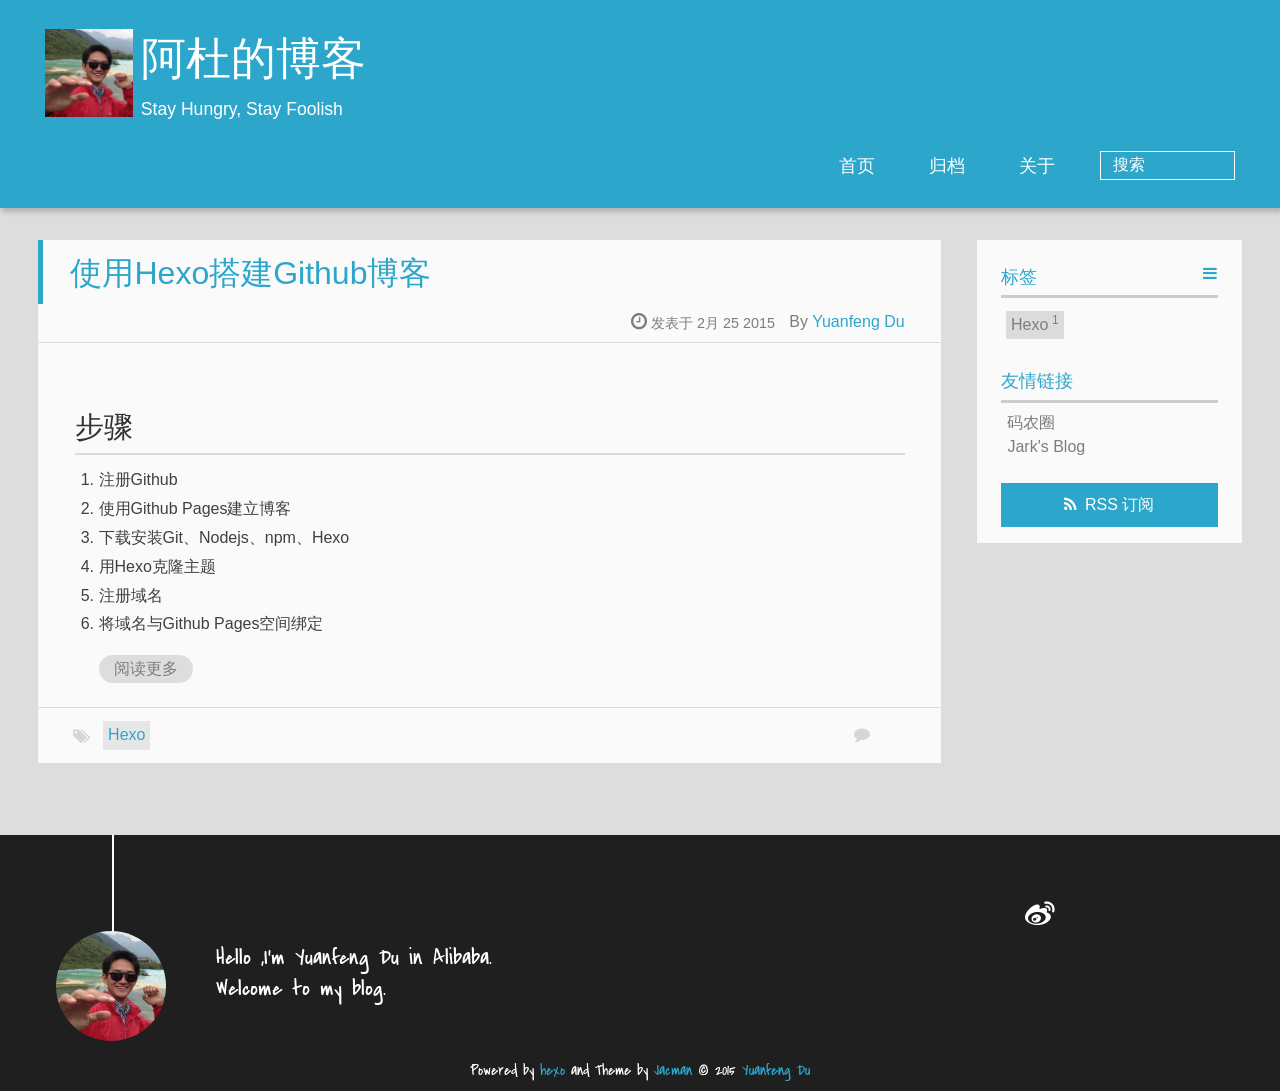
<file: index.html>
<!DOCTYPE HTML>
<html lang="zh-CN">
<head>
  <meta charset="UTF-8">
  
    <title>阿杜的博客</title>
    <meta name="viewport" content="width=device-width, initial-scale=1,user-scalable=no">
    
    <meta name="author" content="Yuanfeng Du">
    
    <meta name="description" content="yuanfeng&#39;s blog">
    
    
    <meta name="description" content="yuanfeng's blog">
<meta property="og:type" content="website">
<meta property="og:title" content="阿杜的博客">
<meta property="og:url" content="[object Object]/">
<meta property="og:site_name" content="阿杜的博客">
<meta property="og:description" content="yuanfeng's blog">
<meta name="twitter:card" content="summary">
<meta name="twitter:title" content="阿杜的博客">
<meta name="twitter:description" content="yuanfeng's blog">


    
    <link rel="alternative" href="/atom.xml" title="阿杜的博客" type="application/atom+xml">
    
    
    <link rel="icon" href="/img/favicon.ico">
    
    
    <link rel="apple-touch-icon" href="/img/jacman.jpg">
    <link rel="apple-touch-icon-precomposed" href="/img/jacman.jpg">
    
    <link rel="stylesheet" href="/css/style.css" type="text/css">

</head>

  <body>
    <header>
      <div>
		
			<div id="imglogo">
				<a href="/"><img src="/img/logo.png" alt="阿杜的博客" title="阿杜的博客"/></a>
			</div>
			
			<div id="textlogo">
				<h1 class="site-name"><a href="/" title="阿杜的博客">阿杜的博客</a></h1>
				<h2 class="blog-motto">Stay Hungry, Stay Foolish</h2>
			</div>
			<div class="navbar"><a class="navbutton navmobile" href="#" title="菜单">
			</a></div>
			<nav class="animated">
				<ul>
					<ul>
					 
						<li><a href="/">首页</a></li>
					
						<li><a href="/archives">归档</a></li>
					
						<li><a href="/about">关于</a></li>
					
					<li>
 					
						<form class="search" action="http://zhannei.baidu.com/cse/search" target="_blank">
							<label>Search</label>
						<input name="s" type="hidden" value= 7814077672630975000 ><input type="text" name="q" size="30" placeholder="搜索"><br>
						</form>
					
					</li>
				</ul>
			</nav>			
</div>
    </header>
    <div id="container">
      <div id="main">

   
    
    <article class="post-expand post" itemprop="articleBody"> 
        <header class="article-info clearfix">
  <h1 itemprop="name">
    
      <a href="/2015/02/25/使用Hexo搭建Github博客/" title="使用Hexo搭建Github博客" itemprop="url">使用Hexo搭建Github博客</a>
  </h1>
  <p class="article-author">By
       
		<a href="[object Object]/about" title="Yuanfeng Du" target="_blank" itemprop="author">Yuanfeng Du</a>
		
  <p class="article-time">
    <time datetime="2015-02-25T12:28:09.000Z" itemprop="datePublished"> 发表于 2月 25 2015</time>
    
  </p>
</header>
    <div class="article-content">
        
        <h1 id="步骤">步骤</h1>
<ol>
<li>注册Github</li>
<li>使用Github Pages建立博客</li>
<li>下载安装Git、Nodejs、npm、Hexo</li>
<li>用Hexo克隆主题</li>
<li>注册域名</li>
<li>将域名与Github Pages空间绑定
        
        
        <p class="article-more-link">
          
            <a href="/2015/02/25/使用Hexo搭建Github博客/#more">阅读更多</a>
          
       </p>
    </div>
    <footer class="article-footer clearfix">
<div class="article-catetags">


  <div class="article-tags">
  
  <span></span> <a href="/tags/Hexo/">Hexo</a>
  </div>

</div>




<div class="comments-count">
	
	  	<span></span>
		<a href="[object Object]/2015/02/25/使用Hexo搭建Github博客/#comments" class="ds-thread-count comments-count-link" data-thread-key="2015/02/25/使用Hexo搭建Github博客/" data-count-type="comments">&nbsp;</a>
	
</div>

</footer>


    </article>





</div>
      <div class="openaside"><a class="navbutton" href="#" title="显示侧边栏"></a></div>

<div id="asidepart">
<div class="closeaside"><a class="closebutton" href="#" title="隐藏侧边栏"></a></div>
<aside class="clearfix">

  

  
<div class="tagslist">
	<p class="asidetitle">标签</p>
		<ul class="clearfix">
		
			<li><a href="/tags/Hexo/" title="Hexo">Hexo<sup>1</sup></a></li>
		
		</ul>
</div>


  <div class="linkslist">
  <p class="asidetitle">友情链接</p>
    <ul>
        
          <li>
            
            	<a href="https://coderq.com" target="_blank" title="一个面向程序员交流分享的新一代社区">码农圈</a>
            
          </li>
        
          <li>
            
            	<a href="http://wuchong.me" target="_blank" title="Jark&#39;s Blog">Jark&#39;s Blog</a>
            
          </li>
        
    </ul>
</div>

  


  <div class="rsspart">
	<a href="/atom.xml" target="_blank" title="rss">RSS 订阅</a>
</div>

</aside>
</div>
    </div>
    <footer><div id="footer" >
	
	<div class="line">
		<span></span>
		<div class="author"></div>
	</div>
	
	
	<section class="info">
		<p> Hello ,I&#39;m Yuanfeng Du in Alibaba. <br/>
			Welcome to my blog.</p>
	</section>
	 
	<div class="social-font" class="clearfix">
		
		<a href="http://weibo.com/imadu" target="_blank" class="icon-weibo" title="微博"></a>
		
		
		
		
		
		
		
		
		
		
	</div>
		<p class="copyright">Powered by <a href="http://zespia.tw/hexo/" target="_blank" title="hexo">hexo</a> and Theme by <a href="https://github.com/wuchong/jacman" target="_blank" title="Pacman">Jacman</a> © 2015 
		
		<a href="[object Object]/about" target="_blank" title="Yuanfeng Du">Yuanfeng Du</a>
		
		</p>
</div>
</footer>
    <script src="/js/jquery-2.0.3.min.js"></script>
<script src="/js/jquery.imagesloaded.min.js"></script>
<script src="/js/gallery.js"></script>

<script type="text/javascript">
$(document).ready(function(){ 
  $('.navbar').click(function(){
    $('header nav').toggleClass('shownav');
  });
  var myWidth = 0;
  function getSize(){
    if( typeof( window.innerWidth ) == 'number' ) {
      myWidth = window.innerWidth;
    } else if( document.documentElement && document.documentElement.clientWidth) {
      myWidth = document.documentElement.clientWidth;
    };
  };
  var m = $('#main'),
      a = $('#asidepart'),
      c = $('.closeaside'),
      o = $('.openaside');
  $(window).resize(function(){
    getSize(); 
    if (myWidth >= 1024) {
      $('header nav').removeClass('shownav');
    }else
    {
      m.removeClass('moveMain');
      a.css('display', 'block').removeClass('fadeOut');
      o.css('display', 'none');
        
    }
  });
  c.click(function(){
    a.addClass('fadeOut').css('display', 'none');
    o.css('display', 'block').addClass('fadeIn');
    m.addClass('moveMain');
  });
  o.click(function(){
    o.css('display', 'none').removeClass('beforeFadeIn');
    a.css('display', 'block').removeClass('fadeOut').addClass('fadeIn');      
    m.removeClass('moveMain');
  });
  $(window).scroll(function(){
    o.css("top",Math.max(80,260-$(this).scrollTop()));
  });
});
</script>




<script type="text/javascript">
  var duoshuoQuery = {short_name:"ralphadu"};
  (function() {
    var ds = document.createElement('script');
    ds.type = 'text/javascript';ds.async = true;
    ds.src = '//static.duoshuo.com/embed.js';
    ds.charset = 'UTF-8';
    (document.getElementsByTagName('head')[0] 
    || document.getElementsByTagName('body')[0]).appendChild(ds);
  })();
</script> 









<!-- Analytics Begin -->



<script type="text/javascript">
var _bdhmProtocol = (("https:" == document.location.protocol) ? " https://" : " http://");
document.write(unescape("%3Cscript src='" + _bdhmProtocol + "hm.baidu.com/h.js%3Fc78f2a302b520cef23da2032b25ed94f' type='text/javascript'%3E%3C/script%3E"));
</script>



<script type="text/javascript">var cnzz_protocol = (("https:" == document.location.protocol) ? " https://" : " http://");document.write(unescape("%3Cspan id='cnzz_stat_icon_1254443901'%3E%3C/span%3E%3Cscript src='" + cnzz_protocol + "s23.cnzz.com/z_stat.php%3Fid%3D1254443901' type='text/javascript'%3E%3C/script%3E"));</script>

<!-- Analytics End -->

<!-- Totop Begin -->

	<div id="totop">
	<a title="返回顶部"><img src="/img/scrollup.png"/></a>
	</div>
	<script src="/js/totop.js"></script>

<!-- Totop End -->

<!-- MathJax Begin -->
<!-- mathjax config similar to math.stackexchange -->


<!-- MathJax End -->

  </body>
 </html>
</file>
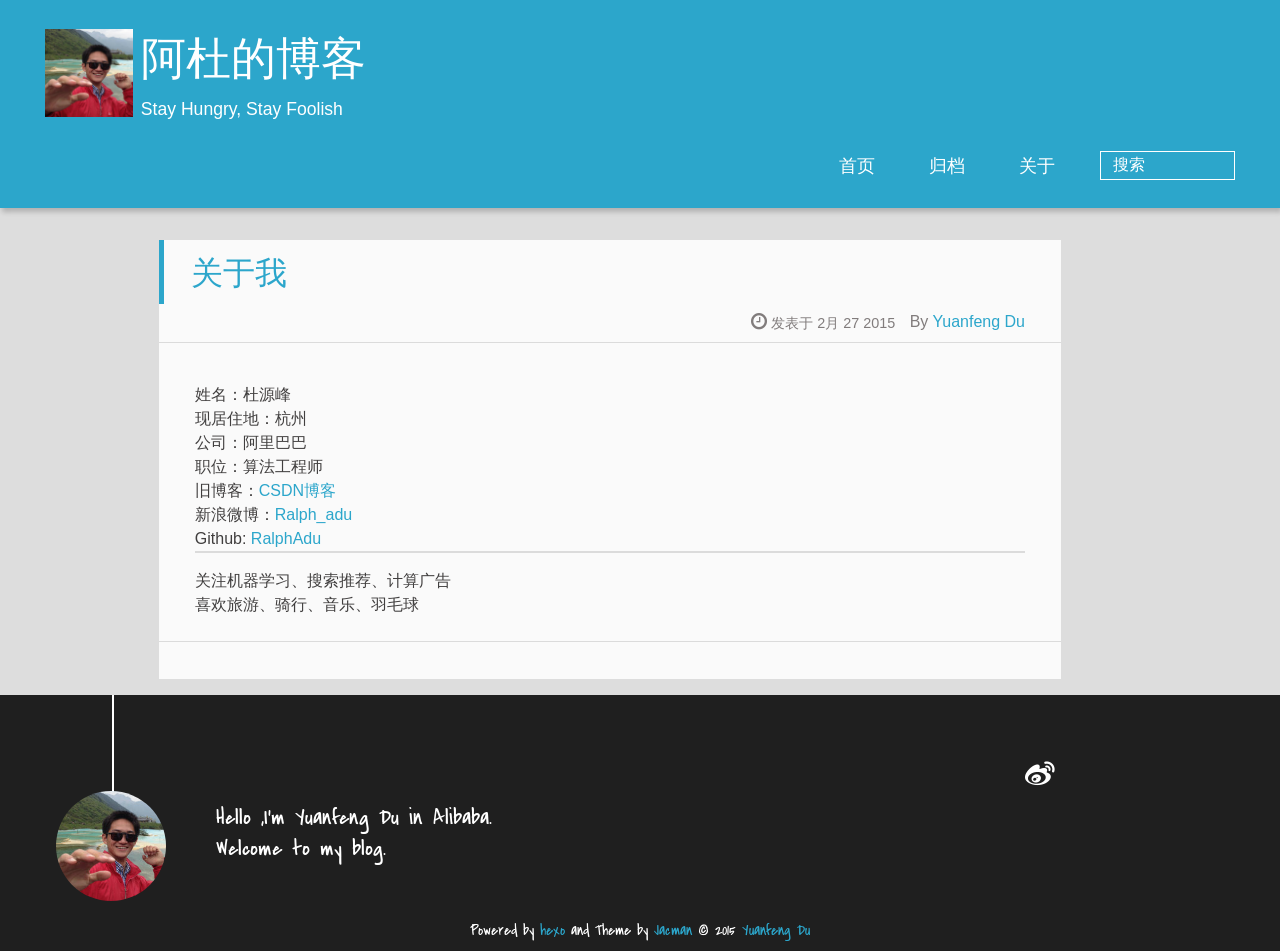
<file: about/index.html>
<!DOCTYPE HTML>
<html lang="zh-CN">
<head>
  <meta charset="UTF-8">
  
    <title>关于我 | 阿杜的博客</title>
    <meta name="viewport" content="width=device-width, initial-scale=1,user-scalable=no">
    
    <meta name="author" content="Yuanfeng Du">
    
    <meta name="description" content="yuanfeng&#39;s blog">
    
    
    <meta name="description" content="姓名：杜源峰现居住地：杭州公司：阿里巴巴职位：算法工程师旧博客：CSDN博客新浪微博：Ralph_aduGithub: RalphAdu

关注机器学习、搜索推荐、计算广告喜欢旅游、骑行、音乐、羽毛球">
<meta property="og:type" content="website">
<meta property="og:title" content="关于我">
<meta property="og:url" content="[object Object]/about/index.html">
<meta property="og:site_name" content="阿杜的博客">
<meta property="og:description" content="姓名：杜源峰现居住地：杭州公司：阿里巴巴职位：算法工程师旧博客：CSDN博客新浪微博：Ralph_aduGithub: RalphAdu

关注机器学习、搜索推荐、计算广告喜欢旅游、骑行、音乐、羽毛球">
<meta name="twitter:card" content="summary">
<meta name="twitter:title" content="关于我">
<meta name="twitter:description" content="姓名：杜源峰现居住地：杭州公司：阿里巴巴职位：算法工程师旧博客：CSDN博客新浪微博：Ralph_aduGithub: RalphAdu

关注机器学习、搜索推荐、计算广告喜欢旅游、骑行、音乐、羽毛球">


    
    <link rel="alternative" href="/atom.xml" title="阿杜的博客" type="application/atom+xml">
    
    
    <link rel="icon" href="/img/favicon.ico">
    
    
    <link rel="apple-touch-icon" href="/img/jacman.jpg">
    <link rel="apple-touch-icon-precomposed" href="/img/jacman.jpg">
    
    <link rel="stylesheet" href="/css/style.css" type="text/css">

</head>

      <body>
        <header>
          <div>
		
			<div id="imglogo">
				<a href="/"><img src="/img/logo.png" alt="阿杜的博客" title="阿杜的博客"/></a>
			</div>
			
			<div id="textlogo">
				<h1 class="site-name"><a href="/" title="阿杜的博客">阿杜的博客</a></h1>
				<h2 class="blog-motto">Stay Hungry, Stay Foolish</h2>
			</div>
			<div class="navbar"><a class="navbutton navmobile" href="#" title="菜单">
			</a></div>
			<nav class="animated">
				<ul>
					<ul>
					 
						<li><a href="/">首页</a></li>
					
						<li><a href="/archives">归档</a></li>
					
						<li><a href="/about">关于</a></li>
					
					<li>
 					
						<form class="search" action="http://zhannei.baidu.com/cse/search" target="_blank">
							<label>Search</label>
						<input name="s" type="hidden" value= 7814077672630975000 ><input type="text" name="q" size="30" placeholder="搜索"><br>
						</form>
					
					</li>
				</ul>
			</nav>			
</div>
        </header>
        <div id="container">
          <div id="main" class="page" itemscope itemprop="blogPost">
  
	<article itemprop="articleBody"> 
		<header class="article-info clearfix">
  <h1 itemprop="name">
    
      <a href="/about/index.html" title="关于我" itemprop="url">关于我</a>
  </h1>
  <p class="article-author">By
       
		<a href="[object Object]/about" title="Yuanfeng Du" target="_blank" itemprop="author">Yuanfeng Du</a>
		
  <p class="article-time">
    <time datetime="2015-02-27T14:35:09.000Z" itemprop="datePublished"> 发表于 2月 27 2015</time>
    
  </p>
</header>
	<div class="article-content">
		
		<p>姓名：杜源峰<br>现居住地：杭州<br>公司：阿里巴巴<br>职位：算法工程师<br>旧博客：<a href="http://blog.csdn.net/huagong_adu" title="CSDN博客" target="_blank" rel="external">CSDN博客</a><br>新浪微博：<a href="http://weibo.com/imadu" title="Ralph_adu" target="_blank" rel="external">Ralph_adu</a><br>Github: <a href="https://github.com/RalphAdu" title="RalphAdu" target="_blank" rel="external">RalphAdu</a></p>
<hr>
<p>关注机器学习、搜索推荐、计算广告<br>喜欢旅游、骑行、音乐、羽毛球</p>
  
	</div>
		<footer class="article-footer clearfix">
<div class="article-catetags">


</div>



	<div class="article-share" id="share">
	
	<div class="share-jiathis">
	  <!-- JiaThis Button BEGIN -->
<script type="text/javascript">
var jiathis_config = {data_track_clickback:'true'};
</script>
<script type="text/javascript" src="http://v3.jiathis.com/code/jiathis_r.js?move=0&amp;uid=1421413520086267" charset="utf-8"></script>
<!-- JiaThis Button END -->
	 </div>
	
	</div>


</footer>

   	       
	</article>
	
	
<section id="comments" class="comment">
	<div class="ds-thread" data-thread-key="about/index.html" data-title="关于我" data-url="[object Object]/about/index.html"></div>
</section>


</div>  
        </div>
        <footer><div id="footer" >
	
	<div class="line">
		<span></span>
		<div class="author"></div>
	</div>
	
	
	<section class="info">
		<p> Hello ,I&#39;m Yuanfeng Du in Alibaba. <br/>
			Welcome to my blog.</p>
	</section>
	 
	<div class="social-font" class="clearfix">
		
		<a href="http://weibo.com/imadu" target="_blank" class="icon-weibo" title="微博"></a>
		
		
		
		
		
		
		
		
		
		
	</div>
		<p class="copyright">Powered by <a href="http://zespia.tw/hexo/" target="_blank" title="hexo">hexo</a> and Theme by <a href="https://github.com/wuchong/jacman" target="_blank" title="Pacman">Jacman</a> © 2015 
		
		<a href="[object Object]/about" target="_blank" title="Yuanfeng Du">Yuanfeng Du</a>
		
		</p>
</div>
</footer>
        <script src="/js/jquery-2.0.3.min.js"></script>
<script src="/js/jquery.imagesloaded.min.js"></script>
<script src="/js/gallery.js"></script>

<script type="text/javascript">
$(document).ready(function(){ 
  $('.navbar').click(function(){
    $('header nav').toggleClass('shownav');
  });
  var myWidth = 0;
  function getSize(){
    if( typeof( window.innerWidth ) == 'number' ) {
      myWidth = window.innerWidth;
    } else if( document.documentElement && document.documentElement.clientWidth) {
      myWidth = document.documentElement.clientWidth;
    };
  };
  var m = $('#main'),
      a = $('#asidepart'),
      c = $('.closeaside'),
      o = $('.openaside');
  $(window).resize(function(){
    getSize(); 
    if (myWidth >= 1024) {
      $('header nav').removeClass('shownav');
    }else
    {
      m.removeClass('moveMain');
      a.css('display', 'block').removeClass('fadeOut');
      o.css('display', 'none');
        
    }
  });
  c.click(function(){
    a.addClass('fadeOut').css('display', 'none');
    o.css('display', 'block').addClass('fadeIn');
    m.addClass('moveMain');
  });
  o.click(function(){
    o.css('display', 'none').removeClass('beforeFadeIn');
    a.css('display', 'block').removeClass('fadeOut').addClass('fadeIn');      
    m.removeClass('moveMain');
  });
  $(window).scroll(function(){
    o.css("top",Math.max(80,260-$(this).scrollTop()));
  });
});
</script>




<script type="text/javascript">
  var duoshuoQuery = {short_name:"ralphadu"};
  (function() {
    var ds = document.createElement('script');
    ds.type = 'text/javascript';ds.async = true;
    ds.src = '//static.duoshuo.com/embed.js';
    ds.charset = 'UTF-8';
    (document.getElementsByTagName('head')[0] 
    || document.getElementsByTagName('body')[0]).appendChild(ds);
  })();
</script> 







<link rel="stylesheet" href="/fancybox/jquery.fancybox.css" media="screen" type="text/css">
<script src="/fancybox/jquery.fancybox.pack.js"></script>
<script type="text/javascript">
$(document).ready(function(){ 
  $('.article-content').each(function(i){
    $(this).find('img').each(function(){
      if ($(this).parent().hasClass('fancybox')) return;
      var alt = this.alt;
      if (alt) $(this).after('<span class="caption">' + alt + '</span>');
      $(this).wrap('<a href="' + this.src + '" title="' + alt + '" class="fancybox"></a>');
    });
    $(this).find('.fancybox').each(function(){
      $(this).attr('rel', 'article' + i);
    });
  });
  if($.fancybox){
    $('.fancybox').fancybox();
  }
}); 
</script>



<!-- Analytics Begin -->



<script type="text/javascript">
var _bdhmProtocol = (("https:" == document.location.protocol) ? " https://" : " http://");
document.write(unescape("%3Cscript src='" + _bdhmProtocol + "hm.baidu.com/h.js%3Fc78f2a302b520cef23da2032b25ed94f' type='text/javascript'%3E%3C/script%3E"));
</script>



<script type="text/javascript">var cnzz_protocol = (("https:" == document.location.protocol) ? " https://" : " http://");document.write(unescape("%3Cspan id='cnzz_stat_icon_1254443901'%3E%3C/span%3E%3Cscript src='" + cnzz_protocol + "s23.cnzz.com/z_stat.php%3Fid%3D1254443901' type='text/javascript'%3E%3C/script%3E"));</script>

<!-- Analytics End -->

<!-- Totop Begin -->

	<div id="totop">
	<a title="返回顶部"><img src="/img/scrollup.png"/></a>
	</div>
	<script src="/js/totop.js"></script>

<!-- Totop End -->

<!-- MathJax Begin -->
<!-- mathjax config similar to math.stackexchange -->


<!-- MathJax End -->

      </body>
     </html>
</file>
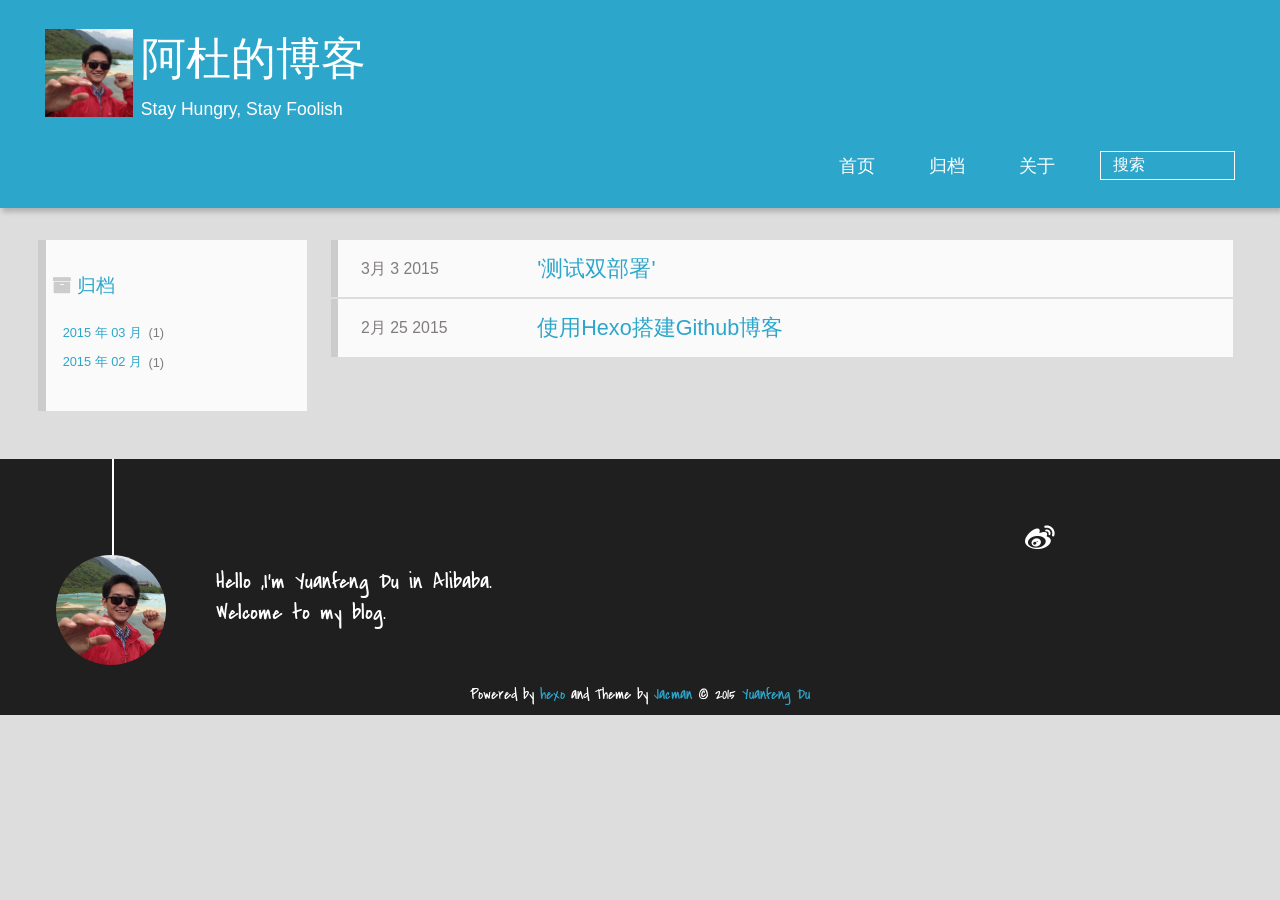
<file: archives/index.html>
<!DOCTYPE HTML>
<html lang="zh-CN">
<head>
  <meta charset="UTF-8">
  
    <title>Archives | 阿杜的博客</title>
    <meta name="viewport" content="width=device-width, initial-scale=1,user-scalable=no">
    
    <meta name="author" content="Yuanfeng Du">
    
    <meta name="description" content="yuanfeng&#39;s blog">
    
    
    <meta name="description" content="yuanfeng's blog">
<meta property="og:type" content="website">
<meta property="og:title" content="阿杜的博客">
<meta property="og:url" content="[object Object]/archives/">
<meta property="og:site_name" content="阿杜的博客">
<meta property="og:description" content="yuanfeng's blog">
<meta name="twitter:card" content="summary">
<meta name="twitter:title" content="阿杜的博客">
<meta name="twitter:description" content="yuanfeng's blog">


    
    <link rel="alternative" href="/atom.xml" title="阿杜的博客" type="application/atom+xml">
    
    
    <link rel="icon" href="/img/favicon.ico">
    
    
    <link rel="apple-touch-icon" href="/img/jacman.jpg">
    <link rel="apple-touch-icon-precomposed" href="/img/jacman.jpg">
    
    <link rel="stylesheet" href="/css/style.css" type="text/css">

</head>

    <body>
      <header>
        <div>
		
			<div id="imglogo">
				<a href="/"><img src="/img/logo.png" alt="阿杜的博客" title="阿杜的博客"/></a>
			</div>
			
			<div id="textlogo">
				<h1 class="site-name"><a href="/" title="阿杜的博客">阿杜的博客</a></h1>
				<h2 class="blog-motto">Stay Hungry, Stay Foolish</h2>
			</div>
			<div class="navbar"><a class="navbutton navmobile" href="#" title="菜单">
			</a></div>
			<nav class="animated">
				<ul>
					<ul>
					 
						<li><a href="/">首页</a></li>
					
						<li><a href="/archives">归档</a></li>
					
						<li><a href="/about">关于</a></li>
					
					<li>
 					
						<form class="search" action="http://zhannei.baidu.com/cse/search" target="_blank">
							<label>Search</label>
						<input name="s" type="hidden" value= 7814077672630975000 ><input type="text" name="q" size="30" placeholder="搜索"><br>
						</form>
					
					</li>
				</ul>
			</nav>			
</div>
      </header>
      <div id="container">
        

<div class="archive-title" >
  <h2 class="archive-icon">归档</h2>
  
  <div class="archiveslist archive-float clearfix">
   <ul class="archive-list"><li class="archive-list-item"><a class="archive-list-link" href="/archives/2015/03/">2015 年 03 月</a><span class="archive-list-count">1</span></li><li class="archive-list-item"><a class="archive-list-link" href="/archives/2015/02/">2015 年 02 月</a><span class="archive-list-count">1</span></li></ul>
 </div>
  
</div>
<div id="main" class="archive-part clearfix">
  <div id="archive-page">

  <section class="post" itemscope itemprop="blogPost">
  
    <a href="/2015/03/03/-测试双部署/" title="&#39;测试双部署&#39;" itemprop="url">
  

    <time datetime="2015-03-02T16:10:14.000Z" itemprop="datePublished">3月 3 2015</time>


    <h1 itemprop="name">&#39;测试双部署&#39;</h1>

  </a>
</section>

  <section class="post" itemscope itemprop="blogPost">
  
    <a href="/2015/02/25/使用Hexo搭建Github博客/" title="使用Hexo搭建Github博客" itemprop="url">
  

    <time datetime="2015-02-25T12:28:09.000Z" itemprop="datePublished">2月 25 2015</time>


    <h1 itemprop="name">使用Hexo搭建Github博客</h1>

  </a>
</section>


  </div>
</div>

      </div>
      <footer><div id="footer" >
	
	<div class="line">
		<span></span>
		<div class="author"></div>
	</div>
	
	
	<section class="info">
		<p> Hello ,I&#39;m Yuanfeng Du in Alibaba. <br/>
			Welcome to my blog.</p>
	</section>
	 
	<div class="social-font" class="clearfix">
		
		<a href="http://weibo.com/imadu" target="_blank" class="icon-weibo" title="微博"></a>
		
		
		
		
		
		
		
		
		
		
	</div>
		<p class="copyright">Powered by <a href="http://zespia.tw/hexo/" target="_blank" title="hexo">hexo</a> and Theme by <a href="https://github.com/wuchong/jacman" target="_blank" title="Pacman">Jacman</a> © 2015 
		
		<a href="[object Object]/about" target="_blank" title="Yuanfeng Du">Yuanfeng Du</a>
		
		</p>
</div>
</footer>
      <script src="/js/jquery-2.0.3.min.js"></script>
<script src="/js/jquery.imagesloaded.min.js"></script>
<script src="/js/gallery.js"></script>

<script type="text/javascript">
$(document).ready(function(){ 
  $('.navbar').click(function(){
    $('header nav').toggleClass('shownav');
  });
  var myWidth = 0;
  function getSize(){
    if( typeof( window.innerWidth ) == 'number' ) {
      myWidth = window.innerWidth;
    } else if( document.documentElement && document.documentElement.clientWidth) {
      myWidth = document.documentElement.clientWidth;
    };
  };
  var m = $('#main'),
      a = $('#asidepart'),
      c = $('.closeaside'),
      o = $('.openaside');
  $(window).resize(function(){
    getSize(); 
    if (myWidth >= 1024) {
      $('header nav').removeClass('shownav');
    }else
    {
      m.removeClass('moveMain');
      a.css('display', 'block').removeClass('fadeOut');
      o.css('display', 'none');
        
    }
  });
  c.click(function(){
    a.addClass('fadeOut').css('display', 'none');
    o.css('display', 'block').addClass('fadeIn');
    m.addClass('moveMain');
  });
  o.click(function(){
    o.css('display', 'none').removeClass('beforeFadeIn');
    a.css('display', 'block').removeClass('fadeOut').addClass('fadeIn');      
    m.removeClass('moveMain');
  });
  $(window).scroll(function(){
    o.css("top",Math.max(80,260-$(this).scrollTop()));
  });
});
</script>




<script type="text/javascript">
  var duoshuoQuery = {short_name:"ralphadu"};
  (function() {
    var ds = document.createElement('script');
    ds.type = 'text/javascript';ds.async = true;
    ds.src = '//static.duoshuo.com/embed.js';
    ds.charset = 'UTF-8';
    (document.getElementsByTagName('head')[0] 
    || document.getElementsByTagName('body')[0]).appendChild(ds);
  })();
</script> 









<!-- Analytics Begin -->



<script type="text/javascript">
var _bdhmProtocol = (("https:" == document.location.protocol) ? " https://" : " http://");
document.write(unescape("%3Cscript src='" + _bdhmProtocol + "hm.baidu.com/h.js%3Fc78f2a302b520cef23da2032b25ed94f' type='text/javascript'%3E%3C/script%3E"));
</script>



<script type="text/javascript">var cnzz_protocol = (("https:" == document.location.protocol) ? " https://" : " http://");document.write(unescape("%3Cspan id='cnzz_stat_icon_1254443901'%3E%3C/span%3E%3Cscript src='" + cnzz_protocol + "s23.cnzz.com/z_stat.php%3Fid%3D1254443901' type='text/javascript'%3E%3C/script%3E"));</script>

<!-- Analytics End -->

<!-- Totop Begin -->

	<div id="totop">
	<a title="返回顶部"><img src="/img/scrollup.png"/></a>
	</div>
	<script src="/js/totop.js"></script>

<!-- Totop End -->

<!-- MathJax Begin -->
<!-- mathjax config similar to math.stackexchange -->


<!-- MathJax End -->

    </body>
   </html>
</file>
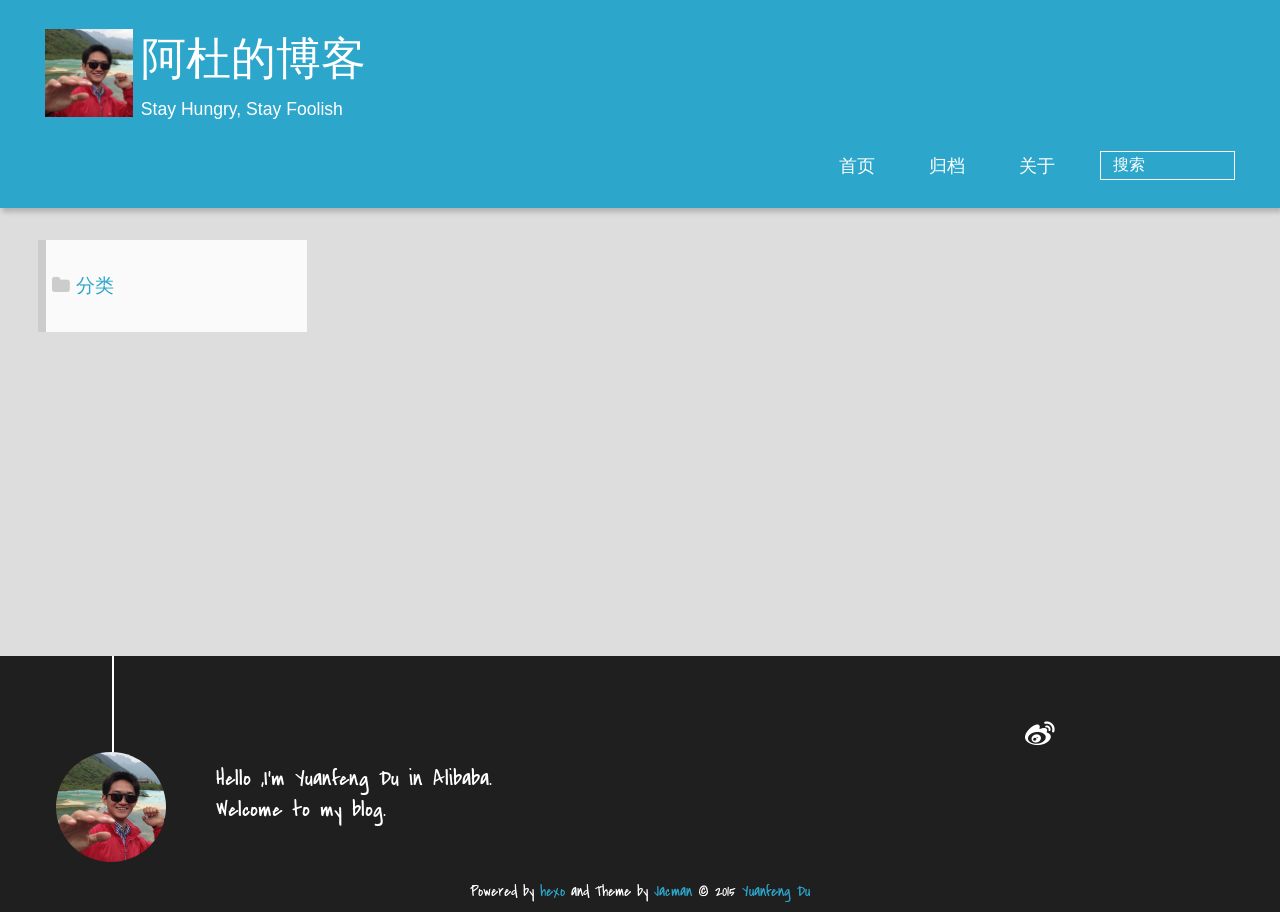
<file: categories/index.html>
<!DOCTYPE HTML>
<html lang="zh-CN">
<head>
  <meta charset="UTF-8">
  
    <title>Category: undefined | 阿杜的博客</title>
    <meta name="viewport" content="width=device-width, initial-scale=1,user-scalable=no">
    
    <meta name="author" content="Yuanfeng Du">
    
    <meta name="description" content="yuanfeng&#39;s blog">
    
    
    <meta name="description" content="yuanfeng's blog">
<meta property="og:type" content="website">
<meta property="og:title" content="categories">
<meta property="og:url" content="[object Object]/categories/index.html">
<meta property="og:site_name" content="阿杜的博客">
<meta property="og:description" content="yuanfeng's blog">
<meta name="twitter:card" content="summary">
<meta name="twitter:title" content="categories">
<meta name="twitter:description" content="yuanfeng's blog">


    
    <link rel="alternative" href="/atom.xml" title="阿杜的博客" type="application/atom+xml">
    
    
    <link rel="icon" href="/img/favicon.ico">
    
    
    <link rel="apple-touch-icon" href="/img/jacman.jpg">
    <link rel="apple-touch-icon-precomposed" href="/img/jacman.jpg">
    
    <link rel="stylesheet" href="/css/style.css" type="text/css">

</head>

    <body>
      <header>
        <div>
		
			<div id="imglogo">
				<a href="/"><img src="/img/logo.png" alt="阿杜的博客" title="阿杜的博客"/></a>
			</div>
			
			<div id="textlogo">
				<h1 class="site-name"><a href="/" title="阿杜的博客">阿杜的博客</a></h1>
				<h2 class="blog-motto">Stay Hungry, Stay Foolish</h2>
			</div>
			<div class="navbar"><a class="navbutton navmobile" href="#" title="菜单">
			</a></div>
			<nav class="animated">
				<ul>
					<ul>
					 
						<li><a href="/">首页</a></li>
					
						<li><a href="/archives">归档</a></li>
					
						<li><a href="/about">关于</a></li>
					
					<li>
 					
						<form class="search" action="http://zhannei.baidu.com/cse/search" target="_blank">
							<label>Search</label>
						<input name="s" type="hidden" value= 7814077672630975000 ><input type="text" name="q" size="30" placeholder="搜索"><br>
						</form>
					
					</li>
				</ul>
			</nav>			
</div>
      </header>
      <div id="container">
          
<div class="archive-title" >
<h2 class="category-icon">分类</h2>

</div>
<div id="main" class="archive-part">
<div class="all-list-box"></div>
</div>


      </div>
      <footer><div id="footer" >
	
	<div class="line">
		<span></span>
		<div class="author"></div>
	</div>
	
	
	<section class="info">
		<p> Hello ,I&#39;m Yuanfeng Du in Alibaba. <br/>
			Welcome to my blog.</p>
	</section>
	 
	<div class="social-font" class="clearfix">
		
		<a href="http://weibo.com/imadu" target="_blank" class="icon-weibo" title="微博"></a>
		
		
		
		
		
		
		
		
		
		
	</div>
		<p class="copyright">Powered by <a href="http://zespia.tw/hexo/" target="_blank" title="hexo">hexo</a> and Theme by <a href="https://github.com/wuchong/jacman" target="_blank" title="Pacman">Jacman</a> © 2015 
		
		<a href="[object Object]/about" target="_blank" title="Yuanfeng Du">Yuanfeng Du</a>
		
		</p>
</div>
</footer>
      <script src="/js/jquery-2.0.3.min.js"></script>
<script src="/js/jquery.imagesloaded.min.js"></script>
<script src="/js/gallery.js"></script>

<script type="text/javascript">
$(document).ready(function(){ 
  $('.navbar').click(function(){
    $('header nav').toggleClass('shownav');
  });
  var myWidth = 0;
  function getSize(){
    if( typeof( window.innerWidth ) == 'number' ) {
      myWidth = window.innerWidth;
    } else if( document.documentElement && document.documentElement.clientWidth) {
      myWidth = document.documentElement.clientWidth;
    };
  };
  var m = $('#main'),
      a = $('#asidepart'),
      c = $('.closeaside'),
      o = $('.openaside');
  $(window).resize(function(){
    getSize(); 
    if (myWidth >= 1024) {
      $('header nav').removeClass('shownav');
    }else
    {
      m.removeClass('moveMain');
      a.css('display', 'block').removeClass('fadeOut');
      o.css('display', 'none');
        
    }
  });
  c.click(function(){
    a.addClass('fadeOut').css('display', 'none');
    o.css('display', 'block').addClass('fadeIn');
    m.addClass('moveMain');
  });
  o.click(function(){
    o.css('display', 'none').removeClass('beforeFadeIn');
    a.css('display', 'block').removeClass('fadeOut').addClass('fadeIn');      
    m.removeClass('moveMain');
  });
  $(window).scroll(function(){
    o.css("top",Math.max(80,260-$(this).scrollTop()));
  });
});
</script>




<script type="text/javascript">
  var duoshuoQuery = {short_name:"ralphadu"};
  (function() {
    var ds = document.createElement('script');
    ds.type = 'text/javascript';ds.async = true;
    ds.src = '//static.duoshuo.com/embed.js';
    ds.charset = 'UTF-8';
    (document.getElementsByTagName('head')[0] 
    || document.getElementsByTagName('body')[0]).appendChild(ds);
  })();
</script> 






<script type="text/javascript">
$(document).ready(function(){ 
  var list    = $('.archive-title a'),
      box     = $('.all-list-box'),
      first   = $('.archive-title a:first-of-type');
      box.load(first.attr('data-src').toString()+' #archive-page');
      first.addClass('current');
  list.each(function(){
    $(this).click(function(){
      var listSrc=$(this).attr('data-src').toString()+' #archive-page';
      box.load(listSrc);
      list.removeClass('current');
      $(this).addClass('current');
     });  
    });
  }); 
</script>




<!-- Analytics Begin -->



<script type="text/javascript">
var _bdhmProtocol = (("https:" == document.location.protocol) ? " https://" : " http://");
document.write(unescape("%3Cscript src='" + _bdhmProtocol + "hm.baidu.com/h.js%3Fc78f2a302b520cef23da2032b25ed94f' type='text/javascript'%3E%3C/script%3E"));
</script>



<script type="text/javascript">var cnzz_protocol = (("https:" == document.location.protocol) ? " https://" : " http://");document.write(unescape("%3Cspan id='cnzz_stat_icon_1254443901'%3E%3C/span%3E%3Cscript src='" + cnzz_protocol + "s23.cnzz.com/z_stat.php%3Fid%3D1254443901' type='text/javascript'%3E%3C/script%3E"));</script>

<!-- Analytics End -->

<!-- Totop Begin -->

	<div id="totop">
	<a title="返回顶部"><img src="/img/scrollup.png"/></a>
	</div>
	<script src="/js/totop.js"></script>

<!-- Totop End -->

<!-- MathJax Begin -->
<!-- mathjax config similar to math.stackexchange -->


<!-- MathJax End -->

    </body>
   </html>
</file>
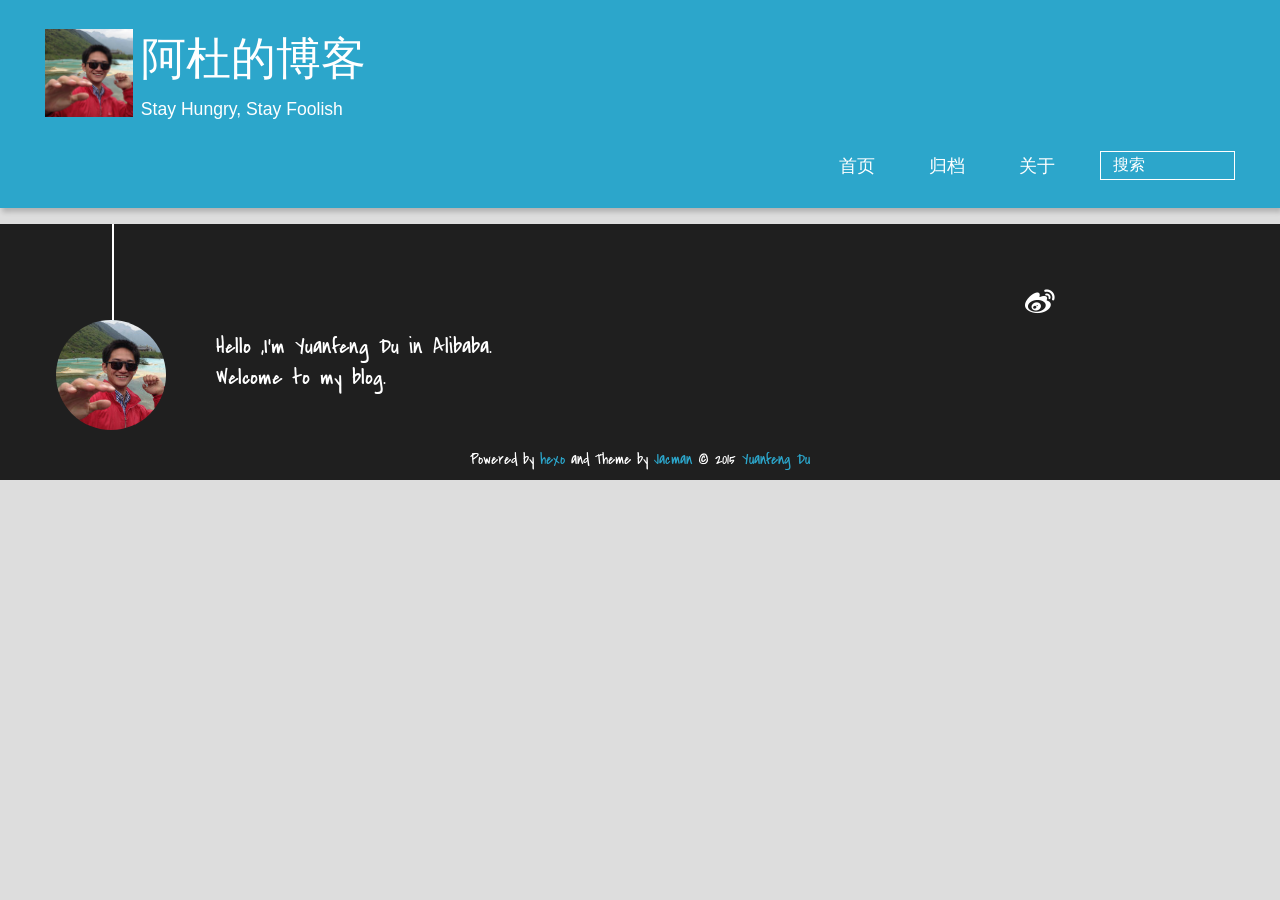
<file: search/index.html>
<!DOCTYPE HTML>
<html lang="zh-CN">
<head>
  <meta charset="UTF-8">
  
    <title>search | 阿杜的博客</title>
    <meta name="viewport" content="width=device-width, initial-scale=1,user-scalable=no">
    
    <meta name="author" content="Yuanfeng Du">
    
    <meta name="description" content="yuanfeng&#39;s blog">
    
    
    <meta name="description" content="yuanfeng's blog">
<meta property="og:type" content="website">
<meta property="og:title" content="search">
<meta property="og:url" content="[object Object]/search/index.html">
<meta property="og:site_name" content="阿杜的博客">
<meta property="og:description" content="yuanfeng's blog">
<meta name="twitter:card" content="summary">
<meta name="twitter:title" content="search">
<meta name="twitter:description" content="yuanfeng's blog">


    
    <link rel="alternative" href="/atom.xml" title="阿杜的博客" type="application/atom+xml">
    
    
    <link rel="icon" href="/img/favicon.ico">
    
    
    <link rel="apple-touch-icon" href="/img/jacman.jpg">
    <link rel="apple-touch-icon-precomposed" href="/img/jacman.jpg">
    
    <link rel="stylesheet" href="/css/style.css" type="text/css">

</head>

    <body>
      <header>
        <div>
		
			<div id="imglogo">
				<a href="/"><img src="/img/logo.png" alt="阿杜的博客" title="阿杜的博客"/></a>
			</div>
			
			<div id="textlogo">
				<h1 class="site-name"><a href="/" title="阿杜的博客">阿杜的博客</a></h1>
				<h2 class="blog-motto">Stay Hungry, Stay Foolish</h2>
			</div>
			<div class="navbar"><a class="navbutton navmobile" href="#" title="菜单">
			</a></div>
			<nav class="animated">
				<ul>
					<ul>
					 
						<li><a href="/">首页</a></li>
					
						<li><a href="/archives">归档</a></li>
					
						<li><a href="/about">关于</a></li>
					
					<li>
 					
						<form class="search" action="http://zhannei.baidu.com/cse/search" target="_blank">
							<label>Search</label>
						<input name="s" type="hidden" value= 7814077672630975000 ><input type="text" name="q" size="30" placeholder="搜索"><br>
						</form>
					
					</li>
				</ul>
			</nav>			
</div>
      </header>
      <div id="container">
        
      </div>
      <footer><div id="footer" >
	
	<div class="line">
		<span></span>
		<div class="author"></div>
	</div>
	
	
	<section class="info">
		<p> Hello ,I&#39;m Yuanfeng Du in Alibaba. <br/>
			Welcome to my blog.</p>
	</section>
	 
	<div class="social-font" class="clearfix">
		
		<a href="http://weibo.com/imadu" target="_blank" class="icon-weibo" title="微博"></a>
		
		
		
		
		
		
		
		
		
		
	</div>
		<p class="copyright">Powered by <a href="http://zespia.tw/hexo/" target="_blank" title="hexo">hexo</a> and Theme by <a href="https://github.com/wuchong/jacman" target="_blank" title="Pacman">Jacman</a> © 2015 
		
		<a href="[object Object]/about" target="_blank" title="Yuanfeng Du">Yuanfeng Du</a>
		
		</p>
</div>
</footer>
      <script src="/js/jquery-2.0.3.min.js"></script>
<script src="/js/jquery.imagesloaded.min.js"></script>
<script src="/js/gallery.js"></script>

<script type="text/javascript">
$(document).ready(function(){ 
  $('.navbar').click(function(){
    $('header nav').toggleClass('shownav');
  });
  var myWidth = 0;
  function getSize(){
    if( typeof( window.innerWidth ) == 'number' ) {
      myWidth = window.innerWidth;
    } else if( document.documentElement && document.documentElement.clientWidth) {
      myWidth = document.documentElement.clientWidth;
    };
  };
  var m = $('#main'),
      a = $('#asidepart'),
      c = $('.closeaside'),
      o = $('.openaside');
  $(window).resize(function(){
    getSize(); 
    if (myWidth >= 1024) {
      $('header nav').removeClass('shownav');
    }else
    {
      m.removeClass('moveMain');
      a.css('display', 'block').removeClass('fadeOut');
      o.css('display', 'none');
        
    }
  });
  c.click(function(){
    a.addClass('fadeOut').css('display', 'none');
    o.css('display', 'block').addClass('fadeIn');
    m.addClass('moveMain');
  });
  o.click(function(){
    o.css('display', 'none').removeClass('beforeFadeIn');
    a.css('display', 'block').removeClass('fadeOut').addClass('fadeIn');      
    m.removeClass('moveMain');
  });
  $(window).scroll(function(){
    o.css("top",Math.max(80,260-$(this).scrollTop()));
  });
});
</script>




<script type="text/javascript">
  var duoshuoQuery = {short_name:"ralphadu"};
  (function() {
    var ds = document.createElement('script');
    ds.type = 'text/javascript';ds.async = true;
    ds.src = '//static.duoshuo.com/embed.js';
    ds.charset = 'UTF-8';
    (document.getElementsByTagName('head')[0] 
    || document.getElementsByTagName('body')[0]).appendChild(ds);
  })();
</script> 









<!-- Analytics Begin -->



<script type="text/javascript">
var _bdhmProtocol = (("https:" == document.location.protocol) ? " https://" : " http://");
document.write(unescape("%3Cscript src='" + _bdhmProtocol + "hm.baidu.com/h.js%3Fc78f2a302b520cef23da2032b25ed94f' type='text/javascript'%3E%3C/script%3E"));
</script>



<script type="text/javascript">var cnzz_protocol = (("https:" == document.location.protocol) ? " https://" : " http://");document.write(unescape("%3Cspan id='cnzz_stat_icon_1254443901'%3E%3C/span%3E%3Cscript src='" + cnzz_protocol + "s23.cnzz.com/z_stat.php%3Fid%3D1254443901' type='text/javascript'%3E%3C/script%3E"));</script>

<!-- Analytics End -->

<!-- Totop Begin -->

	<div id="totop">
	<a title="返回顶部"><img src="/img/scrollup.png"/></a>
	</div>
	<script src="/js/totop.js"></script>

<!-- Totop End -->

<!-- MathJax Begin -->
<!-- mathjax config similar to math.stackexchange -->


<!-- MathJax End -->

    </body>
   </html>
</file>
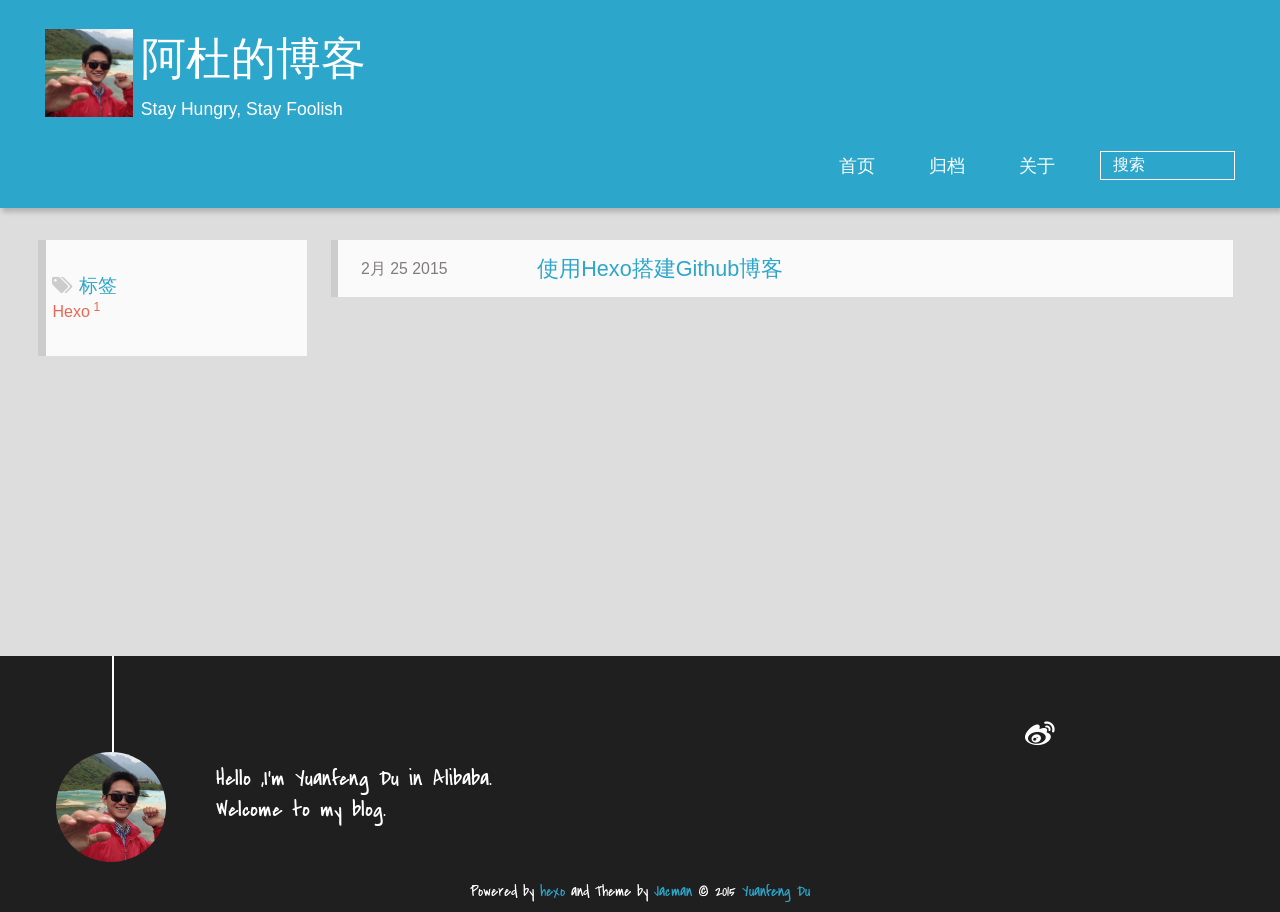
<file: tags/index.html>
<!DOCTYPE HTML>
<html lang="zh-CN">
<head>
  <meta charset="UTF-8">
  
    <title>Tag: undefined | 阿杜的博客</title>
    <meta name="viewport" content="width=device-width, initial-scale=1,user-scalable=no">
    
    <meta name="author" content="Yuanfeng Du">
    
    <meta name="description" content="yuanfeng&#39;s blog">
    
    
    <meta name="description" content="yuanfeng's blog">
<meta property="og:type" content="website">
<meta property="og:title" content="tags">
<meta property="og:url" content="[object Object]/tags/index.html">
<meta property="og:site_name" content="阿杜的博客">
<meta property="og:description" content="yuanfeng's blog">
<meta name="twitter:card" content="summary">
<meta name="twitter:title" content="tags">
<meta name="twitter:description" content="yuanfeng's blog">


    
    <link rel="alternative" href="/atom.xml" title="阿杜的博客" type="application/atom+xml">
    
    
    <link rel="icon" href="/img/favicon.ico">
    
    
    <link rel="apple-touch-icon" href="/img/jacman.jpg">
    <link rel="apple-touch-icon-precomposed" href="/img/jacman.jpg">
    
    <link rel="stylesheet" href="/css/style.css" type="text/css">

</head>

    <body>
      <header>
        <div>
		
			<div id="imglogo">
				<a href="/"><img src="/img/logo.png" alt="阿杜的博客" title="阿杜的博客"/></a>
			</div>
			
			<div id="textlogo">
				<h1 class="site-name"><a href="/" title="阿杜的博客">阿杜的博客</a></h1>
				<h2 class="blog-motto">Stay Hungry, Stay Foolish</h2>
			</div>
			<div class="navbar"><a class="navbutton navmobile" href="#" title="菜单">
			</a></div>
			<nav class="animated">
				<ul>
					<ul>
					 
						<li><a href="/">首页</a></li>
					
						<li><a href="/archives">归档</a></li>
					
						<li><a href="/about">关于</a></li>
					
					<li>
 					
						<form class="search" action="http://zhannei.baidu.com/cse/search" target="_blank">
							<label>Search</label>
						<input name="s" type="hidden" value= 7814077672630975000 ><input type="text" name="q" size="30" placeholder="搜索"><br>
						</form>
					
					</li>
				</ul>
			</nav>			
</div>
      </header>
      <div id="container">
          
<div class="archive-title" >
<h2 class="tag-icon">标签</h2>

<a data-src="/tags/Hexo/" href="#Hexo" title="Hexo">Hexo<sup>1</sup></a>

</div>
<div id="main" class="archive-part">
<div class="all-list-box"></div>
</div>




      </div>
      <footer><div id="footer" >
	
	<div class="line">
		<span></span>
		<div class="author"></div>
	</div>
	
	
	<section class="info">
		<p> Hello ,I&#39;m Yuanfeng Du in Alibaba. <br/>
			Welcome to my blog.</p>
	</section>
	 
	<div class="social-font" class="clearfix">
		
		<a href="http://weibo.com/imadu" target="_blank" class="icon-weibo" title="微博"></a>
		
		
		
		
		
		
		
		
		
		
	</div>
		<p class="copyright">Powered by <a href="http://zespia.tw/hexo/" target="_blank" title="hexo">hexo</a> and Theme by <a href="https://github.com/wuchong/jacman" target="_blank" title="Pacman">Jacman</a> © 2015 
		
		<a href="[object Object]/about" target="_blank" title="Yuanfeng Du">Yuanfeng Du</a>
		
		</p>
</div>
</footer>
      <script src="/js/jquery-2.0.3.min.js"></script>
<script src="/js/jquery.imagesloaded.min.js"></script>
<script src="/js/gallery.js"></script>

<script type="text/javascript">
$(document).ready(function(){ 
  $('.navbar').click(function(){
    $('header nav').toggleClass('shownav');
  });
  var myWidth = 0;
  function getSize(){
    if( typeof( window.innerWidth ) == 'number' ) {
      myWidth = window.innerWidth;
    } else if( document.documentElement && document.documentElement.clientWidth) {
      myWidth = document.documentElement.clientWidth;
    };
  };
  var m = $('#main'),
      a = $('#asidepart'),
      c = $('.closeaside'),
      o = $('.openaside');
  $(window).resize(function(){
    getSize(); 
    if (myWidth >= 1024) {
      $('header nav').removeClass('shownav');
    }else
    {
      m.removeClass('moveMain');
      a.css('display', 'block').removeClass('fadeOut');
      o.css('display', 'none');
        
    }
  });
  c.click(function(){
    a.addClass('fadeOut').css('display', 'none');
    o.css('display', 'block').addClass('fadeIn');
    m.addClass('moveMain');
  });
  o.click(function(){
    o.css('display', 'none').removeClass('beforeFadeIn');
    a.css('display', 'block').removeClass('fadeOut').addClass('fadeIn');      
    m.removeClass('moveMain');
  });
  $(window).scroll(function(){
    o.css("top",Math.max(80,260-$(this).scrollTop()));
  });
});
</script>




<script type="text/javascript">
  var duoshuoQuery = {short_name:"ralphadu"};
  (function() {
    var ds = document.createElement('script');
    ds.type = 'text/javascript';ds.async = true;
    ds.src = '//static.duoshuo.com/embed.js';
    ds.charset = 'UTF-8';
    (document.getElementsByTagName('head')[0] 
    || document.getElementsByTagName('body')[0]).appendChild(ds);
  })();
</script> 






<script type="text/javascript">
$(document).ready(function(){ 
  var list    = $('.archive-title a'),
      box     = $('.all-list-box'),
      first   = $('.archive-title a:first-of-type');
      box.load(first.attr('data-src').toString()+' #archive-page');
      first.addClass('current');
  list.each(function(){
    $(this).click(function(){
      var listSrc=$(this).attr('data-src').toString()+' #archive-page';
      box.load(listSrc);
      list.removeClass('current');
      $(this).addClass('current');
     });  
    });
  }); 
</script>




<!-- Analytics Begin -->



<script type="text/javascript">
var _bdhmProtocol = (("https:" == document.location.protocol) ? " https://" : " http://");
document.write(unescape("%3Cscript src='" + _bdhmProtocol + "hm.baidu.com/h.js%3Fc78f2a302b520cef23da2032b25ed94f' type='text/javascript'%3E%3C/script%3E"));
</script>



<script type="text/javascript">var cnzz_protocol = (("https:" == document.location.protocol) ? " https://" : " http://");document.write(unescape("%3Cspan id='cnzz_stat_icon_1254443901'%3E%3C/span%3E%3Cscript src='" + cnzz_protocol + "s23.cnzz.com/z_stat.php%3Fid%3D1254443901' type='text/javascript'%3E%3C/script%3E"));</script>

<!-- Analytics End -->

<!-- Totop Begin -->

	<div id="totop">
	<a title="返回顶部"><img src="/img/scrollup.png"/></a>
	</div>
	<script src="/js/totop.js"></script>

<!-- Totop End -->

<!-- MathJax Begin -->
<!-- mathjax config similar to math.stackexchange -->


<!-- MathJax End -->

    </body>
   </html>
</file>
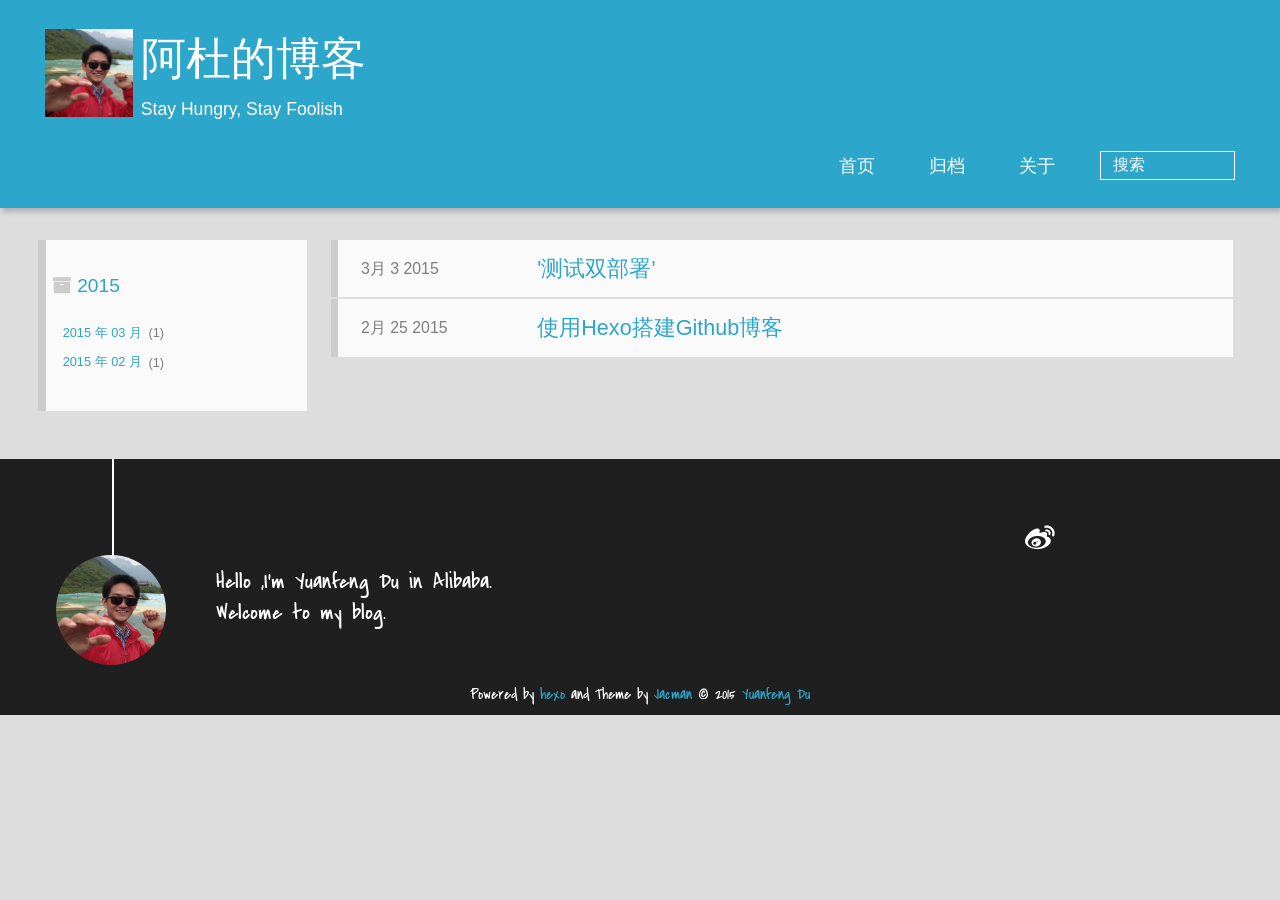
<file: archives/2015/index.html>
<!DOCTYPE HTML>
<html lang="zh-CN">
<head>
  <meta charset="UTF-8">
  
    <title>Archives: 2015 | 阿杜的博客</title>
    <meta name="viewport" content="width=device-width, initial-scale=1,user-scalable=no">
    
    <meta name="author" content="Yuanfeng Du">
    
    <meta name="description" content="yuanfeng&#39;s blog">
    
    
    <meta name="description" content="yuanfeng's blog">
<meta property="og:type" content="website">
<meta property="og:title" content="阿杜的博客">
<meta property="og:url" content="[object Object]/archives/2015/">
<meta property="og:site_name" content="阿杜的博客">
<meta property="og:description" content="yuanfeng's blog">
<meta name="twitter:card" content="summary">
<meta name="twitter:title" content="阿杜的博客">
<meta name="twitter:description" content="yuanfeng's blog">


    
    <link rel="alternative" href="/atom.xml" title="阿杜的博客" type="application/atom+xml">
    
    
    <link rel="icon" href="/img/favicon.ico">
    
    
    <link rel="apple-touch-icon" href="/img/jacman.jpg">
    <link rel="apple-touch-icon-precomposed" href="/img/jacman.jpg">
    
    <link rel="stylesheet" href="/css/style.css" type="text/css">

</head>

    <body>
      <header>
        <div>
		
			<div id="imglogo">
				<a href="/"><img src="/img/logo.png" alt="阿杜的博客" title="阿杜的博客"/></a>
			</div>
			
			<div id="textlogo">
				<h1 class="site-name"><a href="/" title="阿杜的博客">阿杜的博客</a></h1>
				<h2 class="blog-motto">Stay Hungry, Stay Foolish</h2>
			</div>
			<div class="navbar"><a class="navbutton navmobile" href="#" title="菜单">
			</a></div>
			<nav class="animated">
				<ul>
					<ul>
					 
						<li><a href="/">首页</a></li>
					
						<li><a href="/archives">归档</a></li>
					
						<li><a href="/about">关于</a></li>
					
					<li>
 					
						<form class="search" action="http://zhannei.baidu.com/cse/search" target="_blank">
							<label>Search</label>
						<input name="s" type="hidden" value= 7814077672630975000 ><input type="text" name="q" size="30" placeholder="搜索"><br>
						</form>
					
					</li>
				</ul>
			</nav>			
</div>
      </header>
      <div id="container">
        

<div class="archive-title" >
  <h2 class="archive-icon">2015</h2>
  
  <div class="archiveslist archive-float clearfix">
   <ul class="archive-list"><li class="archive-list-item"><a class="archive-list-link" href="/archives/2015/03/">2015 年 03 月</a><span class="archive-list-count">1</span></li><li class="archive-list-item"><a class="archive-list-link" href="/archives/2015/02/">2015 年 02 月</a><span class="archive-list-count">1</span></li></ul>
 </div>
  
</div>
<div id="main" class="archive-part clearfix">
  <div id="archive-page">

  <section class="post" itemscope itemprop="blogPost">
  
    <a href="/2015/03/03/-测试双部署/" title="&#39;测试双部署&#39;" itemprop="url">
  

    <time datetime="2015-03-02T16:10:14.000Z" itemprop="datePublished">3月 3 2015</time>


    <h1 itemprop="name">&#39;测试双部署&#39;</h1>

  </a>
</section>

  <section class="post" itemscope itemprop="blogPost">
  
    <a href="/2015/02/25/使用Hexo搭建Github博客/" title="使用Hexo搭建Github博客" itemprop="url">
  

    <time datetime="2015-02-25T12:28:09.000Z" itemprop="datePublished">2月 25 2015</time>


    <h1 itemprop="name">使用Hexo搭建Github博客</h1>

  </a>
</section>


  </div>
</div>

      </div>
      <footer><div id="footer" >
	
	<div class="line">
		<span></span>
		<div class="author"></div>
	</div>
	
	
	<section class="info">
		<p> Hello ,I&#39;m Yuanfeng Du in Alibaba. <br/>
			Welcome to my blog.</p>
	</section>
	 
	<div class="social-font" class="clearfix">
		
		<a href="http://weibo.com/imadu" target="_blank" class="icon-weibo" title="微博"></a>
		
		
		
		
		
		
		
		
		
		
	</div>
		<p class="copyright">Powered by <a href="http://zespia.tw/hexo/" target="_blank" title="hexo">hexo</a> and Theme by <a href="https://github.com/wuchong/jacman" target="_blank" title="Pacman">Jacman</a> © 2015 
		
		<a href="[object Object]/about" target="_blank" title="Yuanfeng Du">Yuanfeng Du</a>
		
		</p>
</div>
</footer>
      <script src="/js/jquery-2.0.3.min.js"></script>
<script src="/js/jquery.imagesloaded.min.js"></script>
<script src="/js/gallery.js"></script>

<script type="text/javascript">
$(document).ready(function(){ 
  $('.navbar').click(function(){
    $('header nav').toggleClass('shownav');
  });
  var myWidth = 0;
  function getSize(){
    if( typeof( window.innerWidth ) == 'number' ) {
      myWidth = window.innerWidth;
    } else if( document.documentElement && document.documentElement.clientWidth) {
      myWidth = document.documentElement.clientWidth;
    };
  };
  var m = $('#main'),
      a = $('#asidepart'),
      c = $('.closeaside'),
      o = $('.openaside');
  $(window).resize(function(){
    getSize(); 
    if (myWidth >= 1024) {
      $('header nav').removeClass('shownav');
    }else
    {
      m.removeClass('moveMain');
      a.css('display', 'block').removeClass('fadeOut');
      o.css('display', 'none');
        
    }
  });
  c.click(function(){
    a.addClass('fadeOut').css('display', 'none');
    o.css('display', 'block').addClass('fadeIn');
    m.addClass('moveMain');
  });
  o.click(function(){
    o.css('display', 'none').removeClass('beforeFadeIn');
    a.css('display', 'block').removeClass('fadeOut').addClass('fadeIn');      
    m.removeClass('moveMain');
  });
  $(window).scroll(function(){
    o.css("top",Math.max(80,260-$(this).scrollTop()));
  });
});
</script>




<script type="text/javascript">
  var duoshuoQuery = {short_name:"ralphadu"};
  (function() {
    var ds = document.createElement('script');
    ds.type = 'text/javascript';ds.async = true;
    ds.src = '//static.duoshuo.com/embed.js';
    ds.charset = 'UTF-8';
    (document.getElementsByTagName('head')[0] 
    || document.getElementsByTagName('body')[0]).appendChild(ds);
  })();
</script> 









<!-- Analytics Begin -->



<script type="text/javascript">
var _bdhmProtocol = (("https:" == document.location.protocol) ? " https://" : " http://");
document.write(unescape("%3Cscript src='" + _bdhmProtocol + "hm.baidu.com/h.js%3Fc78f2a302b520cef23da2032b25ed94f' type='text/javascript'%3E%3C/script%3E"));
</script>



<script type="text/javascript">var cnzz_protocol = (("https:" == document.location.protocol) ? " https://" : " http://");document.write(unescape("%3Cspan id='cnzz_stat_icon_1254443901'%3E%3C/span%3E%3Cscript src='" + cnzz_protocol + "s23.cnzz.com/z_stat.php%3Fid%3D1254443901' type='text/javascript'%3E%3C/script%3E"));</script>

<!-- Analytics End -->

<!-- Totop Begin -->

	<div id="totop">
	<a title="返回顶部"><img src="/img/scrollup.png"/></a>
	</div>
	<script src="/js/totop.js"></script>

<!-- Totop End -->

<!-- MathJax Begin -->
<!-- mathjax config similar to math.stackexchange -->


<!-- MathJax End -->

    </body>
   </html>
</file>
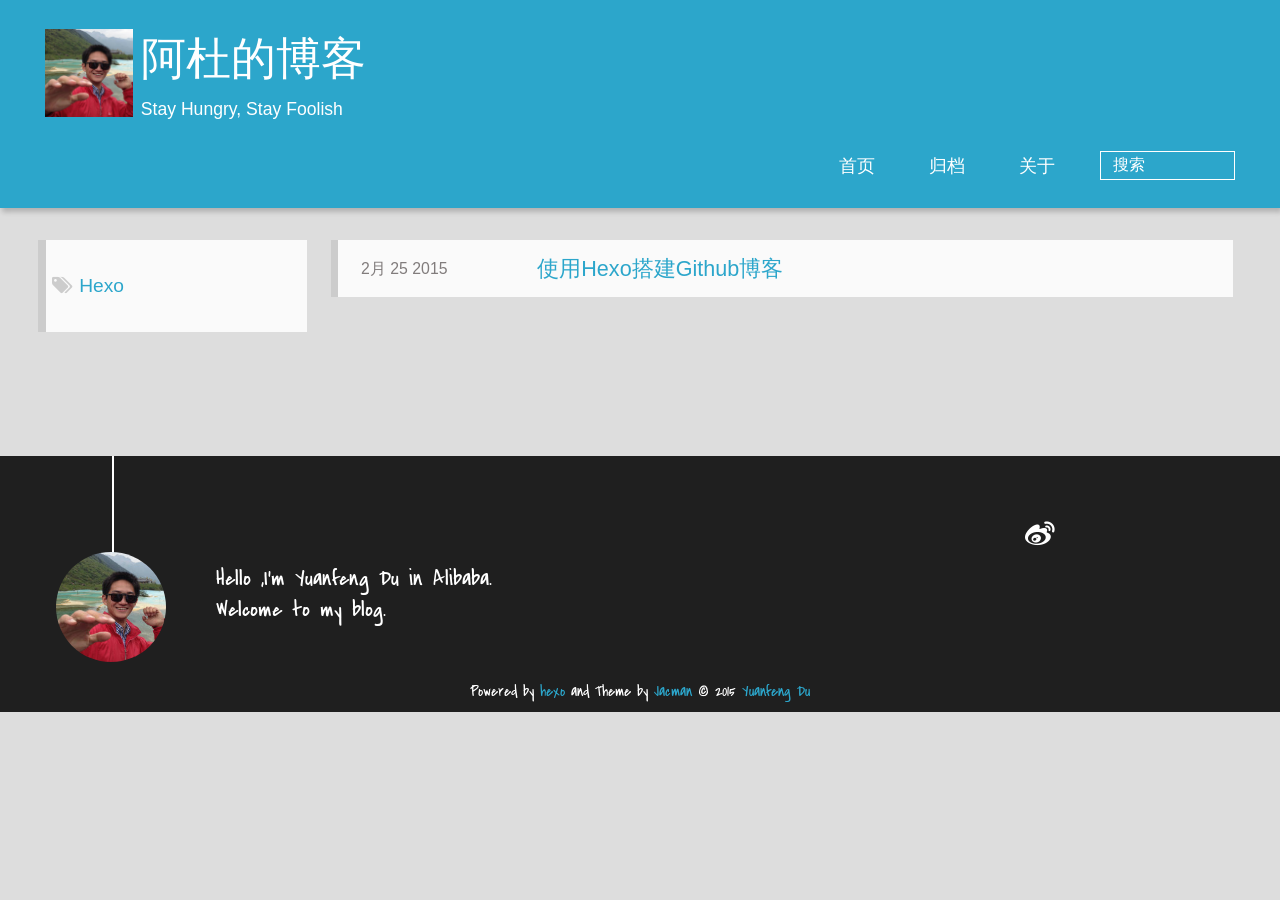
<file: tags/Hexo/index.html>
<!DOCTYPE HTML>
<html lang="zh-CN">
<head>
  <meta charset="UTF-8">
  
    <title>Tag: Hexo | 阿杜的博客</title>
    <meta name="viewport" content="width=device-width, initial-scale=1,user-scalable=no">
    
    <meta name="author" content="Yuanfeng Du">
    
    <meta name="description" content="yuanfeng&#39;s blog">
    
    
    <meta name="description" content="yuanfeng's blog">
<meta property="og:type" content="website">
<meta property="og:title" content="阿杜的博客">
<meta property="og:url" content="[object Object]/tags/Hexo/">
<meta property="og:site_name" content="阿杜的博客">
<meta property="og:description" content="yuanfeng's blog">
<meta name="twitter:card" content="summary">
<meta name="twitter:title" content="阿杜的博客">
<meta name="twitter:description" content="yuanfeng's blog">


    
    <link rel="alternative" href="/atom.xml" title="阿杜的博客" type="application/atom+xml">
    
    
    <link rel="icon" href="/img/favicon.ico">
    
    
    <link rel="apple-touch-icon" href="/img/jacman.jpg">
    <link rel="apple-touch-icon-precomposed" href="/img/jacman.jpg">
    
    <link rel="stylesheet" href="/css/style.css" type="text/css">

</head>

    <body>
      <header>
        <div>
		
			<div id="imglogo">
				<a href="/"><img src="/img/logo.png" alt="阿杜的博客" title="阿杜的博客"/></a>
			</div>
			
			<div id="textlogo">
				<h1 class="site-name"><a href="/" title="阿杜的博客">阿杜的博客</a></h1>
				<h2 class="blog-motto">Stay Hungry, Stay Foolish</h2>
			</div>
			<div class="navbar"><a class="navbutton navmobile" href="#" title="菜单">
			</a></div>
			<nav class="animated">
				<ul>
					<ul>
					 
						<li><a href="/">首页</a></li>
					
						<li><a href="/archives">归档</a></li>
					
						<li><a href="/about">关于</a></li>
					
					<li>
 					
						<form class="search" action="http://zhannei.baidu.com/cse/search" target="_blank">
							<label>Search</label>
						<input name="s" type="hidden" value= 7814077672630975000 ><input type="text" name="q" size="30" placeholder="搜索"><br>
						</form>
					
					</li>
				</ul>
			</nav>			
</div>
      </header>
      <div id="container">
        

<div class="archive-title" >
  <h2 class="tag-icon">Hexo</h2>
  
</div>
<div id="main" class="archive-part clearfix">
  <div id="archive-page">

  <section class="post" itemscope itemprop="blogPost">
  
    <a href="/2015/02/25/使用Hexo搭建Github博客/" title="使用Hexo搭建Github博客" itemprop="url">
  

    <time datetime="2015-02-25T12:28:09.000Z" itemprop="datePublished">2月 25 2015</time>


    <h1 itemprop="name">使用Hexo搭建Github博客</h1>

  </a>
</section>


  </div>
</div>

      </div>
      <footer><div id="footer" >
	
	<div class="line">
		<span></span>
		<div class="author"></div>
	</div>
	
	
	<section class="info">
		<p> Hello ,I&#39;m Yuanfeng Du in Alibaba. <br/>
			Welcome to my blog.</p>
	</section>
	 
	<div class="social-font" class="clearfix">
		
		<a href="http://weibo.com/imadu" target="_blank" class="icon-weibo" title="微博"></a>
		
		
		
		
		
		
		
		
		
		
	</div>
		<p class="copyright">Powered by <a href="http://zespia.tw/hexo/" target="_blank" title="hexo">hexo</a> and Theme by <a href="https://github.com/wuchong/jacman" target="_blank" title="Pacman">Jacman</a> © 2015 
		
		<a href="[object Object]/about" target="_blank" title="Yuanfeng Du">Yuanfeng Du</a>
		
		</p>
</div>
</footer>
      <script src="/js/jquery-2.0.3.min.js"></script>
<script src="/js/jquery.imagesloaded.min.js"></script>
<script src="/js/gallery.js"></script>

<script type="text/javascript">
$(document).ready(function(){ 
  $('.navbar').click(function(){
    $('header nav').toggleClass('shownav');
  });
  var myWidth = 0;
  function getSize(){
    if( typeof( window.innerWidth ) == 'number' ) {
      myWidth = window.innerWidth;
    } else if( document.documentElement && document.documentElement.clientWidth) {
      myWidth = document.documentElement.clientWidth;
    };
  };
  var m = $('#main'),
      a = $('#asidepart'),
      c = $('.closeaside'),
      o = $('.openaside');
  $(window).resize(function(){
    getSize(); 
    if (myWidth >= 1024) {
      $('header nav').removeClass('shownav');
    }else
    {
      m.removeClass('moveMain');
      a.css('display', 'block').removeClass('fadeOut');
      o.css('display', 'none');
        
    }
  });
  c.click(function(){
    a.addClass('fadeOut').css('display', 'none');
    o.css('display', 'block').addClass('fadeIn');
    m.addClass('moveMain');
  });
  o.click(function(){
    o.css('display', 'none').removeClass('beforeFadeIn');
    a.css('display', 'block').removeClass('fadeOut').addClass('fadeIn');      
    m.removeClass('moveMain');
  });
  $(window).scroll(function(){
    o.css("top",Math.max(80,260-$(this).scrollTop()));
  });
});
</script>




<script type="text/javascript">
  var duoshuoQuery = {short_name:"ralphadu"};
  (function() {
    var ds = document.createElement('script');
    ds.type = 'text/javascript';ds.async = true;
    ds.src = '//static.duoshuo.com/embed.js';
    ds.charset = 'UTF-8';
    (document.getElementsByTagName('head')[0] 
    || document.getElementsByTagName('body')[0]).appendChild(ds);
  })();
</script> 









<!-- Analytics Begin -->



<script type="text/javascript">
var _bdhmProtocol = (("https:" == document.location.protocol) ? " https://" : " http://");
document.write(unescape("%3Cscript src='" + _bdhmProtocol + "hm.baidu.com/h.js%3Fc78f2a302b520cef23da2032b25ed94f' type='text/javascript'%3E%3C/script%3E"));
</script>



<script type="text/javascript">var cnzz_protocol = (("https:" == document.location.protocol) ? " https://" : " http://");document.write(unescape("%3Cspan id='cnzz_stat_icon_1254443901'%3E%3C/span%3E%3Cscript src='" + cnzz_protocol + "s23.cnzz.com/z_stat.php%3Fid%3D1254443901' type='text/javascript'%3E%3C/script%3E"));</script>

<!-- Analytics End -->

<!-- Totop Begin -->

	<div id="totop">
	<a title="返回顶部"><img src="/img/scrollup.png"/></a>
	</div>
	<script src="/js/totop.js"></script>

<!-- Totop End -->

<!-- MathJax Begin -->
<!-- mathjax config similar to math.stackexchange -->


<!-- MathJax End -->

    </body>
   </html>
</file>
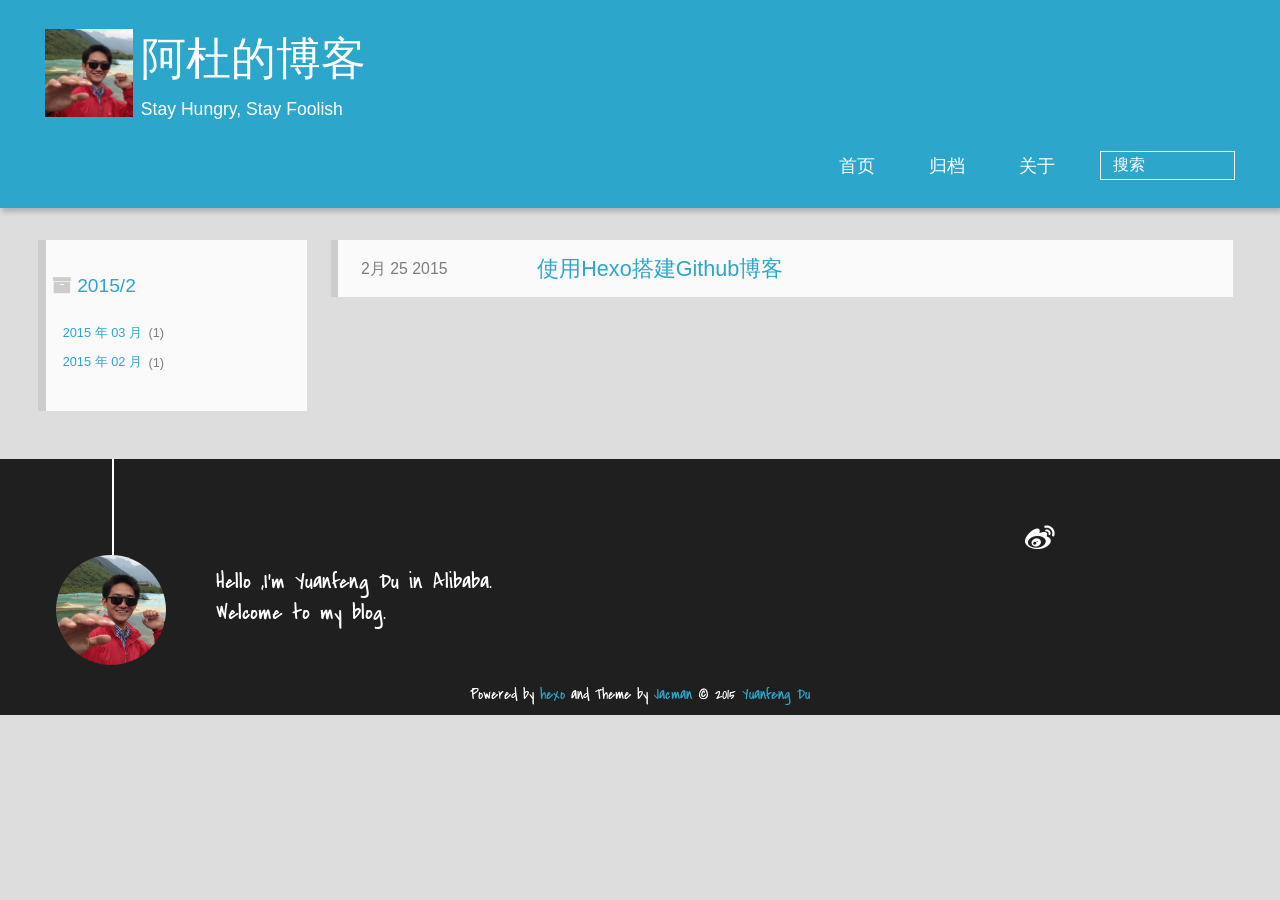
<file: archives/2015/02/index.html>
<!DOCTYPE HTML>
<html lang="zh-CN">
<head>
  <meta charset="UTF-8">
  
    <title>Archives: 2015/2 | 阿杜的博客</title>
    <meta name="viewport" content="width=device-width, initial-scale=1,user-scalable=no">
    
    <meta name="author" content="Yuanfeng Du">
    
    <meta name="description" content="yuanfeng&#39;s blog">
    
    
    <meta name="description" content="yuanfeng's blog">
<meta property="og:type" content="website">
<meta property="og:title" content="阿杜的博客">
<meta property="og:url" content="[object Object]/archives/2015/02/">
<meta property="og:site_name" content="阿杜的博客">
<meta property="og:description" content="yuanfeng's blog">
<meta name="twitter:card" content="summary">
<meta name="twitter:title" content="阿杜的博客">
<meta name="twitter:description" content="yuanfeng's blog">


    
    <link rel="alternative" href="/atom.xml" title="阿杜的博客" type="application/atom+xml">
    
    
    <link rel="icon" href="/img/favicon.ico">
    
    
    <link rel="apple-touch-icon" href="/img/jacman.jpg">
    <link rel="apple-touch-icon-precomposed" href="/img/jacman.jpg">
    
    <link rel="stylesheet" href="/css/style.css" type="text/css">

</head>

    <body>
      <header>
        <div>
		
			<div id="imglogo">
				<a href="/"><img src="/img/logo.png" alt="阿杜的博客" title="阿杜的博客"/></a>
			</div>
			
			<div id="textlogo">
				<h1 class="site-name"><a href="/" title="阿杜的博客">阿杜的博客</a></h1>
				<h2 class="blog-motto">Stay Hungry, Stay Foolish</h2>
			</div>
			<div class="navbar"><a class="navbutton navmobile" href="#" title="菜单">
			</a></div>
			<nav class="animated">
				<ul>
					<ul>
					 
						<li><a href="/">首页</a></li>
					
						<li><a href="/archives">归档</a></li>
					
						<li><a href="/about">关于</a></li>
					
					<li>
 					
						<form class="search" action="http://zhannei.baidu.com/cse/search" target="_blank">
							<label>Search</label>
						<input name="s" type="hidden" value= 7814077672630975000 ><input type="text" name="q" size="30" placeholder="搜索"><br>
						</form>
					
					</li>
				</ul>
			</nav>			
</div>
      </header>
      <div id="container">
        

<div class="archive-title" >
  <h2 class="archive-icon">2015/2</h2>
  
  <div class="archiveslist archive-float clearfix">
   <ul class="archive-list"><li class="archive-list-item"><a class="archive-list-link" href="/archives/2015/03/">2015 年 03 月</a><span class="archive-list-count">1</span></li><li class="archive-list-item"><a class="archive-list-link" href="/archives/2015/02/">2015 年 02 月</a><span class="archive-list-count">1</span></li></ul>
 </div>
  
</div>
<div id="main" class="archive-part clearfix">
  <div id="archive-page">

  <section class="post" itemscope itemprop="blogPost">
  
    <a href="/2015/02/25/使用Hexo搭建Github博客/" title="使用Hexo搭建Github博客" itemprop="url">
  

    <time datetime="2015-02-25T12:28:09.000Z" itemprop="datePublished">2月 25 2015</time>


    <h1 itemprop="name">使用Hexo搭建Github博客</h1>

  </a>
</section>


  </div>
</div>

      </div>
      <footer><div id="footer" >
	
	<div class="line">
		<span></span>
		<div class="author"></div>
	</div>
	
	
	<section class="info">
		<p> Hello ,I&#39;m Yuanfeng Du in Alibaba. <br/>
			Welcome to my blog.</p>
	</section>
	 
	<div class="social-font" class="clearfix">
		
		<a href="http://weibo.com/imadu" target="_blank" class="icon-weibo" title="微博"></a>
		
		
		
		
		
		
		
		
		
		
	</div>
		<p class="copyright">Powered by <a href="http://zespia.tw/hexo/" target="_blank" title="hexo">hexo</a> and Theme by <a href="https://github.com/wuchong/jacman" target="_blank" title="Pacman">Jacman</a> © 2015 
		
		<a href="[object Object]/about" target="_blank" title="Yuanfeng Du">Yuanfeng Du</a>
		
		</p>
</div>
</footer>
      <script src="/js/jquery-2.0.3.min.js"></script>
<script src="/js/jquery.imagesloaded.min.js"></script>
<script src="/js/gallery.js"></script>

<script type="text/javascript">
$(document).ready(function(){ 
  $('.navbar').click(function(){
    $('header nav').toggleClass('shownav');
  });
  var myWidth = 0;
  function getSize(){
    if( typeof( window.innerWidth ) == 'number' ) {
      myWidth = window.innerWidth;
    } else if( document.documentElement && document.documentElement.clientWidth) {
      myWidth = document.documentElement.clientWidth;
    };
  };
  var m = $('#main'),
      a = $('#asidepart'),
      c = $('.closeaside'),
      o = $('.openaside');
  $(window).resize(function(){
    getSize(); 
    if (myWidth >= 1024) {
      $('header nav').removeClass('shownav');
    }else
    {
      m.removeClass('moveMain');
      a.css('display', 'block').removeClass('fadeOut');
      o.css('display', 'none');
        
    }
  });
  c.click(function(){
    a.addClass('fadeOut').css('display', 'none');
    o.css('display', 'block').addClass('fadeIn');
    m.addClass('moveMain');
  });
  o.click(function(){
    o.css('display', 'none').removeClass('beforeFadeIn');
    a.css('display', 'block').removeClass('fadeOut').addClass('fadeIn');      
    m.removeClass('moveMain');
  });
  $(window).scroll(function(){
    o.css("top",Math.max(80,260-$(this).scrollTop()));
  });
});
</script>




<script type="text/javascript">
  var duoshuoQuery = {short_name:"ralphadu"};
  (function() {
    var ds = document.createElement('script');
    ds.type = 'text/javascript';ds.async = true;
    ds.src = '//static.duoshuo.com/embed.js';
    ds.charset = 'UTF-8';
    (document.getElementsByTagName('head')[0] 
    || document.getElementsByTagName('body')[0]).appendChild(ds);
  })();
</script> 









<!-- Analytics Begin -->



<script type="text/javascript">
var _bdhmProtocol = (("https:" == document.location.protocol) ? " https://" : " http://");
document.write(unescape("%3Cscript src='" + _bdhmProtocol + "hm.baidu.com/h.js%3Fc78f2a302b520cef23da2032b25ed94f' type='text/javascript'%3E%3C/script%3E"));
</script>



<script type="text/javascript">var cnzz_protocol = (("https:" == document.location.protocol) ? " https://" : " http://");document.write(unescape("%3Cspan id='cnzz_stat_icon_1254443901'%3E%3C/span%3E%3Cscript src='" + cnzz_protocol + "s23.cnzz.com/z_stat.php%3Fid%3D1254443901' type='text/javascript'%3E%3C/script%3E"));</script>

<!-- Analytics End -->

<!-- Totop Begin -->

	<div id="totop">
	<a title="返回顶部"><img src="/img/scrollup.png"/></a>
	</div>
	<script src="/js/totop.js"></script>

<!-- Totop End -->

<!-- MathJax Begin -->
<!-- mathjax config similar to math.stackexchange -->


<!-- MathJax End -->

    </body>
   </html>
</file>
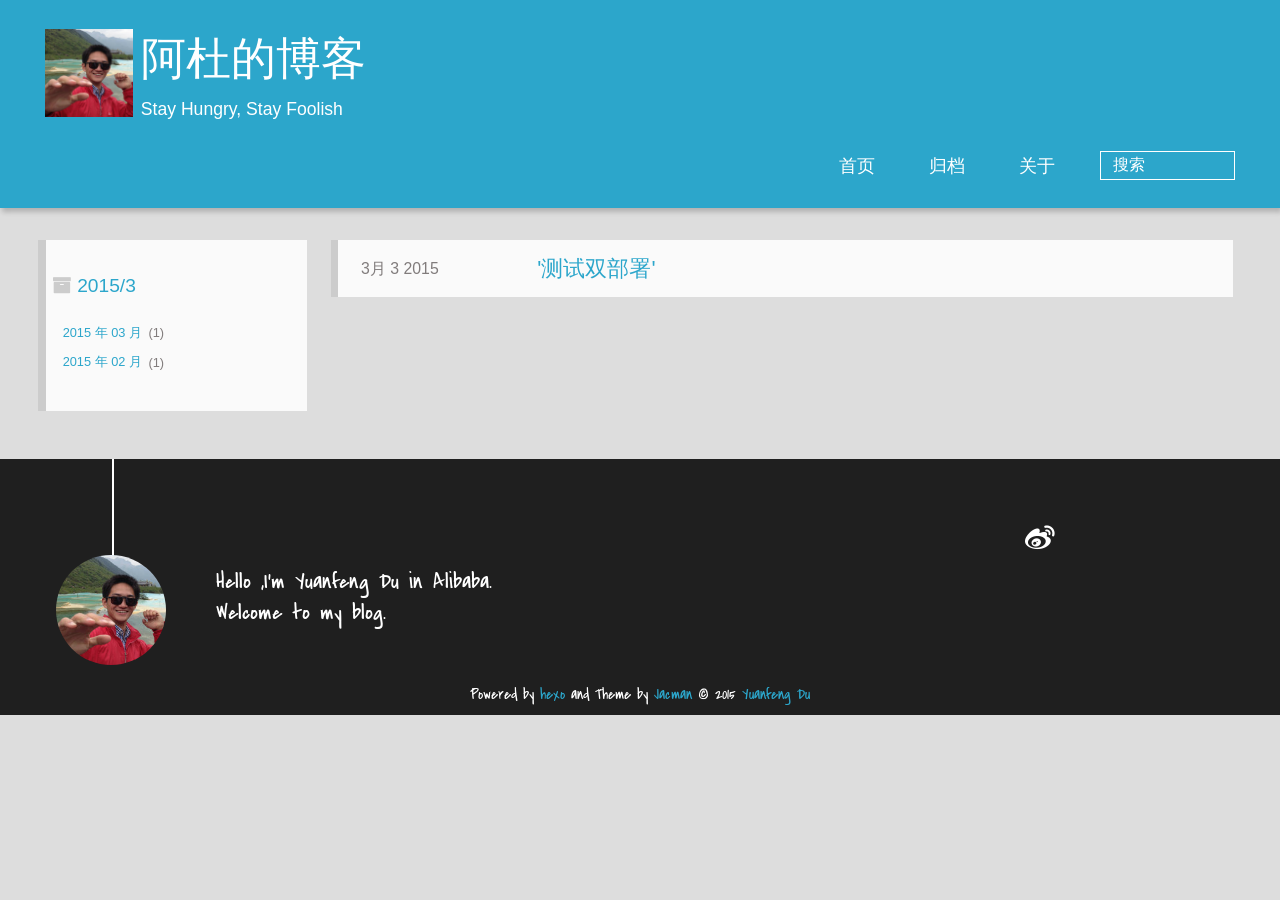
<file: archives/2015/03/index.html>
<!DOCTYPE HTML>
<html lang="zh-CN">
<head>
  <meta charset="UTF-8">
  
    <title>Archives: 2015/3 | 阿杜的博客</title>
    <meta name="viewport" content="width=device-width, initial-scale=1,user-scalable=no">
    
    <meta name="author" content="Yuanfeng Du">
    
    <meta name="description" content="yuanfeng&#39;s blog">
    
    
    <meta name="description" content="yuanfeng's blog">
<meta property="og:type" content="website">
<meta property="og:title" content="阿杜的博客">
<meta property="og:url" content="[object Object]/archives/2015/03/">
<meta property="og:site_name" content="阿杜的博客">
<meta property="og:description" content="yuanfeng's blog">
<meta name="twitter:card" content="summary">
<meta name="twitter:title" content="阿杜的博客">
<meta name="twitter:description" content="yuanfeng's blog">


    
    <link rel="alternative" href="/atom.xml" title="阿杜的博客" type="application/atom+xml">
    
    
    <link rel="icon" href="/img/favicon.ico">
    
    
    <link rel="apple-touch-icon" href="/img/jacman.jpg">
    <link rel="apple-touch-icon-precomposed" href="/img/jacman.jpg">
    
    <link rel="stylesheet" href="/css/style.css" type="text/css">

</head>

    <body>
      <header>
        <div>
		
			<div id="imglogo">
				<a href="/"><img src="/img/logo.png" alt="阿杜的博客" title="阿杜的博客"/></a>
			</div>
			
			<div id="textlogo">
				<h1 class="site-name"><a href="/" title="阿杜的博客">阿杜的博客</a></h1>
				<h2 class="blog-motto">Stay Hungry, Stay Foolish</h2>
			</div>
			<div class="navbar"><a class="navbutton navmobile" href="#" title="菜单">
			</a></div>
			<nav class="animated">
				<ul>
					<ul>
					 
						<li><a href="/">首页</a></li>
					
						<li><a href="/archives">归档</a></li>
					
						<li><a href="/about">关于</a></li>
					
					<li>
 					
						<form class="search" action="http://zhannei.baidu.com/cse/search" target="_blank">
							<label>Search</label>
						<input name="s" type="hidden" value= 7814077672630975000 ><input type="text" name="q" size="30" placeholder="搜索"><br>
						</form>
					
					</li>
				</ul>
			</nav>			
</div>
      </header>
      <div id="container">
        

<div class="archive-title" >
  <h2 class="archive-icon">2015/3</h2>
  
  <div class="archiveslist archive-float clearfix">
   <ul class="archive-list"><li class="archive-list-item"><a class="archive-list-link" href="/archives/2015/03/">2015 年 03 月</a><span class="archive-list-count">1</span></li><li class="archive-list-item"><a class="archive-list-link" href="/archives/2015/02/">2015 年 02 月</a><span class="archive-list-count">1</span></li></ul>
 </div>
  
</div>
<div id="main" class="archive-part clearfix">
  <div id="archive-page">

  <section class="post" itemscope itemprop="blogPost">
  
    <a href="/2015/03/03/-测试双部署/" title="&#39;测试双部署&#39;" itemprop="url">
  

    <time datetime="2015-03-02T16:10:14.000Z" itemprop="datePublished">3月 3 2015</time>


    <h1 itemprop="name">&#39;测试双部署&#39;</h1>

  </a>
</section>


  </div>
</div>

      </div>
      <footer><div id="footer" >
	
	<div class="line">
		<span></span>
		<div class="author"></div>
	</div>
	
	
	<section class="info">
		<p> Hello ,I&#39;m Yuanfeng Du in Alibaba. <br/>
			Welcome to my blog.</p>
	</section>
	 
	<div class="social-font" class="clearfix">
		
		<a href="http://weibo.com/imadu" target="_blank" class="icon-weibo" title="微博"></a>
		
		
		
		
		
		
		
		
		
		
	</div>
		<p class="copyright">Powered by <a href="http://zespia.tw/hexo/" target="_blank" title="hexo">hexo</a> and Theme by <a href="https://github.com/wuchong/jacman" target="_blank" title="Pacman">Jacman</a> © 2015 
		
		<a href="[object Object]/about" target="_blank" title="Yuanfeng Du">Yuanfeng Du</a>
		
		</p>
</div>
</footer>
      <script src="/js/jquery-2.0.3.min.js"></script>
<script src="/js/jquery.imagesloaded.min.js"></script>
<script src="/js/gallery.js"></script>

<script type="text/javascript">
$(document).ready(function(){ 
  $('.navbar').click(function(){
    $('header nav').toggleClass('shownav');
  });
  var myWidth = 0;
  function getSize(){
    if( typeof( window.innerWidth ) == 'number' ) {
      myWidth = window.innerWidth;
    } else if( document.documentElement && document.documentElement.clientWidth) {
      myWidth = document.documentElement.clientWidth;
    };
  };
  var m = $('#main'),
      a = $('#asidepart'),
      c = $('.closeaside'),
      o = $('.openaside');
  $(window).resize(function(){
    getSize(); 
    if (myWidth >= 1024) {
      $('header nav').removeClass('shownav');
    }else
    {
      m.removeClass('moveMain');
      a.css('display', 'block').removeClass('fadeOut');
      o.css('display', 'none');
        
    }
  });
  c.click(function(){
    a.addClass('fadeOut').css('display', 'none');
    o.css('display', 'block').addClass('fadeIn');
    m.addClass('moveMain');
  });
  o.click(function(){
    o.css('display', 'none').removeClass('beforeFadeIn');
    a.css('display', 'block').removeClass('fadeOut').addClass('fadeIn');      
    m.removeClass('moveMain');
  });
  $(window).scroll(function(){
    o.css("top",Math.max(80,260-$(this).scrollTop()));
  });
});
</script>




<script type="text/javascript">
  var duoshuoQuery = {short_name:"ralphadu"};
  (function() {
    var ds = document.createElement('script');
    ds.type = 'text/javascript';ds.async = true;
    ds.src = '//static.duoshuo.com/embed.js';
    ds.charset = 'UTF-8';
    (document.getElementsByTagName('head')[0] 
    || document.getElementsByTagName('body')[0]).appendChild(ds);
  })();
</script> 









<!-- Analytics Begin -->



<script type="text/javascript">
var _bdhmProtocol = (("https:" == document.location.protocol) ? " https://" : " http://");
document.write(unescape("%3Cscript src='" + _bdhmProtocol + "hm.baidu.com/h.js%3Fc78f2a302b520cef23da2032b25ed94f' type='text/javascript'%3E%3C/script%3E"));
</script>



<script type="text/javascript">var cnzz_protocol = (("https:" == document.location.protocol) ? " https://" : " http://");document.write(unescape("%3Cspan id='cnzz_stat_icon_1254443901'%3E%3C/span%3E%3Cscript src='" + cnzz_protocol + "s23.cnzz.com/z_stat.php%3Fid%3D1254443901' type='text/javascript'%3E%3C/script%3E"));</script>

<!-- Analytics End -->

<!-- Totop Begin -->

	<div id="totop">
	<a title="返回顶部"><img src="/img/scrollup.png"/></a>
	</div>
	<script src="/js/totop.js"></script>

<!-- Totop End -->

<!-- MathJax Begin -->
<!-- mathjax config similar to math.stackexchange -->


<!-- MathJax End -->

    </body>
   </html>
</file>
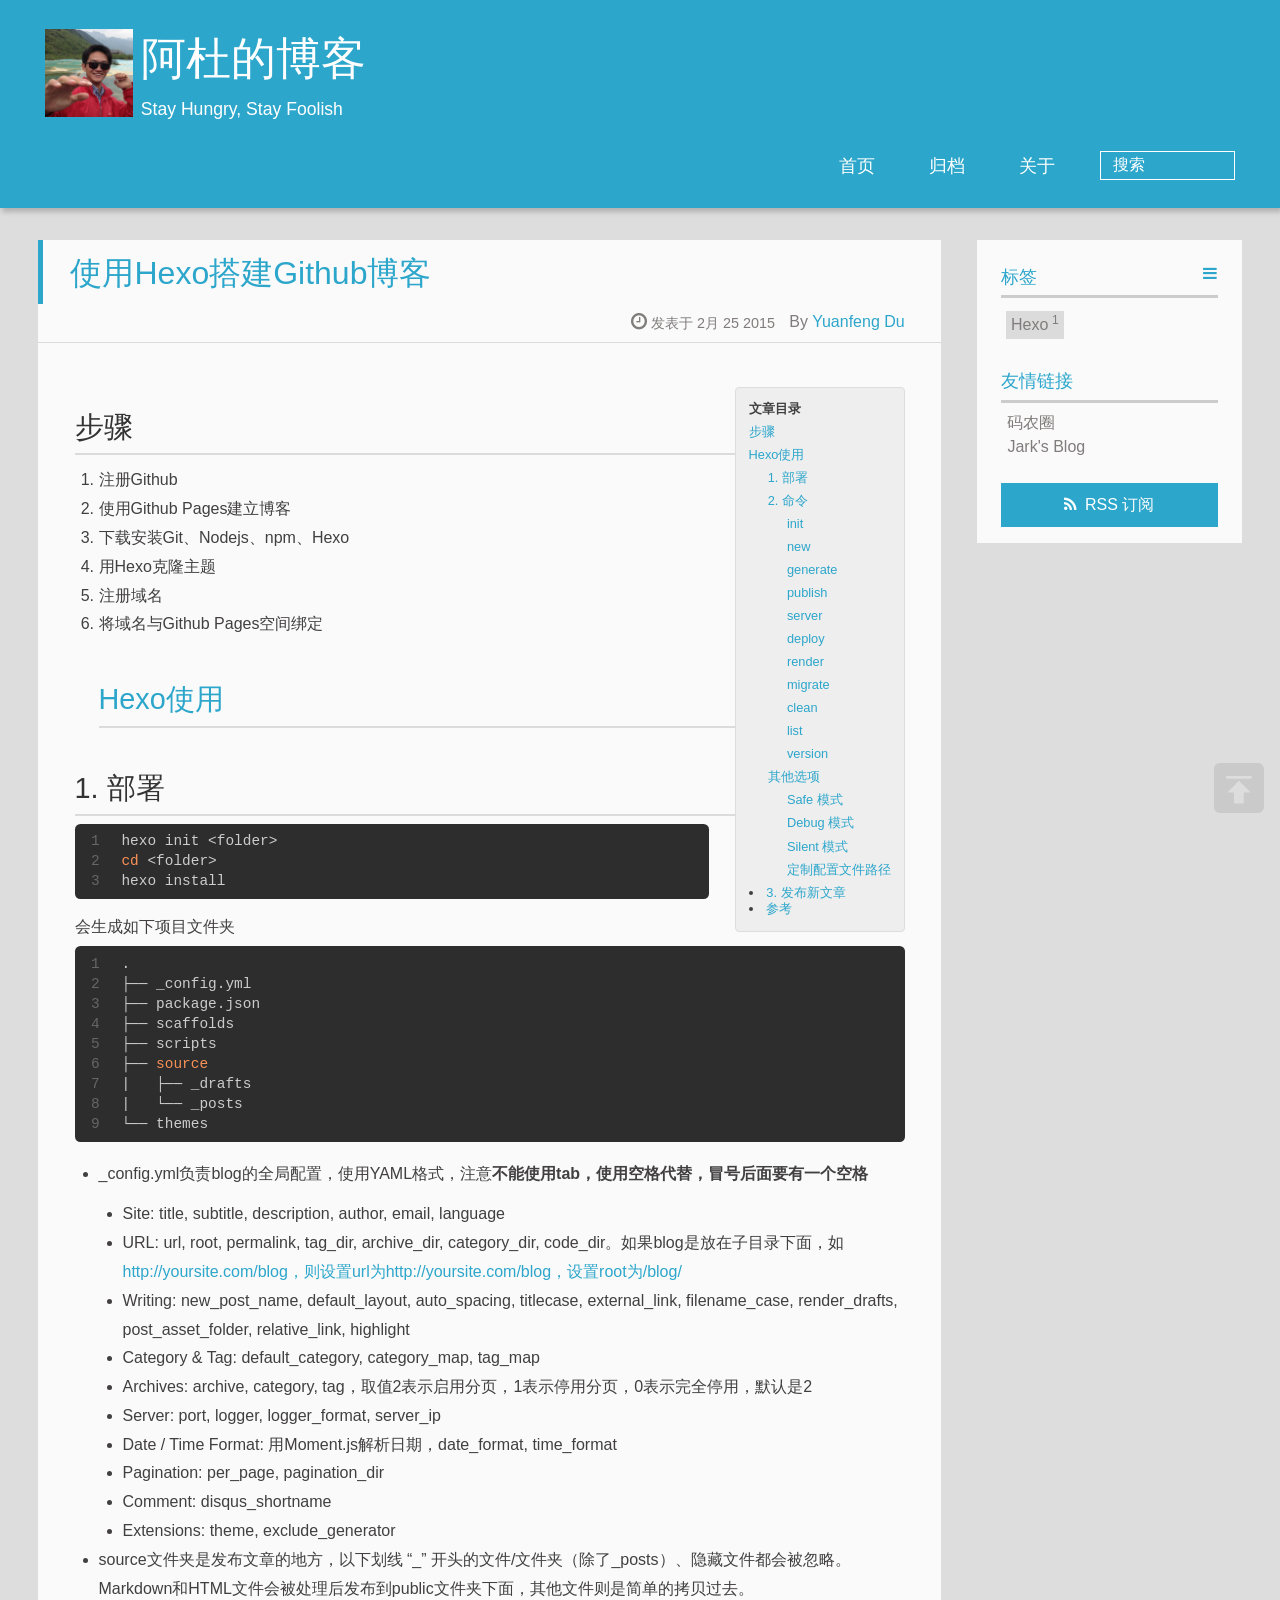
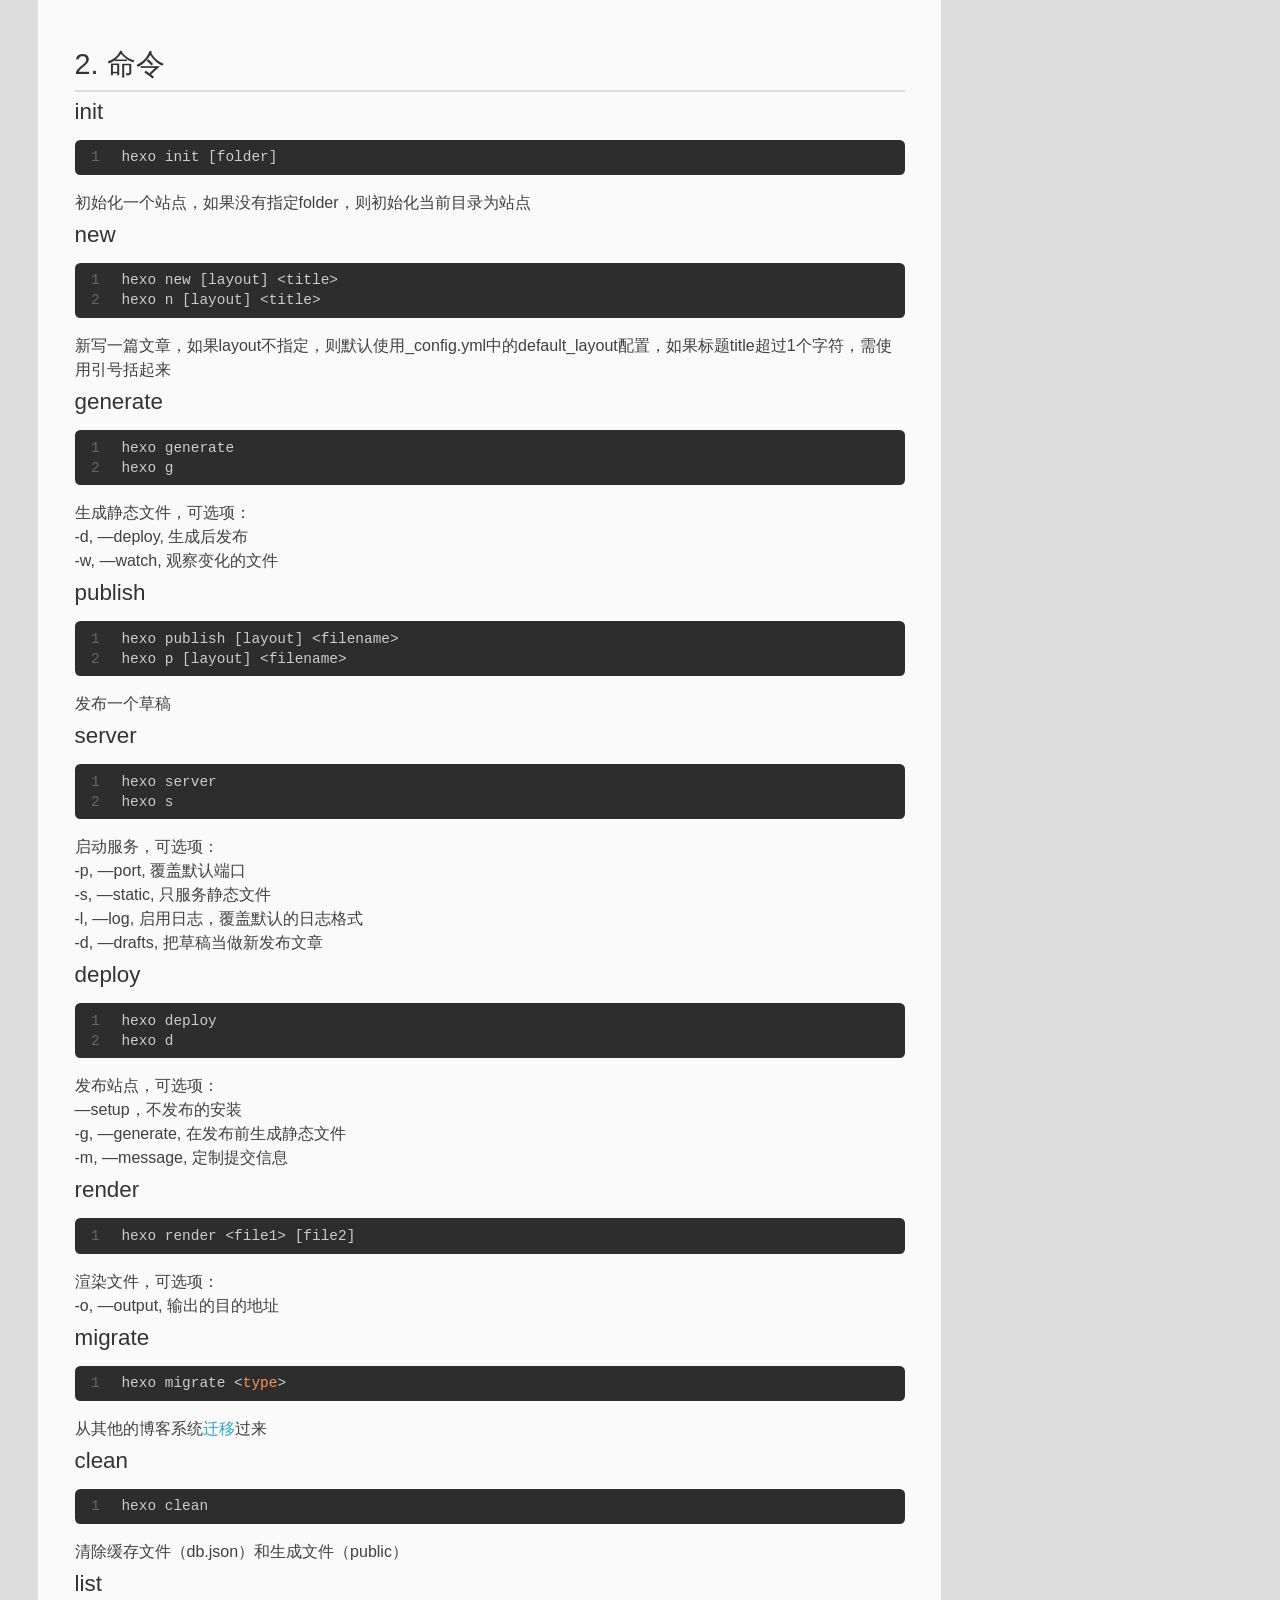
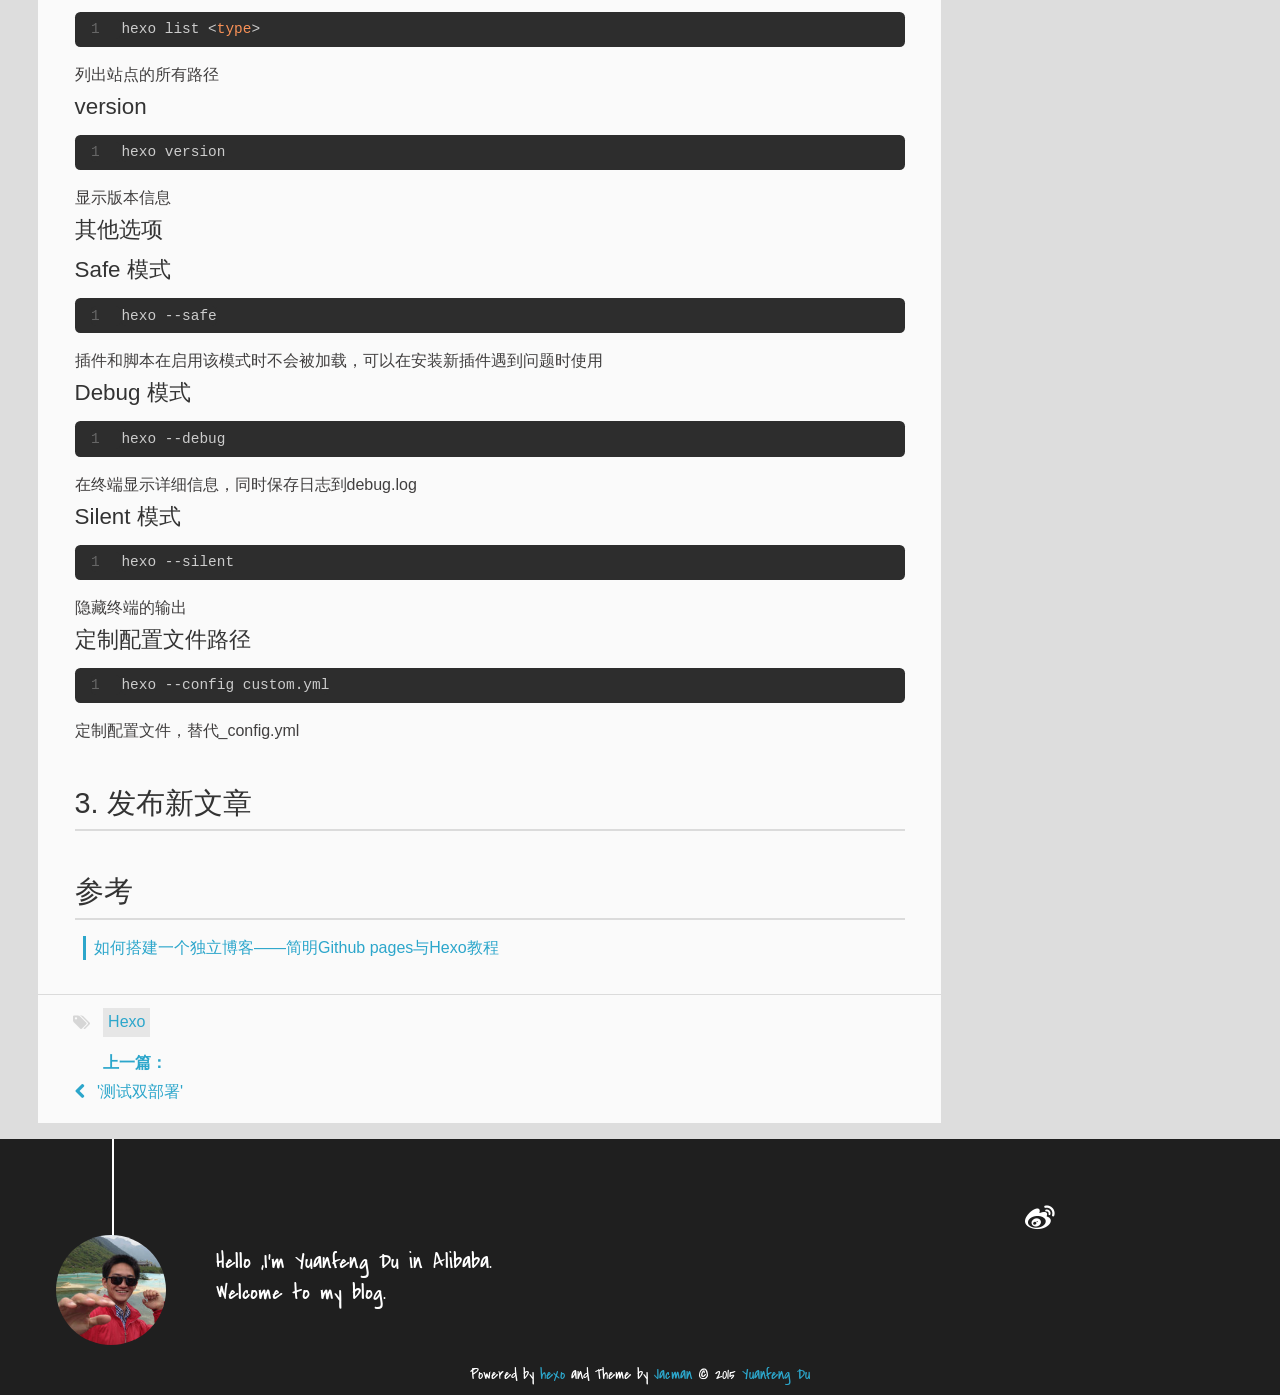
<file: 2015/02/25/使用Hexo搭建Github博客/index.html>
<!DOCTYPE HTML>
<html lang="zh-CN">
<head>
  <meta charset="UTF-8">
  
    <title>使用Hexo搭建Github博客 | 阿杜的博客</title>
    <meta name="viewport" content="width=device-width, initial-scale=1,user-scalable=no">
    
    <meta name="author" content="Yuanfeng Du">
    
    <meta name="description" content="步骤

注册Github
使用Github Pages建立博客
下载安装Git、Nodejs、npm、Hexo
用Hexo克隆主题
注册域名
将域名与Github Pages空间绑定">
    
    
    <meta name="description" content="步骤

注册Github
使用Github Pages建立博客
下载安装Git、Nodejs、npm、Hexo
用Hexo克隆主题
注册域名
将域名与Github Pages空间绑定">
<meta property="og:type" content="article">
<meta property="og:title" content="使用Hexo搭建Github博客">
<meta property="og:url" content="[object Object]/2015/02/25/使用Hexo搭建Github博客/">
<meta property="og:site_name" content="阿杜的博客">
<meta property="og:description" content="步骤

注册Github
使用Github Pages建立博客
下载安装Git、Nodejs、npm、Hexo
用Hexo克隆主题
注册域名
将域名与Github Pages空间绑定">
<meta name="twitter:card" content="summary">
<meta name="twitter:title" content="使用Hexo搭建Github博客">
<meta name="twitter:description" content="步骤

注册Github
使用Github Pages建立博客
下载安装Git、Nodejs、npm、Hexo
用Hexo克隆主题
注册域名
将域名与Github Pages空间绑定">


    
    <link rel="alternative" href="/atom.xml" title="阿杜的博客" type="application/atom+xml">
    
    
    <link rel="icon" href="/img/favicon.ico">
    
    
    <link rel="apple-touch-icon" href="/img/jacman.jpg">
    <link rel="apple-touch-icon-precomposed" href="/img/jacman.jpg">
    
    <link rel="stylesheet" href="/css/style.css" type="text/css">

</head>

  <body>
    <header>
      <div>
		
			<div id="imglogo">
				<a href="/"><img src="/img/logo.png" alt="阿杜的博客" title="阿杜的博客"/></a>
			</div>
			
			<div id="textlogo">
				<h1 class="site-name"><a href="/" title="阿杜的博客">阿杜的博客</a></h1>
				<h2 class="blog-motto">Stay Hungry, Stay Foolish</h2>
			</div>
			<div class="navbar"><a class="navbutton navmobile" href="#" title="菜单">
			</a></div>
			<nav class="animated">
				<ul>
					<ul>
					 
						<li><a href="/">首页</a></li>
					
						<li><a href="/archives">归档</a></li>
					
						<li><a href="/about">关于</a></li>
					
					<li>
 					
						<form class="search" action="http://zhannei.baidu.com/cse/search" target="_blank">
							<label>Search</label>
						<input name="s" type="hidden" value= 7814077672630975000 ><input type="text" name="q" size="30" placeholder="搜索"><br>
						</form>
					
					</li>
				</ul>
			</nav>			
</div>
    </header>
    <div id="container">
      <div id="main" class="post" itemscope itemprop="blogPost">
  
	<article itemprop="articleBody"> 
		<header class="article-info clearfix">
  <h1 itemprop="name">
    
      <a href="/2015/02/25/使用Hexo搭建Github博客/" title="使用Hexo搭建Github博客" itemprop="url">使用Hexo搭建Github博客</a>
  </h1>
  <p class="article-author">By
       
		<a href="[object Object]/about" title="Yuanfeng Du" target="_blank" itemprop="author">Yuanfeng Du</a>
		
  <p class="article-time">
    <time datetime="2015-02-25T12:28:09.000Z" itemprop="datePublished"> 发表于 2月 25 2015</time>
    
  </p>
</header>
	<div class="article-content">
		
		<div id="toc" class="toc-article">
			<strong class="toc-title">文章目录</strong>
		
		<ol class="toc"><li class="toc-item toc-level-1"><a class="toc-link" href="#步骤"><span class="toc-text">步骤</span></a></li><li class="toc-item toc-level-1"><a class="toc-link" href="#Hexo使用"><span class="toc-text">Hexo使用</span></a><ol class="toc-child"><li class="toc-item toc-level-2"><a class="toc-link" href="#1-_部署"><span class="toc-text">1. 部署</span></a></li><li class="toc-item toc-level-2"><a class="toc-link" href="#2-_命令"><span class="toc-text">2. 命令</span></a><ol class="toc-child"><li class="toc-item toc-level-5"><a class="toc-link" href="#init"><span class="toc-text">init</span></a></li><li class="toc-item toc-level-5"><a class="toc-link" href="#new"><span class="toc-text">new</span></a></li><li class="toc-item toc-level-5"><a class="toc-link" href="#generate"><span class="toc-text">generate</span></a></li><li class="toc-item toc-level-5"><a class="toc-link" href="#publish"><span class="toc-text">publish</span></a></li><li class="toc-item toc-level-5"><a class="toc-link" href="#server"><span class="toc-text">server</span></a></li><li class="toc-item toc-level-5"><a class="toc-link" href="#deploy"><span class="toc-text">deploy</span></a></li><li class="toc-item toc-level-5"><a class="toc-link" href="#render"><span class="toc-text">render</span></a></li><li class="toc-item toc-level-5"><a class="toc-link" href="#migrate"><span class="toc-text">migrate</span></a></li><li class="toc-item toc-level-5"><a class="toc-link" href="#clean"><span class="toc-text">clean</span></a></li><li class="toc-item toc-level-5"><a class="toc-link" href="#list"><span class="toc-text">list</span></a></li><li class="toc-item toc-level-5"><a class="toc-link" href="#version"><span class="toc-text">version</span></a></li></ol></li><li class="toc-item toc-level-4"><a class="toc-link" href="#其他选项"><span class="toc-text">其他选项</span></a><ol class="toc-child"><li class="toc-item toc-level-5"><a class="toc-link" href="#Safe_模式"><span class="toc-text">Safe 模式</span></a></li><li class="toc-item toc-level-5"><a class="toc-link" href="#Debug_模式"><span class="toc-text">Debug 模式</span></a></li><li class="toc-item toc-level-5"><a class="toc-link" href="#Silent_模式"><span class="toc-text">Silent 模式</span></a></li><li class="toc-item toc-level-5"><a class="toc-link" href="#定制配置文件路径"><span class="toc-text">定制配置文件路径</span></a></li></ol></li></ol></li></ol></li><li class="toc-item toc-level-2"><a class="toc-link" href="#3-_发布新文章"><span class="toc-text">3. 发布新文章</span></a></li></ol></li><li class="toc-item toc-level-1"><a class="toc-link" href="#参考"><span class="toc-text">参考</span></a></li></ol>
		
		</div>
		
		<h1 id="步骤">步骤</h1>
<ol>
<li>注册Github</li>
<li>使用Github Pages建立博客</li>
<li>下载安装Git、Nodejs、npm、Hexo</li>
<li>用Hexo克隆主题</li>
<li>注册域名</li>
<li>将域名与Github Pages空间绑定<a id="more"></a>
<h1 id="Hexo使用"><a href="http://hexo.io" title="Hexo" target="_blank" rel="external">Hexo使用</a></h1>
</li>
</ol>
<h2 id="1-_部署">1. 部署</h2>
<figure class="highlight bash"><table><tr><td class="gutter"><pre><div class="line">1</div><div class="line">2</div><div class="line">3</div></pre></td><td class="code"><pre><div class="line">hexo init &lt;folder&gt;</div><div class="line"><span class="built_in">cd</span> &lt;folder&gt;</div><div class="line">hexo install</div></pre></td></tr></table></figure>

<p>会生成如下项目文件夹</p>
<figure class="highlight bash"><table><tr><td class="gutter"><pre><div class="line">1</div><div class="line">2</div><div class="line">3</div><div class="line">4</div><div class="line">5</div><div class="line">6</div><div class="line">7</div><div class="line">8</div><div class="line">9</div></pre></td><td class="code"><pre><div class="line">.</div><div class="line">├── _config.yml</div><div class="line">├── package.json</div><div class="line">├── scaffolds</div><div class="line">├── scripts</div><div class="line">├── <span class="built_in">source</span></div><div class="line">|   ├── _drafts</div><div class="line">|   └── _posts</div><div class="line">└── themes</div></pre></td></tr></table></figure>

<ul>
<li>_config.yml负责blog的全局配置，使用YAML格式，注意<strong>不能使用tab，使用空格代替，冒号后面要有一个空格</strong><ul>
<li>Site: title, subtitle, description, author, email, language</li>
<li>URL: url, root, permalink, tag_dir, archive_dir, category_dir, code_dir。如果blog是放在子目录下面，如<a href="http://yoursite.com/blog，则设置url为http://yoursite.com/blog，设置root为/blog/" target="_blank" rel="external">http://yoursite.com/blog，则设置url为http://yoursite.com/blog，设置root为/blog/</a> </li>
<li>Writing: new_post_name, default_layout, auto_spacing, titlecase, external_link, filename_case, render_drafts, post_asset_folder, relative_link, highlight</li>
<li>Category &amp; Tag: default_category, category_map, tag_map</li>
<li>Archives: archive, category, tag，取值2表示启用分页，1表示停用分页，0表示完全停用，默认是2</li>
<li>Server: port, logger, logger_format, server_ip</li>
<li>Date / Time Format: 用Moment.js解析日期，date_format, time_format</li>
<li>Pagination: per_page, pagination_dir</li>
<li>Comment: disqus_shortname</li>
<li>Extensions: theme, exclude_generator</li>
</ul>
</li>
<li>source文件夹是发布文章的地方，以下划线 “_” 开头的文件/文件夹（除了_posts）、隐藏文件都会被忽略。Markdown和HTML文件会被处理后发布到public文件夹下面，其他文件则是简单的拷贝过去。</li>
</ul>
<h2 id="2-_命令">2. 命令</h2>
<h5 id="init">init</h5>
<figure class="highlight bash"><table><tr><td class="gutter"><pre><div class="line">1</div></pre></td><td class="code"><pre><div class="line">hexo init [folder]</div></pre></td></tr></table></figure>

<p>初始化一个站点，如果没有指定folder，则初始化当前目录为站点</p>
<h5 id="new">new</h5>
<figure class="highlight bash"><table><tr><td class="gutter"><pre><div class="line">1</div><div class="line">2</div></pre></td><td class="code"><pre><div class="line">hexo new [layout] &lt;title&gt;</div><div class="line">hexo n [layout] &lt;title&gt;</div></pre></td></tr></table></figure>

<p>新写一篇文章，如果layout不指定，则默认使用_config.yml中的default_layout配置，如果标题title超过1个字符，需使用引号括起来</p>
<h5 id="generate">generate</h5>
<figure class="highlight bash"><table><tr><td class="gutter"><pre><div class="line">1</div><div class="line">2</div></pre></td><td class="code"><pre><div class="line">hexo generate</div><div class="line">hexo g</div></pre></td></tr></table></figure>

<p>生成静态文件，可选项：<br>-d, —deploy, 生成后发布<br>-w, —watch, 观察变化的文件</p>
<h5 id="publish">publish</h5>
<figure class="highlight bash"><table><tr><td class="gutter"><pre><div class="line">1</div><div class="line">2</div></pre></td><td class="code"><pre><div class="line">hexo publish [layout] &lt;filename&gt;</div><div class="line">hexo p [layout] &lt;filename&gt;</div></pre></td></tr></table></figure>

<p>发布一个草稿</p>
<h5 id="server">server</h5>
<figure class="highlight bash"><table><tr><td class="gutter"><pre><div class="line">1</div><div class="line">2</div></pre></td><td class="code"><pre><div class="line">hexo server</div><div class="line">hexo s</div></pre></td></tr></table></figure>

<p>启动服务，可选项：<br>-p, —port, 覆盖默认端口<br>-s, —static, 只服务静态文件<br>-l, —log, 启用日志，覆盖默认的日志格式<br>-d, —drafts, 把草稿当做新发布文章</p>
<h5 id="deploy">deploy</h5>
<figure class="highlight bash"><table><tr><td class="gutter"><pre><div class="line">1</div><div class="line">2</div></pre></td><td class="code"><pre><div class="line">hexo deploy</div><div class="line">hexo d</div></pre></td></tr></table></figure>

<p>发布站点，可选项：<br>—setup，不发布的安装<br>-g, —generate, 在发布前生成静态文件<br>-m, —message, 定制提交信息</p>
<h5 id="render">render</h5>
<figure class="highlight bash"><table><tr><td class="gutter"><pre><div class="line">1</div></pre></td><td class="code"><pre><div class="line">hexo render &lt;file1&gt; [file2]</div></pre></td></tr></table></figure>

<p>渲染文件，可选项：<br>-o, —output, 输出的目的地址</p>
<h5 id="migrate">migrate</h5>
<figure class="highlight bash"><table><tr><td class="gutter"><pre><div class="line">1</div></pre></td><td class="code"><pre><div class="line">hexo migrate &lt;<span class="built_in">type</span>&gt;</div></pre></td></tr></table></figure>

<p>从其他的博客系统<a href="http://hexo.io/docs/migration.html" title="migrate" target="_blank" rel="external">迁移</a>过来</p>
<h5 id="clean">clean</h5>
<figure class="highlight bash"><table><tr><td class="gutter"><pre><div class="line">1</div></pre></td><td class="code"><pre><div class="line">hexo clean</div></pre></td></tr></table></figure>

<p>清除缓存文件（db.json）和生成文件（public）</p>
<h5 id="list">list</h5>
<figure class="highlight bash"><table><tr><td class="gutter"><pre><div class="line">1</div></pre></td><td class="code"><pre><div class="line">hexo list &lt;<span class="built_in">type</span>&gt;</div></pre></td></tr></table></figure>

<p>列出站点的所有路径</p>
<h5 id="version">version</h5>
<figure class="highlight bash"><table><tr><td class="gutter"><pre><div class="line">1</div></pre></td><td class="code"><pre><div class="line">hexo version</div></pre></td></tr></table></figure>

<p>显示版本信息</p>
<h4 id="其他选项">其他选项</h4>
<h5 id="Safe_模式">Safe 模式</h5>
<figure class="highlight bash"><table><tr><td class="gutter"><pre><div class="line">1</div></pre></td><td class="code"><pre><div class="line">hexo --safe</div></pre></td></tr></table></figure>

<p>插件和脚本在启用该模式时不会被加载，可以在安装新插件遇到问题时使用</p>
<h5 id="Debug_模式">Debug 模式</h5>
<figure class="highlight bash"><table><tr><td class="gutter"><pre><div class="line">1</div></pre></td><td class="code"><pre><div class="line">hexo --debug</div></pre></td></tr></table></figure>

<p>在终端显示详细信息，同时保存日志到debug.log</p>
<h5 id="Silent_模式">Silent 模式</h5>
<figure class="highlight bash"><table><tr><td class="gutter"><pre><div class="line">1</div></pre></td><td class="code"><pre><div class="line">hexo --silent</div></pre></td></tr></table></figure>

<p>隐藏终端的输出</p>
<h5 id="定制配置文件路径">定制配置文件路径</h5>
<figure class="highlight bash"><table><tr><td class="gutter"><pre><div class="line">1</div></pre></td><td class="code"><pre><div class="line">hexo --config custom.yml</div></pre></td></tr></table></figure>

<p>定制配置文件，替代_config.yml</p>
<h2 id="3-_发布新文章">3. 发布新文章</h2>
<h1 id="参考">参考</h1>
<blockquote>
<p><a href="http://cnfeat.com/2014/05/10/2014-05-11-how-to-build-a-blog" title="如何搭建一个独立博客——简明Github pages与Hexo教程" target="_blank" rel="external">如何搭建一个独立博客——简明Github pages与Hexo教程</a></p>
</blockquote>
  
	</div>
		<footer class="article-footer clearfix">
<div class="article-catetags">


  <div class="article-tags">
  
  <span></span> <a href="/tags/Hexo/">Hexo</a>
  </div>

</div>



	<div class="article-share" id="share">
	
	<div class="share-jiathis">
	  <!-- JiaThis Button BEGIN -->
<script type="text/javascript">
var jiathis_config = {data_track_clickback:'true'};
</script>
<script type="text/javascript" src="http://v3.jiathis.com/code/jiathis_r.js?move=0&amp;uid=1421413520086267" charset="utf-8"></script>
<!-- JiaThis Button END -->
	 </div>
	
	</div>


</footer>

   	       
	</article>
	
<nav class="article-nav clearfix">
 
 <div class="prev" >
 <a href="/2015/03/03/-测试双部署/" title="&#39;测试双部署&#39;">
  <strong>上一篇：</strong><br/>
  <span>
  &#39;测试双部署&#39;</span>
</a>
</div>


</nav>

	
<section id="comments" class="comment">
	<div class="ds-thread" data-thread-key="2015/02/25/使用Hexo搭建Github博客/" data-title="使用Hexo搭建Github博客" data-url="[object Object]/2015/02/25/使用Hexo搭建Github博客/"></div>
</section>


</div>  
      <div class="openaside"><a class="navbutton" href="#" title="显示侧边栏"></a></div>

  <div id="toc" class="toc-aside">
  <strong class="toc-title">文章目录</strong>
 
 <ol class="toc"><li class="toc-item toc-level-1"><a class="toc-link" href="#步骤"><span class="toc-text">步骤</span></a></li><li class="toc-item toc-level-1"><a class="toc-link" href="#Hexo使用"><span class="toc-text">Hexo使用</span></a><ol class="toc-child"><li class="toc-item toc-level-2"><a class="toc-link" href="#1-_部署"><span class="toc-text">1. 部署</span></a></li><li class="toc-item toc-level-2"><a class="toc-link" href="#2-_命令"><span class="toc-text">2. 命令</span></a><ol class="toc-child"><li class="toc-item toc-level-5"><a class="toc-link" href="#init"><span class="toc-text">init</span></a></li><li class="toc-item toc-level-5"><a class="toc-link" href="#new"><span class="toc-text">new</span></a></li><li class="toc-item toc-level-5"><a class="toc-link" href="#generate"><span class="toc-text">generate</span></a></li><li class="toc-item toc-level-5"><a class="toc-link" href="#publish"><span class="toc-text">publish</span></a></li><li class="toc-item toc-level-5"><a class="toc-link" href="#server"><span class="toc-text">server</span></a></li><li class="toc-item toc-level-5"><a class="toc-link" href="#deploy"><span class="toc-text">deploy</span></a></li><li class="toc-item toc-level-5"><a class="toc-link" href="#render"><span class="toc-text">render</span></a></li><li class="toc-item toc-level-5"><a class="toc-link" href="#migrate"><span class="toc-text">migrate</span></a></li><li class="toc-item toc-level-5"><a class="toc-link" href="#clean"><span class="toc-text">clean</span></a></li><li class="toc-item toc-level-5"><a class="toc-link" href="#list"><span class="toc-text">list</span></a></li><li class="toc-item toc-level-5"><a class="toc-link" href="#version"><span class="toc-text">version</span></a></li></ol></li><li class="toc-item toc-level-4"><a class="toc-link" href="#其他选项"><span class="toc-text">其他选项</span></a><ol class="toc-child"><li class="toc-item toc-level-5"><a class="toc-link" href="#Safe_模式"><span class="toc-text">Safe 模式</span></a></li><li class="toc-item toc-level-5"><a class="toc-link" href="#Debug_模式"><span class="toc-text">Debug 模式</span></a></li><li class="toc-item toc-level-5"><a class="toc-link" href="#Silent_模式"><span class="toc-text">Silent 模式</span></a></li><li class="toc-item toc-level-5"><a class="toc-link" href="#定制配置文件路径"><span class="toc-text">定制配置文件路径</span></a></li></ol></li></ol></li></ol></li><li class="toc-item toc-level-2"><a class="toc-link" href="#3-_发布新文章"><span class="toc-text">3. 发布新文章</span></a></li></ol></li><li class="toc-item toc-level-1"><a class="toc-link" href="#参考"><span class="toc-text">参考</span></a></li></ol>
 
  </div>

<div id="asidepart">
<div class="closeaside"><a class="closebutton" href="#" title="隐藏侧边栏"></a></div>
<aside class="clearfix">

  

  
<div class="tagslist">
	<p class="asidetitle">标签</p>
		<ul class="clearfix">
		
			<li><a href="/tags/Hexo/" title="Hexo">Hexo<sup>1</sup></a></li>
		
		</ul>
</div>


  <div class="linkslist">
  <p class="asidetitle">友情链接</p>
    <ul>
        
          <li>
            
            	<a href="https://coderq.com" target="_blank" title="一个面向程序员交流分享的新一代社区">码农圈</a>
            
          </li>
        
          <li>
            
            	<a href="http://wuchong.me" target="_blank" title="Jark&#39;s Blog">Jark&#39;s Blog</a>
            
          </li>
        
    </ul>
</div>

  


  <div class="rsspart">
	<a href="/atom.xml" target="_blank" title="rss">RSS 订阅</a>
</div>

</aside>
</div>
    </div>
    <footer><div id="footer" >
	
	<div class="line">
		<span></span>
		<div class="author"></div>
	</div>
	
	
	<section class="info">
		<p> Hello ,I&#39;m Yuanfeng Du in Alibaba. <br/>
			Welcome to my blog.</p>
	</section>
	 
	<div class="social-font" class="clearfix">
		
		<a href="http://weibo.com/imadu" target="_blank" class="icon-weibo" title="微博"></a>
		
		
		
		
		
		
		
		
		
		
	</div>
		<p class="copyright">Powered by <a href="http://zespia.tw/hexo/" target="_blank" title="hexo">hexo</a> and Theme by <a href="https://github.com/wuchong/jacman" target="_blank" title="Pacman">Jacman</a> © 2015 
		
		<a href="[object Object]/about" target="_blank" title="Yuanfeng Du">Yuanfeng Du</a>
		
		</p>
</div>
</footer>
    <script src="/js/jquery-2.0.3.min.js"></script>
<script src="/js/jquery.imagesloaded.min.js"></script>
<script src="/js/gallery.js"></script>

<script type="text/javascript">
$(document).ready(function(){ 
  $('.navbar').click(function(){
    $('header nav').toggleClass('shownav');
  });
  var myWidth = 0;
  function getSize(){
    if( typeof( window.innerWidth ) == 'number' ) {
      myWidth = window.innerWidth;
    } else if( document.documentElement && document.documentElement.clientWidth) {
      myWidth = document.documentElement.clientWidth;
    };
  };
  var m = $('#main'),
      a = $('#asidepart'),
      c = $('.closeaside'),
      o = $('.openaside');
  $(window).resize(function(){
    getSize(); 
    if (myWidth >= 1024) {
      $('header nav').removeClass('shownav');
    }else
    {
      m.removeClass('moveMain');
      a.css('display', 'block').removeClass('fadeOut');
      o.css('display', 'none');
      
      $('#toc.toc-aside').css('display', 'none');
        
    }
  });
  c.click(function(){
    a.addClass('fadeOut').css('display', 'none');
    o.css('display', 'block').addClass('fadeIn');
    m.addClass('moveMain');
  });
  o.click(function(){
    o.css('display', 'none').removeClass('beforeFadeIn');
    a.css('display', 'block').removeClass('fadeOut').addClass('fadeIn');      
    m.removeClass('moveMain');
  });
  $(window).scroll(function(){
    o.css("top",Math.max(80,260-$(this).scrollTop()));
  });
});
</script>

<script type="text/javascript">
$(document).ready(function(){ 
  var ai = $('.article-content>iframe'),
      ae = $('.article-content>embed'),
      t  = $('#toc'),
      h  = $('article h2')
      ah = $('article h2'),
      ta = $('#toc.toc-aside'),
      o  = $('.openaside'),
      c  = $('.closeaside');
  if(ai.length>0){
    ai.wrap('<div class="video-container" />');
  };
  if(ae.length>0){
   ae.wrap('<div class="video-container" />');
  };
  if(ah.length==0){
    t.css('display','none');
  }else{
    c.click(function(){
      ta.css('display', 'block').addClass('fadeIn');
    });
    o.click(function(){
      ta.css('display', 'none');
    });
    $(window).scroll(function(){
      ta.css("top",Math.max(140,320-$(this).scrollTop()));
    });
  };
});
</script>




<script type="text/javascript">
  var duoshuoQuery = {short_name:"ralphadu"};
  (function() {
    var ds = document.createElement('script');
    ds.type = 'text/javascript';ds.async = true;
    ds.src = '//static.duoshuo.com/embed.js';
    ds.charset = 'UTF-8';
    (document.getElementsByTagName('head')[0] 
    || document.getElementsByTagName('body')[0]).appendChild(ds);
  })();
</script> 







<link rel="stylesheet" href="/fancybox/jquery.fancybox.css" media="screen" type="text/css">
<script src="/fancybox/jquery.fancybox.pack.js"></script>
<script type="text/javascript">
$(document).ready(function(){ 
  $('.article-content').each(function(i){
    $(this).find('img').each(function(){
      if ($(this).parent().hasClass('fancybox')) return;
      var alt = this.alt;
      if (alt) $(this).after('<span class="caption">' + alt + '</span>');
      $(this).wrap('<a href="' + this.src + '" title="' + alt + '" class="fancybox"></a>');
    });
    $(this).find('.fancybox').each(function(){
      $(this).attr('rel', 'article' + i);
    });
  });
  if($.fancybox){
    $('.fancybox').fancybox();
  }
}); 
</script>



<!-- Analytics Begin -->



<script type="text/javascript">
var _bdhmProtocol = (("https:" == document.location.protocol) ? " https://" : " http://");
document.write(unescape("%3Cscript src='" + _bdhmProtocol + "hm.baidu.com/h.js%3Fc78f2a302b520cef23da2032b25ed94f' type='text/javascript'%3E%3C/script%3E"));
</script>



<script type="text/javascript">var cnzz_protocol = (("https:" == document.location.protocol) ? " https://" : " http://");document.write(unescape("%3Cspan id='cnzz_stat_icon_1254443901'%3E%3C/span%3E%3Cscript src='" + cnzz_protocol + "s23.cnzz.com/z_stat.php%3Fid%3D1254443901' type='text/javascript'%3E%3C/script%3E"));</script>

<!-- Analytics End -->

<!-- Totop Begin -->

	<div id="totop">
	<a title="返回顶部"><img src="/img/scrollup.png"/></a>
	</div>
	<script src="/js/totop.js"></script>

<!-- Totop End -->

<!-- MathJax Begin -->
<!-- mathjax config similar to math.stackexchange -->


<!-- MathJax End -->

  </body>
</html>
</file>
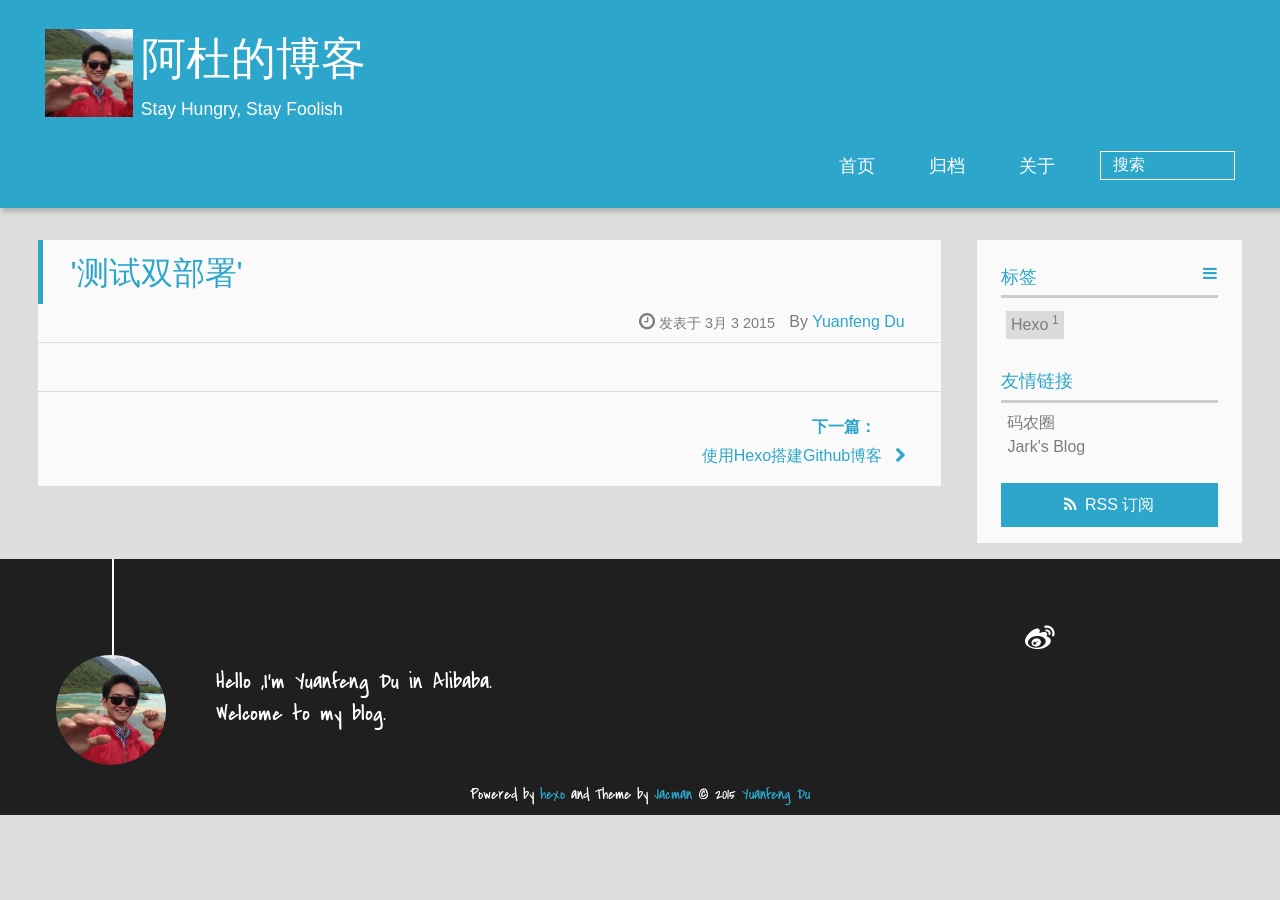
<file: 2015/03/03/-测试双部署/index.html>
<!DOCTYPE HTML>
<html lang="zh-CN">
<head>
  <meta charset="UTF-8">
  
    <title>&#39;测试双部署&#39; | 阿杜的博客</title>
    <meta name="viewport" content="width=device-width, initial-scale=1,user-scalable=no">
    
    <meta name="author" content="Yuanfeng Du">
    
    
    <meta name="description" content="yuanfeng's blog">
<meta property="og:type" content="article">
<meta property="og:title" content="'测试双部署'">
<meta property="og:url" content="[object Object]/2015/03/03/-测试双部署/">
<meta property="og:site_name" content="阿杜的博客">
<meta property="og:description" content="yuanfeng's blog">
<meta name="twitter:card" content="summary">
<meta name="twitter:title" content="'测试双部署'">
<meta name="twitter:description" content="yuanfeng's blog">


    
    <link rel="alternative" href="/atom.xml" title="阿杜的博客" type="application/atom+xml">
    
    
    <link rel="icon" href="/img/favicon.ico">
    
    
    <link rel="apple-touch-icon" href="/img/jacman.jpg">
    <link rel="apple-touch-icon-precomposed" href="/img/jacman.jpg">
    
    <link rel="stylesheet" href="/css/style.css" type="text/css">

</head>

  <body>
    <header>
      <div>
		
			<div id="imglogo">
				<a href="/"><img src="/img/logo.png" alt="阿杜的博客" title="阿杜的博客"/></a>
			</div>
			
			<div id="textlogo">
				<h1 class="site-name"><a href="/" title="阿杜的博客">阿杜的博客</a></h1>
				<h2 class="blog-motto">Stay Hungry, Stay Foolish</h2>
			</div>
			<div class="navbar"><a class="navbutton navmobile" href="#" title="菜单">
			</a></div>
			<nav class="animated">
				<ul>
					<ul>
					 
						<li><a href="/">首页</a></li>
					
						<li><a href="/archives">归档</a></li>
					
						<li><a href="/about">关于</a></li>
					
					<li>
 					
						<form class="search" action="http://zhannei.baidu.com/cse/search" target="_blank">
							<label>Search</label>
						<input name="s" type="hidden" value= 7814077672630975000 ><input type="text" name="q" size="30" placeholder="搜索"><br>
						</form>
					
					</li>
				</ul>
			</nav>			
</div>
    </header>
    <div id="container">
      <div id="main" class="post" itemscope itemprop="blogPost">
  
	<article itemprop="articleBody"> 
		<header class="article-info clearfix">
  <h1 itemprop="name">
    
      <a href="/2015/03/03/-测试双部署/" title="&#39;测试双部署&#39;" itemprop="url">&#39;测试双部署&#39;</a>
  </h1>
  <p class="article-author">By
       
		<a href="[object Object]/about" title="Yuanfeng Du" target="_blank" itemprop="author">Yuanfeng Du</a>
		
  <p class="article-time">
    <time datetime="2015-03-02T16:10:14.000Z" itemprop="datePublished"> 发表于 3月 3 2015</time>
    
  </p>
</header>
	<div class="article-content">
		
		<div id="toc" class="toc-article">
			<strong class="toc-title">文章目录</strong>
		
			
		
		</div>
		
		  
	</div>
		<footer class="article-footer clearfix">
<div class="article-catetags">


</div>



	<div class="article-share" id="share">
	
	<div class="share-jiathis">
	  <!-- JiaThis Button BEGIN -->
<script type="text/javascript">
var jiathis_config = {data_track_clickback:'true'};
</script>
<script type="text/javascript" src="http://v3.jiathis.com/code/jiathis_r.js?move=0&amp;uid=1421413520086267" charset="utf-8"></script>
<!-- JiaThis Button END -->
	 </div>
	
	</div>


</footer>

   	       
	</article>
	
<nav class="article-nav clearfix">
 

<div class="next">
<a href="/2015/02/25/使用Hexo搭建Github博客/"  title="使用Hexo搭建Github博客">
 <strong>下一篇：</strong><br/> 
 <span>使用Hexo搭建Github博客
</span>
</a>
</div>

</nav>

	
<section id="comments" class="comment">
	<div class="ds-thread" data-thread-key="2015/03/03/-测试双部署/" data-title="'测试双部署'" data-url="[object Object]/2015/03/03/-测试双部署/"></div>
</section>


</div>  
      <div class="openaside"><a class="navbutton" href="#" title="显示侧边栏"></a></div>

  <div id="toc" class="toc-aside">
  <strong class="toc-title">文章目录</strong>
 
 
 
  </div>

<div id="asidepart">
<div class="closeaside"><a class="closebutton" href="#" title="隐藏侧边栏"></a></div>
<aside class="clearfix">

  

  
<div class="tagslist">
	<p class="asidetitle">标签</p>
		<ul class="clearfix">
		
			<li><a href="/tags/Hexo/" title="Hexo">Hexo<sup>1</sup></a></li>
		
		</ul>
</div>


  <div class="linkslist">
  <p class="asidetitle">友情链接</p>
    <ul>
        
          <li>
            
            	<a href="https://coderq.com" target="_blank" title="一个面向程序员交流分享的新一代社区">码农圈</a>
            
          </li>
        
          <li>
            
            	<a href="http://wuchong.me" target="_blank" title="Jark&#39;s Blog">Jark&#39;s Blog</a>
            
          </li>
        
    </ul>
</div>

  


  <div class="rsspart">
	<a href="/atom.xml" target="_blank" title="rss">RSS 订阅</a>
</div>

</aside>
</div>
    </div>
    <footer><div id="footer" >
	
	<div class="line">
		<span></span>
		<div class="author"></div>
	</div>
	
	
	<section class="info">
		<p> Hello ,I&#39;m Yuanfeng Du in Alibaba. <br/>
			Welcome to my blog.</p>
	</section>
	 
	<div class="social-font" class="clearfix">
		
		<a href="http://weibo.com/imadu" target="_blank" class="icon-weibo" title="微博"></a>
		
		
		
		
		
		
		
		
		
		
	</div>
		<p class="copyright">Powered by <a href="http://zespia.tw/hexo/" target="_blank" title="hexo">hexo</a> and Theme by <a href="https://github.com/wuchong/jacman" target="_blank" title="Pacman">Jacman</a> © 2015 
		
		<a href="[object Object]/about" target="_blank" title="Yuanfeng Du">Yuanfeng Du</a>
		
		</p>
</div>
</footer>
    <script src="/js/jquery-2.0.3.min.js"></script>
<script src="/js/jquery.imagesloaded.min.js"></script>
<script src="/js/gallery.js"></script>

<script type="text/javascript">
$(document).ready(function(){ 
  $('.navbar').click(function(){
    $('header nav').toggleClass('shownav');
  });
  var myWidth = 0;
  function getSize(){
    if( typeof( window.innerWidth ) == 'number' ) {
      myWidth = window.innerWidth;
    } else if( document.documentElement && document.documentElement.clientWidth) {
      myWidth = document.documentElement.clientWidth;
    };
  };
  var m = $('#main'),
      a = $('#asidepart'),
      c = $('.closeaside'),
      o = $('.openaside');
  $(window).resize(function(){
    getSize(); 
    if (myWidth >= 1024) {
      $('header nav').removeClass('shownav');
    }else
    {
      m.removeClass('moveMain');
      a.css('display', 'block').removeClass('fadeOut');
      o.css('display', 'none');
      
      $('#toc.toc-aside').css('display', 'none');
        
    }
  });
  c.click(function(){
    a.addClass('fadeOut').css('display', 'none');
    o.css('display', 'block').addClass('fadeIn');
    m.addClass('moveMain');
  });
  o.click(function(){
    o.css('display', 'none').removeClass('beforeFadeIn');
    a.css('display', 'block').removeClass('fadeOut').addClass('fadeIn');      
    m.removeClass('moveMain');
  });
  $(window).scroll(function(){
    o.css("top",Math.max(80,260-$(this).scrollTop()));
  });
});
</script>

<script type="text/javascript">
$(document).ready(function(){ 
  var ai = $('.article-content>iframe'),
      ae = $('.article-content>embed'),
      t  = $('#toc'),
      h  = $('article h2')
      ah = $('article h2'),
      ta = $('#toc.toc-aside'),
      o  = $('.openaside'),
      c  = $('.closeaside');
  if(ai.length>0){
    ai.wrap('<div class="video-container" />');
  };
  if(ae.length>0){
   ae.wrap('<div class="video-container" />');
  };
  if(ah.length==0){
    t.css('display','none');
  }else{
    c.click(function(){
      ta.css('display', 'block').addClass('fadeIn');
    });
    o.click(function(){
      ta.css('display', 'none');
    });
    $(window).scroll(function(){
      ta.css("top",Math.max(140,320-$(this).scrollTop()));
    });
  };
});
</script>




<script type="text/javascript">
  var duoshuoQuery = {short_name:"ralphadu"};
  (function() {
    var ds = document.createElement('script');
    ds.type = 'text/javascript';ds.async = true;
    ds.src = '//static.duoshuo.com/embed.js';
    ds.charset = 'UTF-8';
    (document.getElementsByTagName('head')[0] 
    || document.getElementsByTagName('body')[0]).appendChild(ds);
  })();
</script> 







<link rel="stylesheet" href="/fancybox/jquery.fancybox.css" media="screen" type="text/css">
<script src="/fancybox/jquery.fancybox.pack.js"></script>
<script type="text/javascript">
$(document).ready(function(){ 
  $('.article-content').each(function(i){
    $(this).find('img').each(function(){
      if ($(this).parent().hasClass('fancybox')) return;
      var alt = this.alt;
      if (alt) $(this).after('<span class="caption">' + alt + '</span>');
      $(this).wrap('<a href="' + this.src + '" title="' + alt + '" class="fancybox"></a>');
    });
    $(this).find('.fancybox').each(function(){
      $(this).attr('rel', 'article' + i);
    });
  });
  if($.fancybox){
    $('.fancybox').fancybox();
  }
}); 
</script>



<!-- Analytics Begin -->



<script type="text/javascript">
var _bdhmProtocol = (("https:" == document.location.protocol) ? " https://" : " http://");
document.write(unescape("%3Cscript src='" + _bdhmProtocol + "hm.baidu.com/h.js%3Fc78f2a302b520cef23da2032b25ed94f' type='text/javascript'%3E%3C/script%3E"));
</script>



<script type="text/javascript">var cnzz_protocol = (("https:" == document.location.protocol) ? " https://" : " http://");document.write(unescape("%3Cspan id='cnzz_stat_icon_1254443901'%3E%3C/span%3E%3Cscript src='" + cnzz_protocol + "s23.cnzz.com/z_stat.php%3Fid%3D1254443901' type='text/javascript'%3E%3C/script%3E"));</script>

<!-- Analytics End -->

<!-- Totop Begin -->

	<div id="totop">
	<a title="返回顶部"><img src="/img/scrollup.png"/></a>
	</div>
	<script src="/js/totop.js"></script>

<!-- Totop End -->

<!-- MathJax Begin -->
<!-- mathjax config similar to math.stackexchange -->


<!-- MathJax End -->

  </body>
</html>
</file>
<file: css/style.css>
html,body,div,span,applet,object,iframe,h1,h2,h3,h4,h5,h6,p,blockquote,pre,a,abbr,acronym,address,big,cite,code,del,dfn,em,img,ins,kbd,q,s,samp,small,strike,strong,sub,sup,tt,var,dl,dt,dd,ol,ul,li,fieldset,form,label,legend,table,caption,tbody,tfoot,thead,tr,th,td{margin:0;padding:0;border:0;outline:0;font-weight:inherit;font-style:inherit;font-family:inherit;font-size:100%;vertical-align:baseline}body{line-height:1;color:#000;background:#fff}ol,ul{list-style:none}table{border-collapse:separate;border-spacing:0;vertical-align:middle}caption,th,td{text-align:left;font-weight:normal;vertical-align:middle}a img{border:none}/* custom Font*/
@font-face{font-family:"covered_by_your_graceregular";font-weight:normal;font-style:normal;src:url("../font/coveredbyyourgrace-webfont.eot");src:url("../font/coveredbyyourgrace-webfont.eot?#iefix") format('embedded-opentype'),url("../font/coveredbyyourgrace-webfont.svg#covered_by_your_graceregular") format('svg'),url("../font/coveredbyyourgrace-webfont.woff") format('woff'),url("../font/coveredbyyourgrace-webfont.ttf") format('truetype')}/* icon Font */
@font-face{font-family:"FontAwesome";font-style:normal;font-weight:normal;src:url("../font/fontawesome-webfont.eot?v=#4.0.3");src:url("../font/fontawesome-webfont.eot?#iefix&v=#4.0.3") format("embedded-opentype"),url("../font/fontawesome-webfont.woff?v=#4.0.3") format("woff"),url("../font/fontawesome-webfont.ttf?v=#4.0.3") format("truetype"),url("../font/fontawesome-webfont.svg#fontawesomeregular?v=#4.0.3") format("svg")}@font-face{font-family:"fontdiao";font-weight:normal;font-style:normal;src:url("../font/fontdiao.eot");src:url("../font/fontdiao.eot?#iefix") format('embedded-opentype'),url("../font/fontdiao.svg#fontdiao") format('svg'),url("../font/fontdiao.woff") format('woff'),url("../font/fontdiao.ttf") format('truetype')}/* Public style */
*{-webkit-margin-before:0;-webkit-margin-after:0}body{background:#ddd;font-family:"Helvetica Neue","Helvetica","Microsoft YaHei","WenQuanYi Micro Hei",Arial,sans-serif;font-size:100%;color:#817c7c;line-height:1.5}small{font-size:80%}sub,sup{font-size:75%;line-height:0;position:relative;vertical-align:baseline}sup{top:-.5em;padding-left:.3em}sub{bottom:-.25em}a{text-decoration:none;color:#817c7c;}a:hover,a:focus{outline:0;text-decoration:none;-webkit-transition:color 0.25s, background 0.5s;-moz-transition:color 0.25s, background 0.5s;-o-transition:color 0.25s, background 0.5s;-ms-transition:color 0.25s, background 0.5s;transition:color 0.25s, background 0.5s}a:hover:before{-webkit-transition:color 0.25s, background 0.5s;-moz-transition:color 0.25s, background 0.5s;-o-transition:color 0.25s, background 0.5s;-ms-transition:color 0.25s, background 0.5s;transition:color 0.25s, background 0.5s}input:focus{outline:none}input,button{margin:0;padding:0;}input::-moz-focus-inner,button::-moz-focus-inner{border:0;padding:0}h1{font-size:1.5em}.fa{display:inline-block;font-family:FontAwesome;font-style:normal;font-weight:normal;line-height:1;-webkit-font-smoothing:antialiased;-moz-osx-font-smoothing:grayscale}.clearfix{zoom:1}.clearfix:before,.clearfix:after{content:"";display:table}.clearfix:after{clear:both}::-webkit-input-placeholder{color:#fff;padding:2px 0 0 4px}::-moz-placeholder{color:#fff;padding:2px 0 0 4px}:-ms-input-placeholder{color:#fff;padding:2px 0 0 4px}::-webkit-input-placeholder::before{font-family:"FontAwesome";-webkit-font-smoothing:antialiased;-moz-osx-font-smoothing:grayscale;content:"\f002";padding-right:4px}::-moz-placeholder:before{font-family:"FontAwesome";-webkit-font-smoothing:antialiased;-moz-osx-font-smoothing:grayscale;content:"\f002";padding-right:4px}:-ms-input-placeholder::before{font-family:"FontAwesome";-webkit-font-smoothing:antialiased;-moz-osx-font-smoothing:grayscale;content:"\f002";padding-right:4px}input[type="search"]::-webkit-search-cancel-button,input[type="search"]::-webkit-search-decoration{-webkit-appearance:none}::-webkit-search-cancel-button:after{font-family:"FontAwesome";-webkit-font-smoothing:antialiased;-moz-osx-font-smoothing:grayscale;content:'\f00d';color:#fff;padding-right:4px}/* css3 animate */
.animated{-webkit-animation-fill-mode:both;-moz-animation-fill-mode:both;-o-animation-fill-mode:both;-ms-animation-fill-mode:both;animation-fill-mode:both;-webkit-animation-duration:1s;-moz-animation-duration:1s;-o-animation-duration:1s;-ms-animation-duration:1s;animation-duration:1s}@-webkit-keyframes fadeIn{0%{opacity:0;-ms-filter:"progid:DXImageTransform.Microsoft.Alpha(Opacity=0)";filter:alpha(opacity=0)}100%{opacity:1;-ms-filter:none;filter:none}}.fadeIn{-webkit-animation-name:fadeIn;-moz-animation-name:fadeIn;-o-animation-name:fadeIn;-ms-animation-name:fadeIn;animation-name:fadeIn}.fadeOut{-webkit-animation-name:fadeOut;-moz-animation-name:fadeOut;-o-animation-name:fadeOut;-ms-animation-name:fadeOut;animation-name:fadeOut}@-moz-keyframes fadeInDown{0%{opacity:0;-ms-filter:"progid:DXImageTransform.Microsoft.Alpha(Opacity=0)";filter:alpha(opacity=0);-webkit-transform:translateY(-20px);-moz-transform:translateY(-20px);-o-transform:translateY(-20px);-ms-transform:translateY(-20px);transform:translateY(-20px)}100%{opacity:1;-ms-filter:none;filter:none;-webkit-transform:translateY(0);-moz-transform:translateY(0);-o-transform:translateY(0);-ms-transform:translateY(0);transform:translateY(0)}}@-webkit-keyframes fadeInDown{0%{opacity:0;-ms-filter:"progid:DXImageTransform.Microsoft.Alpha(Opacity=0)";filter:alpha(opacity=0);-webkit-transform:translateY(-20px);-moz-transform:translateY(-20px);-o-transform:translateY(-20px);-ms-transform:translateY(-20px);transform:translateY(-20px)}100%{opacity:1;-ms-filter:none;filter:none;-webkit-transform:translateY(0);-moz-transform:translateY(0);-o-transform:translateY(0);-ms-transform:translateY(0);transform:translateY(0)}}@-o-keyframes fadeInDown{0%{opacity:0;-ms-filter:"progid:DXImageTransform.Microsoft.Alpha(Opacity=0)";filter:alpha(opacity=0);-webkit-transform:translateY(-20px);-moz-transform:translateY(-20px);-o-transform:translateY(-20px);-ms-transform:translateY(-20px);transform:translateY(-20px)}100%{opacity:1;-ms-filter:none;filter:none;-webkit-transform:translateY(0);-moz-transform:translateY(0);-o-transform:translateY(0);-ms-transform:translateY(0);transform:translateY(0)}}@keyframes fadeInDown{0%{opacity:0;-ms-filter:"progid:DXImageTransform.Microsoft.Alpha(Opacity=0)";filter:alpha(opacity=0);-webkit-transform:translateY(-20px);-moz-transform:translateY(-20px);-o-transform:translateY(-20px);-ms-transform:translateY(-20px);transform:translateY(-20px)}100%{opacity:1;-ms-filter:none;filter:none;-webkit-transform:translateY(0);-moz-transform:translateY(0);-o-transform:translateY(0);-ms-transform:translateY(0);transform:translateY(0)}}body >header{width:100%;-webkit-box-shadow:2px 4px 5px rgba(3,3,3,0.2);box-shadow:2px 4px 5px rgba(3,3,3,0.2);background:#2ca6cb;color:#fff;padding:1em 0 .8em;}@media only screen and (min-width: 1024px){body >header{padding:1.8em 0 1.5em}}body >header >div{width:95%;margin:0 auto;position:relative;overflow:hidden;}@media only screen and (min-width: 1024px){body >header >div{width:93%}}body >header a{display:block;color:#fff}#imglogo{float:left;width:4em;height:4em;}@media only screen and (min-width: 768px){#imglogo{width:5em}}@media only screen and (min-width: 1024px){#imglogo{width:5.5em}}#imglogo img{width:4em;}@media only screen and (min-width: 768px){#imglogo img{width:5em}}@media only screen and (min-width: 1024px){#imglogo img{width:5.5em}}#textlogo{float:left;width:75%;margin-left:.5em;}#textlogo h1.site-name{width:86%;font-family:"covered_by_your_graceregular";font-size:200%;line-height:1.5;-webkit-font-smoothing:antialiased;-moz-osx-font-smoothing:grayscale;}@media only screen and (min-width: 768px){#textlogo h1.site-name{font-size:240%}}@media only screen and (min-width: 1024px){#textlogo h1.site-name{font-size:280%}}#textlogo h2.blog-motto{font-size:.7em;font-weight:normal;}@media only screen and (min-width: 768px){#textlogo h2.blog-motto{font-size:100%}}@media only screen and (min-width: 1024px){#textlogo h2.blog-motto{font-size:110%}}.navbar{position:absolute;width:2em;right:0;top:1em;padding:.5em;}@media only screen and (min-width: 1024px){.navbar{display:none}}.navbutton::before{font-family:"FontAwesome";-webkit-font-smoothing:antialiased;-moz-osx-font-smoothing:grayscale;content:"\f0c9"}.navmobile::before{padding-left:1em}header nav{float:left;width:100%;font-size:112.5%;padding-top:.5em;max-height:.01em;-webkit-transition:max-height 1s ease-out;-moz-transition:max-height 1s ease-out;-o-transition:max-height 1s ease-out;-ms-transition:max-height 1s ease-out;transition:max-height 1s ease-out;}@media only screen and (min-width: 568px){header nav{width:50%}}@media only screen and (min-width: 1024px){header nav{float:right;width:auto;margin-top:1em;max-height:none}}@media only screen and (min-width: 1024px){header nav ul{float:right}}@media only screen and (min-width: 1024px){header nav ul li{float:left}}header nav ul li a{padding:.2em 0 .2em 1em;}@media only screen and (min-width: 1024px){header nav ul li a{padding:.2em 1.5em}}header nav ul li a:hover{background:#1b7f9e;color:#e9cd4c}.shownav{max-height:40em}.search{padding:.1em 0 0 1em;}.search input{-webkit-appearance:textfield;font-size:.87em;line-height:1.7;border:1px solid #fff;color:#fff;background:transparent;width:80%;padding-left:.5em;}@media only screen and (min-width: 1024px){.search input{width:8em;-webkit-transition:0.5s width;-moz-transition:0.5s width;-o-transition:0.5s width;-ms-transition:0.5s width;transition:0.5s width}.search input:focus{width:15em}}.search label{display:none}/* index layout */
#container{width:95%;margin:0 auto;overflow:hidden;}@media only screen and (min-width: 768px){#container{width:96%}}@media only screen and (min-width: 1024px){#container{width:94%}}@media only screen and (min-width: 1560px){#container{width:82%}}#main{margin:1em 0 0;line-height:1.8;}@media only screen and (min-width: 1024px){#main{margin:2em 0 0;width:75%;float:left;-webkit-transition:margin 0.5s ease-out;-moz-transition:margin 0.5s ease-out;-o-transition:margin 0.5s ease-out;-ms-transition:margin 0.5s ease-out;transition:margin 0.5s ease-out}}#main section.post{background:#fafafa;margin-bottom:.125em;}#main section.post a{display:block;border-left:.5em solid #ccc;-webkit-transition:border-left 0.45s;-moz-transition:border-left 0.45s;-o-transition:border-left 0.45s;-ms-transition:border-left 0.45s;transition:border-left 0.45s;padding:.5em;}@media only screen and (min-width: 768px){#main section.post a{padding:1em}}#main section.post a:hover{border-left:.5em solid #2ca6cb}#main section.post a h1{color:#2ca6cb;line-height:2}#main section.post a p{color:#817c7c}#main section.post a time{color:#817c7c;display:block;margin:.5em 0;font-size:.9em}#main article.post-expand{background:#fafafa;margin-bottom:3.5em;}#main article.post-expand .img-logo{max-width:180px;max-height:96px;display:block !important;margin-right:.7em;margin-left:.7em;padding:0;float:right;clear:right}#main article.post-expand .img-topic{max-width:300px;max-height:1800px;display:block !important;margin-left:.7em;margin-right:.7em;padding:0;float:right;clear:right}#main article.post-expand .article-more-link a{display:inline-block;line-height:1em;padding:6px 15px;-webkit-border-radius:15px;border-radius:15px;background:#ddd;color:#817c7c;text-decoration:none;}#main article.post-expand .article-more-link a:hover{background:#2ca6cb;color:#fff;text-decoration:none}#archive-page section.post a{font-size:.9em;padding:.5em !important;}@media only screen and (min-width: 768px){#archive-page section.post a time{padding-left:1em}}.moveMain{margin-left:10% !important}.unexpand .prev{border-left:.5em solid #ccc;}.unexpand .prev:hover{border-left:.5em solid #2ca6cb}#page-nav{background:#fafafa;text-align:center;overflow:hidden;}#page-nav a{display:inline-block;padding:.5em 1em}#page-nav a{color:#2ca6cb;}#page-nav a:hover{background:#ccc;color:#2ca6cb}#page-nav .prev{float:left;-webkit-transition:border-left 0.5s;-moz-transition:border-left 0.5s;-o-transition:border-left 0.5s;-ms-transition:border-left 0.5s;transition:border-left 0.5s;}#page-nav .prev span:before{font-family:"FontAwesome";-webkit-font-smoothing:antialiased;-moz-osx-font-smoothing:grayscale;content:"\f053";padding-right:.5em}#page-nav .next{float:right;}#page-nav .next span:before{font-family:"FontAwesome";-webkit-font-smoothing:antialiased;-moz-osx-font-smoothing:grayscale;content:"\f054";padding-left:.5em}#page-nav .page-number{display:none;padding:.5em 1em;}@media only screen and (min-width: 768px){#page-nav .page-number{display:inline-block}}#page-nav .current{color:#b8b8b8;font-weight:bold}#page-nav .space{color:#2ca6cb}/* page layout */
@media only screen and (min-width: 1024px){.page{margin-left:10% !important}}/* archive layout */
.category-icon:before,.tag-icon:before,.archive-icon:before{font-family:"FontAwesome";-webkit-font-smoothing:antialiased;-moz-osx-font-smoothing:grayscale;color:#ccc;font-size:100%;padding-right:.3em}.category-icon:before{content:"\f07b"}.tag-icon:before{content:"\f02c"}.archive-icon:before{content:"\f187"}.archive-title{margin:1em 0;padding:2em;background:#fafafa;border-left:.5em solid #ccc;}@media only screen and (min-width: 1024px){.archive-title{margin:2em 0;width:18.5%;padding-left:.5%;float:left}}.archive-title h2{width:90%;color:#2ca6cb;font-size:120%}.archive-title a{color:#2ca6cb;-webkit-transition:color 0.5s;-moz-transition:color 0.5s;-o-transition:color 0.5s;-ms-transition:color 0.5s;transition:color 0.5s;}.archive-title a:hover{color:#2ca6cb;-webkit-transition:color 0.5s;-moz-transition:color 0.5s;-o-transition:color 0.5s;-ms-transition:color 0.5s;transition:color 0.5s}.current{color:#ea6753 !important}@media only screen and (min-width: 768px){.archive-part{min-height:200px}}@media only screen and (min-width: 1024px){.archive-part{float:right;margin-left:2% !important}}.archive-part section.post{width:100%;}.archive-part section.post time{font-size:1.1em !important;float:left;}@media only screen and (max-width: 568px){.archive-part section.post time{width:100%}}@media only screen and (min-width: 568px){.archive-part section.post time{width:20%}}@media only screen and (min-width: 768px){.archive-nav{width:100%;float:left;margin-top:1em}}/* tags&categories layout */
.all-list-box{min-height:400px}.post,.page,.link,.photo{background:#fafafa;}.post a,.page a,.link a,.photo a{color:#2ca6cb;}.post a:hover,.page a:hover,.link a:hover,.photo a:hover{color:#ea6753}@media only screen and (min-width: 768px){article header.article-info{border-bottom:1px solid #dbdbdb}}article header.article-info >h1{padding:.2em 3%;font-size:170%;line-height:1.5;word-wrap:break-word;word-break:normal;-webkit-font-smoothing:antialiased;-moz-osx-font-smoothing:grayscale;border-left:5px solid #2ca6cb}@media only screen and (min-width: 1024px){article header.article-info >h1{font-size:200%;padding-top:.3em}}article header.article-info >p.article-author{padding:.3em 4% .3em 0;text-align:right;border-bottom:1px solid #dbdbdb;}@media only screen and (min-width: 768px){article header.article-info >p.article-author{float:right;border-bottom:none}}article header.article-info >p.article-time{padding-top:.5em;font-size:.8em;text-align:center;}@media only screen and (min-width: 768px){article header.article-info >p.article-time{float:right;margin-right:1em;padding-top:.1em;font-size:.9em}}article header.article-info >p.article-time:before{font-family:"FontAwesome";font-size:130%;content:"\f017";-webkit-font-smoothing:antialiased;-moz-osx-font-smoothing:grayscale}article .article-content{padding:1.5em 4%;color:#413f3f;font-size:100%;}article .article-content:before,article .article-content:after{content:"";display:block;clear:both}article .article-content .kb{padding:.1em .6em;border:1px solid #ccc;background-color:code-color;color:#8f8f8f;-webkit-box-shadow:0 1px 0 rgba(0,0,0,0.2),0 0 0 2px #fff inset;box-shadow:0 1px 0 rgba(0,0,0,0.2),0 0 0 2px #fff inset;-webkit-border-radius:3px;border-radius:3px;display:inline-block;margin:0 .1em;text-shadow:0 1px 0 #fff;line-height:1.5;white-space:nowrap}article .article-content h1,article .article-content h2{font-size:180%;line-height:1.2em;padding-bottom:.3em;margin-top:1.5em;border-bottom:2px solid #dbdbdb}article .article-content h3{font-size:140%;line-height:1em;margin-top:1.3em}article .article-content h4,article .article-content h5,article .article-content h6{font-size:140%}article .article-content h1,article .article-content h2,article .article-content h3,article .article-content h4,article .article-content h5,article .article-content h6{color:#333;-webkit-font-smoothing:antialiased;-moz-osx-font-smoothing:grayscale;}article .article-content h1 >code,article .article-content h2 >code,article .article-content h3 >code,article .article-content h4 >code,article .article-content h5 >code,article .article-content h6 >code{color:#a3a3a3}article .article-content hr{border:1px solid #dbdbdb}article .article-content strong{font-weight:bold}article .article-content em{font-style:italic}article .article-content acronym,article .article-content abbr{border-bottom:1px dotted}article .article-content blockquote{border-left:.2em solid #2ca6cb;margin:.65em 0 .65em 1%;padding-left:1%;line-height:1.5;font-size:100%;color:#808080;}article .article-content blockquote footer{background:#fafafa;padding:0;margin:0;font-size:80%;line-height:1em}article .article-content blockquote cite{font-style:italic;padding-left:.5em}article .article-content ul,article .article-content ol{padding-left:1.5em;font-size:100%;padding-top:.7em;}@media only screen and (min-width: 768px){article .article-content ul,article .article-content ol{padding-left:1.5em}}article .article-content ul li{list-style:disc;text-align:match-parent}article .article-content ol li{list-style-type:decimal}article .article-content dl dt{font-weight:blod}article .article-content ul li>code,article .article-content ol li>code,article .article-content p code,article .article-content strong code,article .article-content em code,article .article-content table th>code,article .article-content table td>code{font-family:Monaco,Menlo,Consolas,Courier New,monospace;background:#eee;color:#d14;border:1px solid #d6d6d6;padding:0 5px;margin:0 2px;font-size:90%;white-space:nowrap;text-shadow:0 1px #fff;-webkit-border-radius:.25em;-webkit-border-radius:.25em;border-radius:.25em}article .article-content p{line-height:1.5;margin-top:.7em;}@media only screen and (min-width: 1024px){article .article-content p{margin-top:1em}}article .article-content img,article .article-content video,article .article-content figure img{max-width:100%;height:auto;vertical-align:middle;padding-top:.5em;}@media only screen and (min-width: 1024px){article .article-content img,article .article-content video,article .article-content figure img{padding-top:.7em}}article .article-content .img-topic,article .article-content .img-logo{display:none}article .article-content .img-center{display:block;margin:auto}article .article-content .img-shadow{-webkit-box-shadow:0 0 2px 3px #ddd;box-shadow:0 0 2px 3px #ddd}article .article-content figcaption,article .article-content .caption{display:block;margin-top:.3em;color:#808080;position:relative;font-size:.9em;padding-left:1.3em;}article .article-content figcaption:before,article .article-content .caption:before{content:'\f040';position:absolute;font:.9em "FontAwesome";position:absolute;left:0;top:.3em}article .article-content .video-container{position:relative;padding-top:56%;height:0;overflow:hidden;}article .article-content .video-container iframe,article .article-content .video-container object,article .article-content .video-container embed{position:absolute;top:0;left:0;width:100%;height:100%;margin-top:0}article .article-content table{max-width:100%;border-collapse:collapse;border-spacing:0;margin-top:1em;}article .article-content table th{font-weight:bold;border-bottom:2px solid #dbdbdb;padding:.5em;line-height:1.3em}article .article-content table td{border-bottom:1px solid #dbdbdb;padding:.5em;line-height:1.3em}article .article-content .pullquote{text-align:left;width:45%;margin:0;border:none}article .article-content .left{margin-left:.5em;margin-right:1em;float:left}article .article-content .right{margin-right:.5em;margin-left:1em;float:right}footer.article-footer{background:#fafafa;padding:0 4%;margin:0;border-top:1px solid #dbdbdb}.article-share{float:right;width:100%;}@media only screen and (min-width: 568px){.article-share{width:60%}}@media only screen and (min-width: 768px){.article-share{width:16.5em}}.article-share .share-jiathis{padding:.5em 0;margin-top:.3em}.share span{float:right;height:3em;width:1em;margin-right:.5em;position:relative;color:#d6d6d6;}.share span:before{font-family:"FontAwesome";content:"\f064";font-size:1em;-webkit-font-smoothing:antialiased;-moz-osx-font-smoothing:grayscale;width:1.5em;height:1.5em;position:absolute;top:50%;left:50%;margin-top:-.75em;margin-left:-.75em}.share a{float:right;width:3em;height:3em;display:block;position:relative;}.share a:before{font-size:1.2em;font-family:"FontAwesome";text-align:center;color:#817c7c;-webkit-font-smoothing:antialiased;-moz-osx-font-smoothing:grayscale;width:1.5em;height:1.5em;position:absolute;top:50%;left:50%;margin-top:-.75em;margin-left:-.75em}.share a:hover:before{color:#fff}.article-share-twitter:before{content:"\f099"}.article-share-twitter:hover{background:#00aced;text-shadow:0 1px #008abe}.article-share-facebook:before{content:"\f09a"}.article-share-facebook:hover{background:#3b5998;text-shadow:0 1px #2f477a}.article-share-weibo:before{content:"\f18a"}.article-share-weibo:hover{background:#c64d3e;text-shadow:0 1px #a13c2f}.article-share-qrcode:before{font-family:"fontdiao" !important;content:"\f132"}.article-share-qrcode:hover{background:#49ae0f;text-shadow:0 1px #3a8b0c}.article-share-renren:before{content:"\f18b"}.article-share-renren:hover{background:#369;text-shadow:0 1px #29527a}.article-back-to-top:before{content:"\f062"}.article-back-to-top:hover{background:#762c54;text-shadow:0 1px #5e2343}.qrcode{width:15em;height:15em;position:absolute;top:50%;left:50%;margin-top:-7.5em;margin-left:-7.5em;background:#fff;border:2px solid #ccc;-webkit-border-radius:3px;border-radius:3px;display:inline-block;opacity:0;-ms-filter:"progid:DXImageTransform.Microsoft.Alpha(Opacity=0)";filter:alpha(opacity=0);position:fixed;text-align:center;visibility:hidden;z-index:10;-webkit-transition:opacity 0.5s;-moz-transition:opacity 0.5s;-o-transition:opacity 0.5s;-ms-transition:opacity 0.5s;transition:opacity 0.5s;}@media only screen and (min-width: 1024px){.qrcode{width:20em;height:20em;position:absolute;top:50%;left:50%;margin-top:-10em;margin-left:-10em;position:fixed}}.qrcode span{display:block;width:80%;height:1.5em;font-size:80%;float:left;}.qrcode span:before{content:none}.qrcode a{display:block;width:16%;height:1.5em;float:left}.qrcode img{width:90%;height:90%}.qrclose:before{font-family:"FontAwesome";-webkit-font-smoothing:antialiased;-moz-osx-font-smoothing:grayscale;content:"\f057";color:#ccc}.qrclose:hover:before{color:#2ca6cb !important}.overlay{display:none !important}.overlay:target+.qrcode{opacity:1;-ms-filter:none;filter:none;visibility:visible}.comments-count{color:#d6d6d6;margin-top:.3em;padding:.5em 0;float:right;}.comments-count span:before{font-family:"FontAwesome";-webkit-font-smoothing:antialiased;-moz-osx-font-smoothing:grayscale;content:"\f075"}.comments-count-link{padding:.5em;margin:0 .3em;}.comments-count-link:hover{color:#fff !important;background:#2ca6cb}.article-tags,.article-categories{padding:.5em 0;float:left;}@media only screen and (max-width: 568px){.article-tags,.article-categories{width:100%}}.article-tags{color:#d6d6d6;}@media only screen and (max-width: 568px){.article-tags{margin-left:0}}.article-tags span{position:relative;float:left;width:1em;height:2em;margin-right:.5em;}.article-tags span:before{font-family:"FontAwesome";-webkit-font-smoothing:antialiased;-moz-osx-font-smoothing:grayscale;width:1.2em;height:1.2em;position:absolute;top:50%;left:50%;margin-top:-.6em;margin-left:-.6em;content:"\f02c"}.article-tags a{float:left;padding:0 .3em;margin:.3em;background:#e6e6e6;}.article-tags a:hover{color:#fff;background:#2ca6cb}.article-categories{color:#d6d6d6;margin-top:.3em;margin-right:3em;}.article-categories span:before{font-family:"FontAwesome";-webkit-font-smoothing:antialiased;-moz-osx-font-smoothing:grayscale;content:"\f07b"}.article-category-link{padding:.5em;margin:0 .3em;}.article-category-link:hover{color:#fff !important;background:#2ca6cb}.article-nav{padding:0 10%;}@media only screen and (min-width: 768px){.article-nav{padding:0 4%}}.article-nav strong{font-size:1em;font-weight:bold}.article-nav a{display:block;overflow:hidden}.article-nav .prev a:hover,.article-nav .next a:hover{background:#2ca6cb;color:#fff}.article-nav .prev{width:100%;float:left;}.article-nav .prev strong{padding-left:1.8em}.article-nav .prev span:before{font-family:"FontAwesome";-webkit-font-smoothing:antialiased;-moz-osx-font-smoothing:grayscale;content:"\f053";padding-right:.5em}@media only screen and (min-width: 768px){.article-nav .prev{width:45%;float:left}}.article-nav .next{width:100%;float:left;text-align:left;}.article-nav .next strong{padding-left:1.5em}.article-nav .next span:before{font-family:"FontAwesome";-webkit-font-smoothing:antialiased;-moz-osx-font-smoothing:grayscale;content:"\f054";padding-right:.5em}@media only screen and (min-width: 768px){.article-nav .next{width:45%;float:right;text-align:right}.article-nav .next strong{padding-right:1.8em}.article-nav .next span:before{content:none}.article-nav .next span:after{font-family:"FontAwesome";-webkit-font-smoothing:antialiased;-moz-osx-font-smoothing:grayscale;content:"\f054";padding-left:.5em}}section.comment{padding:0 4%;margin:1em 0}.toc-article{background:#eee;margin:1.6em 0 0 2em;padding:1em;-webkit-border-radius:4px;-webkit-border-radius:4px;border-radius:4px;border:1px solid #ddd;}.toc-article strong{padding:.3em 0}.toc-article ul li{list-style:disc;text-align:match-parent;margin:.5em 0}.toc-article ol li{list-style-type:decimal;margin:.5em 0}#toc{line-height:1.3em;font-size:.8em;float:right;}#toc .toc{padding:0;}#toc .toc li{list-style-type:none}#toc .toc-child{padding-left:1.5em;padding-top:0}#toc.toc-aside{display:none;width:13%;position:fixed;right:2%;top:320px;overflow:hidden;line-height:1.5em;font-size:1em;color:#333;opacity:.6;-ms-filter:"progid:DXImageTransform.Microsoft.Alpha(Opacity=60)";filter:alpha(opacity=60);-webkit-transition:opacity 1s ease-out;-moz-transition:opacity 1s ease-out;-o-transition:opacity 1s ease-out;-ms-transition:opacity 1s ease-out;transition:opacity 1s ease-out;}#toc.toc-aside strong{padding:.3em 0;color:#817c7c}#toc.toc-aside:hover{-webkit-transition:opacity 0.3s ease-out;-moz-transition:opacity 0.3s ease-out;-o-transition:opacity 0.3s ease-out;-ms-transition:opacity 0.3s ease-out;transition:opacity 0.3s ease-out;opacity:1;-ms-filter:none;filter:none}#toc.toc-aside a{-webkit-transition:color 1s ease-out;-moz-transition:color 1s ease-out;-o-transition:color 1s ease-out;-ms-transition:color 1s ease-out;transition:color 1s ease-out;}#toc.toc-aside a:hover{color:#2ca6cb;-webkit-transition:color 0.3s ease-out;-moz-transition:color 0.3s ease-out;-o-transition:color 0.3s ease-out;-ms-transition:color 0.3s ease-out;transition:color 0.3s ease-out}.active{color:#2ca6cb !important}.openaside{display:none;position:fixed;right:7.5%;top:260px;}.openaside a{display:block;color:#fff;border:1px solid #fff;-webkit-border-radius:5px;border-radius:5px;background:#2ca6cb;padding:.2em .55em;}.openaside a::before{font-family:"FontAwesome";-webkit-font-smoothing:antialiased;-moz-osx-font-smoothing:grayscale;content:"\f0c9"}.closeaside{display:none;}.closeaside a{color:#2ca6cb;}.closeaside a:hover{color:#2ca6cb}.closeaside a::before{font-family:"FontAwesome";-webkit-font-smoothing:antialiased;-moz-osx-font-smoothing:grayscale;content:"\f0c9"}@media only screen and (min-width: 1024px){.closeaside{display:block;position:absolute;right:25px;top:22px}}#asidepart{background:#fafafa;margin:1em 0 0;padding:.5em 2% 1em;}@media only screen and (min-width: 1024px){#asidepart{position:relative;float:left;width:18%;margin:2em 0 0 3%}}.asidetitle{font-size:1.1em;color:#2ca6cb;padding:0 0 .3125em 0;border-bottom:.1875em solid #ccc;}.asidetitle a{color:#2ca6cb;}.asidetitle a:hover{color:#2ca6cb;-webkit-transition:color 0.5s;-moz-transition:color 0.5s;-o-transition:color 0.5s;-ms-transition:color 0.5s;transition:color 0.5s}@media only screen and (min-width: 768px){.categorieslist{width:45%;float:left;margin:0 5% 0 0}}@media only screen and (min-width: 1024px){.categorieslist{width:100%;float:none;margin:1em 0 0}}.categorieslist li{border-bottom:1px solid #ccc;}.categorieslist li a{display:block;padding:.5em 5%;}.categorieslist li a:hover{color:#2ca6cb}.tagslist{margin:1em 0 0;}@media only screen and (min-width: 768px){.tagslist{width:45%;float:left;margin:0 5% 0 0}}@media only screen and (min-width: 1024px){.tagslist{width:100%;float:none;margin:1em 0 0}}.tagslist ul{padding:.5em 0}.tagslist ul li{float:left;}.tagslist ul li a{display:block;margin:.3125em;padding:.125em .3125em;background:#dbdbdb;}.tagslist ul li a:hover{color:#2ca6cb;background:#e6e6e6}.rsspart{background:#2ca6cb;width:100%;}@media only screen and (min-width: 768px){.rsspart{float:left;width:45%;margin:0 5% 0 0}}@media only screen and (min-width: 1024px){.rsspart{width:100%;float:none;margin:1em 0 0}}.rsspart a{color:#fff;display:block;padding:.625em 0;text-align:center;}.rsspart a:hover{color:#2ca6cb;background:#fafafa}.rsspart a::before{font-family:"FontAwesome";-webkit-font-smoothing:antialiased;-moz-osx-font-smoothing:grayscale;padding-right:.5em;content:"\f09e"}.archiveslist{padding-right:1em;}@media only screen and (min-width: 1024px){.archiveslist{width:100%;float:none;margin:1em 0 0}}.archiveslist li{font-size:.8em;line-height:2em;}.archiveslist li a{padding:.5em;}.archiveslist li a:hover{color:#2ca6cb;-webkit-transition:color 0.25s;-moz-transition:color 0.25s;-o-transition:color 0.25s;-ms-transition:color 0.25s;transition:color 0.25s}.archiveslist .archive-list-count:before{content:"("}.archiveslist .archive-list-count:after{content:")"}.archive-list{padding:.5em 0}.archive-float ul{padding:0}.archive-float li{float:left;margin:.3em;}@media only screen and (min-width: 1024px){.archive-float li{float:none}}@media only screen and (min-width: 768px){.tagcloudlist{width:45%;float:left;margin:0 5% 0 0}}@media only screen and (min-width: 1024px){.tagcloudlist{width:100%;float:none;margin:1em 0 0}}.tagcloudlist .tagcloudlist a{padding:.2em;display:block;float:left;}.tagcloudlist .tagcloudlist a:hover{color:#2ca6cb;-webkit-transition:color 0.25s;-moz-transition:color 0.25s;-o-transition:color 0.25s;-ms-transition:color 0.25s;transition:color 0.25s}.linkslist{margin-top:.5em;}@media only screen and (min-width: 768px){.linkslist{width:45%;float:left;margin:0 5% 0 0}}@media only screen and (min-width: 1024px){.linkslist{width:100%;float:none;margin:1em 0 0}}.linkslist ul{padding:.5em 0;}.linkslist ul a{font-size:1em;line-height:1.5;display:block;padding:0 3%;}.linkslist ul a:hover{color:#2ca6cb;-webkit-transition:color 0.25s;-moz-transition:color 0.25s;-o-transition:color 0.25s;-ms-transition:color 0.25s;transition:color 0.25s}.weiboshow{margin-top:.5em;}@media only screen and (min-width: 768px){.weiboshow{width:45%;float:left;margin:0 5% 0 0}}@media only screen and (min-width: 1024px){.weiboshow{width:100%;float:none;margin:1em 0 0}}.weiboshow iframe{padding:.5em 0}.doubanshow{margin-top:.5em;}@media only screen and (min-width: 768px){.doubanshow{width:45%;float:left;margin:0 5% 0 0}}@media only screen and (min-width: 1024px){.doubanshow{width:100%;float:none;margin:1em 0 0}}.doubanshow div{padding:.5em 0}footer{margin-top:1em;background:#1f1f1f;padding:0 2% .5em}#footer{width:95%;margin:0 auto;overflow:hidden;position:relative;}#footer .line{width:100%;height:14em;margin:0 auto;}@media only screen and (min-width: 768px){#footer .line{width:10em;float:left;position:relative}}#footer .line span{display:block;width:.5em;height:6.25em;border-right:.125em solid #fff;margin:0 auto;}@media only screen and (min-width: 768px){#footer .line span{position:absolute;left:3em;margin:0 0 1.5em}}.author{width:6.875em;height:6.875em;margin:0 auto;background:no-repeat url("/img/author.jpg") left top;-webkit-background-size:6.875em 6.875em;-moz-background-size:6.875em 6.875em;background-size:6.875em 6.875em;-webkit-border-radius:3.4375em;border-radius:3.4375em;-webkit-transition:-webkit-transform 2s ease-out;-moz-transition:-moz-transform 2s ease-out;-o-transition:-o-transform 2s ease-out;-ms-transition:-ms-transform 2s ease-out;transition:transform 2s ease-out;}.author:hover{-webkit-transform:rotateZ(360deg);-moz-transform:rotateZ(360deg);-o-transform:rotateZ(360deg);-ms-transform:rotateZ(360deg);transform:rotateZ(360deg)}@media only screen and (min-width: 768px){.author{position:absolute;top:6em;margin:0 0 1.5em}}.info{font-family:"covered_by_your_graceregular";-webkit-font-smoothing:antialiased;-moz-osx-font-smoothing:grayscale;font-size:150%;line-height:1.3em;width:90%;margin:0 auto;color:#fff;}@media only screen and (min-width: 768px){.info{margin:4.5em 0 2em 0;float:left;width:75%}}.social-font{width:100%;margin:0 auto;float:left;padding-left:3%;}@media only screen and (min-width: 568px){.social-font{padding-left:20%}}@media only screen and (min-width: 768px){.social-font{width:15em;position:absolute;right:-2em;top:3em}}.social-font a{float:left;display:block;width:14%;color:#fff;font-size:185%;padding:.5em;}@media only screen and (min-width: 1024px){.social-font a{padding:.3em}}.social-font a:hover:before{color:#2ca6cb}.icon-weibo:before,.icon-github:before,.icon-twitter:before,.icon-facebook:before,.icon-stack-overflow:before,.icon-email:before,.icon-google_plus:before,.icon-linkedin:before{font-family:"FontAwesome";-webkit-font-smoothing:antialiased;-moz-osx-font-smoothing:grayscale}.icon-weibo:before{content:"\f18a"}.icon-github:before{content:"\f09b"}.icon-twitter:before{content:"\f099"}.icon-facebook:before{content:"\f09a"}.icon-stack-overflow:before{content:"\f16c"}.icon-email:before{content:"\f003"}.icon-google_plus:before{content:"\f0d5"}.icon-linkedin:before{content:"\f08c"}.icon-douban:before{font-family:"fontdiao";-webkit-font-smoothing:antialiased;-moz-osx-font-smoothing:grayscale;content:"\f111"}.icon-zhihu:before{font-family:"fontdiao";-webkit-font-smoothing:antialiased;-moz-osx-font-smoothing:grayscale;content:"\f142"}.copyright{-webkit-font-smoothing:antialiased;-moz-osx-font-smoothing:grayscale;font-family:"covered_by_your_graceregular";width:100%;color:#fff;text-align:center;}@media only screen and (min-width: 768px){.copyright{float:left}}.copyright a{color:#2ca6cb;}.copyright a:hover{color:#2ca6cb;text-decoration:underline}.article-content pre,.article-content .highlight,.article-content .highlight pre{background:#2d2d2d;margin:.5em 0;padding:.5em 2%;color:#ccc;line-height:1.5;font-size:.8em;-webkit-border-radius:.35em;-webkit-border-radius:.35em;border-radius:.35em;word-wrap:break-word;}@media only screen and (min-width: 568px){.article-content pre,.article-content .highlight,.article-content .highlight pre{font-size:.95em}}.article-content .highlight .gutter pre,.article-content .gist .gist-file .gist-data .line-numbers{color:#666;font-size:.4em;}@media only screen and (min-width: 568px){.article-content .highlight .gutter pre,.article-content .gist .gist-file .gist-data .line-numbers{font-size:.95em;line-height:1.5}}.article-content pre{font-family:Monaco,Menlo,Consolas,Courier New,monospace;background:#f5f5f5;border:1px solid #ccc;}.article-content pre code{color:#333;background:none;text-shadow:none;padding:0}.article-content .highlight{overflow:auto;font-size:.4em;}@media only screen and (min-width: 568px){.article-content .highlight{font-size:.95em}}.article-content .highlight pre{border:none;margin:0;padding:0}.article-content .highlight table{margin:0;width:auto}.article-content .highlight td{border:none;padding:0}.article-content .highlight figcaption{zoom:1;font-size:.85em;text-align:left;color:#999;line-height:1em;padding:.5em 0;margin-bottom:.5em;}.article-content .highlight figcaption:before,.article-content .highlight figcaption:after{content:"";display:table}.article-content .highlight figcaption:after{clear:both}.article-content .highlight figcaption a{float:right}.article-content .highlight .gutter pre{text-align:right;padding-right:1.5em}.article-content .highlight .line{height:20px}.article-content .gist{margin:.5em 0;background:#2d2d2d;padding:1em 2%;}.article-content .gist .gist-file{border:none;font-family:Monaco,Menlo,Consolas,Courier New,monospace;margin:0;}.article-content .gist .gist-file .gist-data{background:none;border:none;}.article-content .gist .gist-file .gist-data .line-numbers{background:none;border:none;padding:0 1.5em 0 0}.article-content .gist .gist-file .gist-data .line-data{padding:0 !important}.article-content .gist .gist-file .highlight{margin:0;padding:0;border:none}.article-content .gist .gist-file .gist-meta{background:#2d2d2d;color:#999;font:.85em "Georgia",serif;text-shadow:0 0;padding:0;margin-top:1em;}.article-content .gist .gist-file .gist-meta a{color:#2ca6cb;font-weight:normal;}.article-content .gist .gist-file .gist-meta a:hover{color:#2ca6cb}pre .comment,pre .title{color:#999}pre .variable,pre .attribute,pre .tag,pre .regexp,pre .ruby .constant,pre .xml .tag .title,pre .xml .pi,pre .xml .doctype,pre .html .doctype,pre .css .id,pre .css .class,pre .css .pseudo{color:#f2777a}pre .number,pre .preprocessor,pre .built_in,pre .literal,pre .params,pre .constant{color:#f99157}pre .class,pre .ruby .class .title,pre .css .rules .attribute{color:#9c9}pre .string,pre .value,pre .inheritance,pre .header,pre .ruby .symbol,pre .xml .cdata{color:#9c9}pre .css .hexcolor{color:#6cc}pre .function,pre .python .decorator,pre .python .title,pre .ruby .function .title,pre .ruby .title .keyword,pre .perl .sub,pre .javascript .title,pre .coffeescript .title{color:#69c}pre .keyword,pre .javascript .function{color:#c9c}.gallery{overflow:hidden;position:relative;}.gallery:hover .control{opacity:1;-ms-filter:none;filter:none}.gallery img{min-width:100%;max-width:100%;height:auto;position:absolute;top:0;left:0;opacity:0;-ms-filter:"progid:DXImageTransform.Microsoft.Alpha(Opacity=0)";filter:alpha(opacity=0)}.gallery .control{opacity:0;-ms-filter:"progid:DXImageTransform.Microsoft.Alpha(Opacity=0)";filter:alpha(opacity=0);-webkit-transition:0.3s;-moz-transition:0.3s;-o-transition:0.3s;-ms-transition:0.3s;transition:0.3s}.gallery .prev,.gallery .next{position:absolute;top:0;width:50%;height:100%;cursor:pointer;}.gallery .prev:before,.gallery .next:before{position:absolute;font:24px/1 "FontAwesome";text-align:center;width:24px;text-shadow:0 0 15px rgba(0,0,0,0.5);color:#fff;margin-top:-12px;top:50%}.gallery .prev{left:0;}.gallery .prev:before{content:'\f053';left:10px}.gallery .next{right:0;}.gallery .next:before{content:'\f054';right:10px}#totop{position:fixed;bottom:5em;right:1em;cursor:pointer;}@media only screen and (max-width: 1024px){#totop{display:none !important}}
</file>
